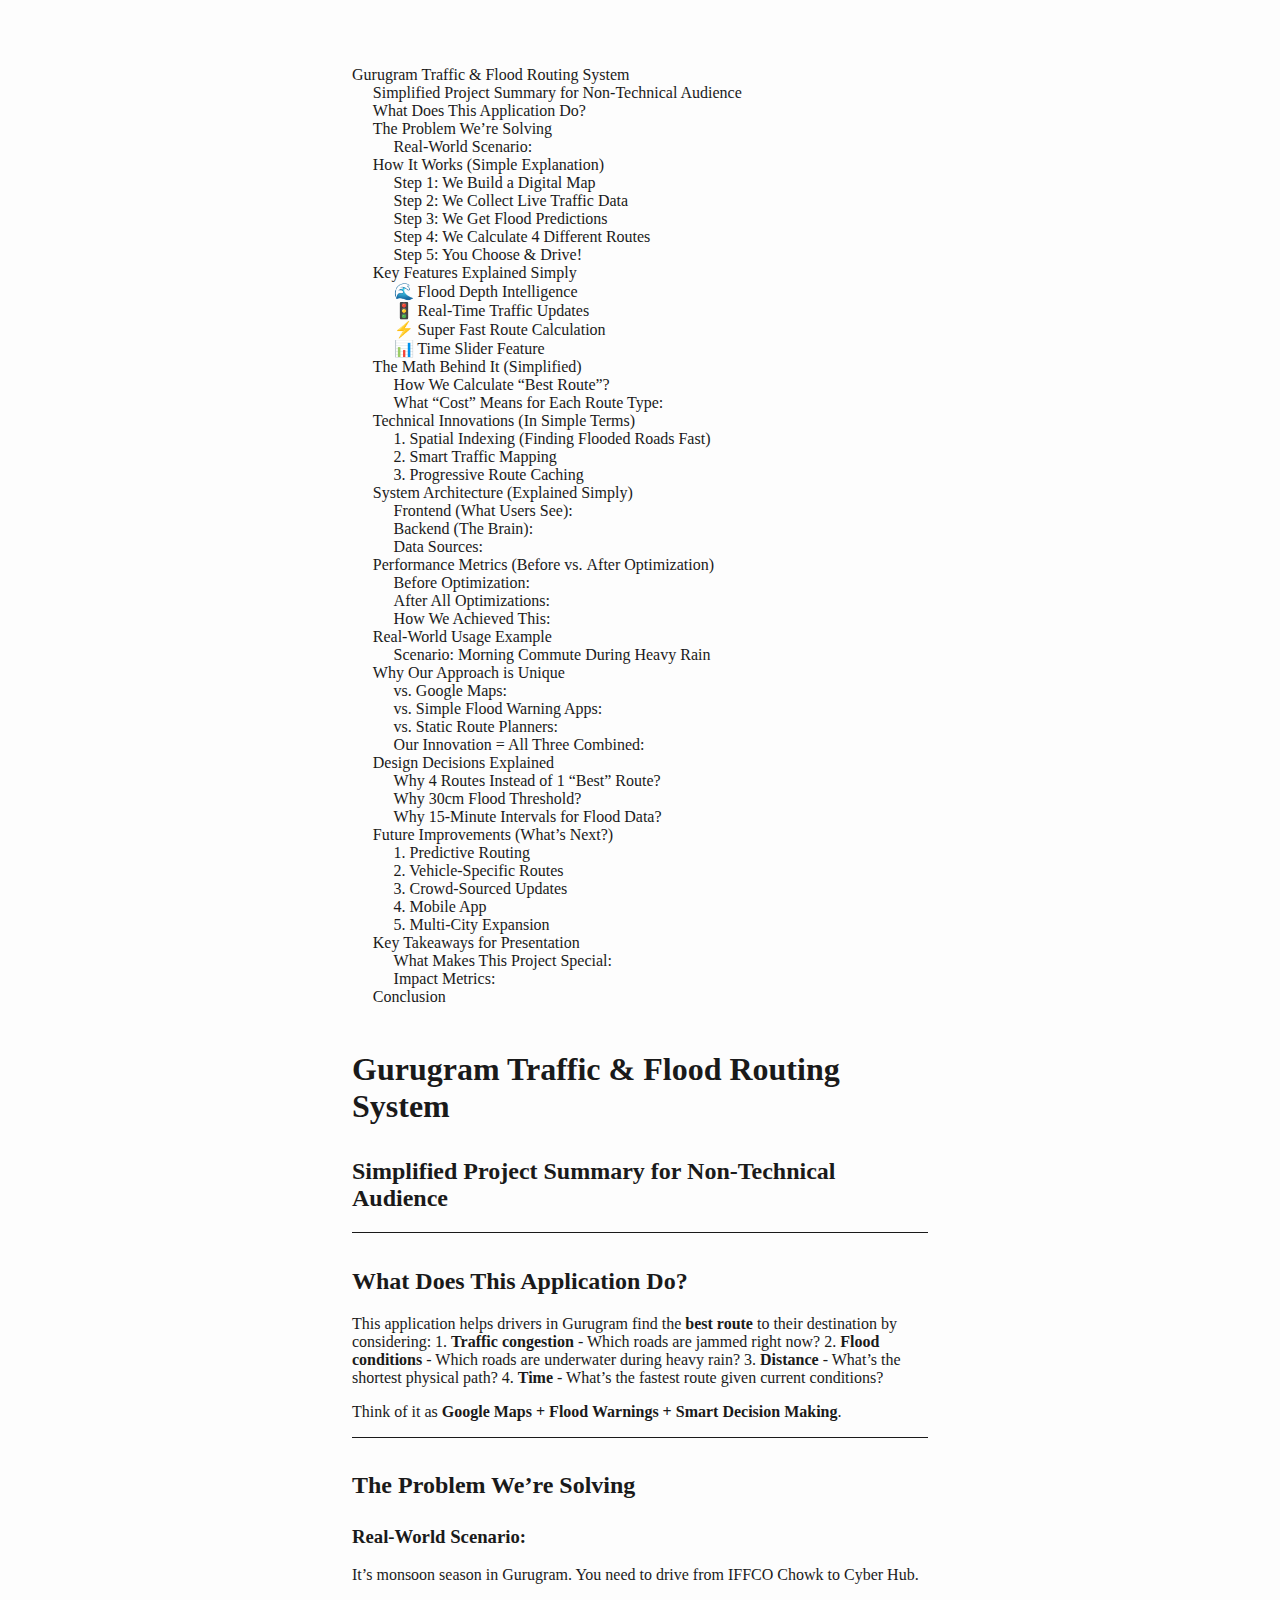
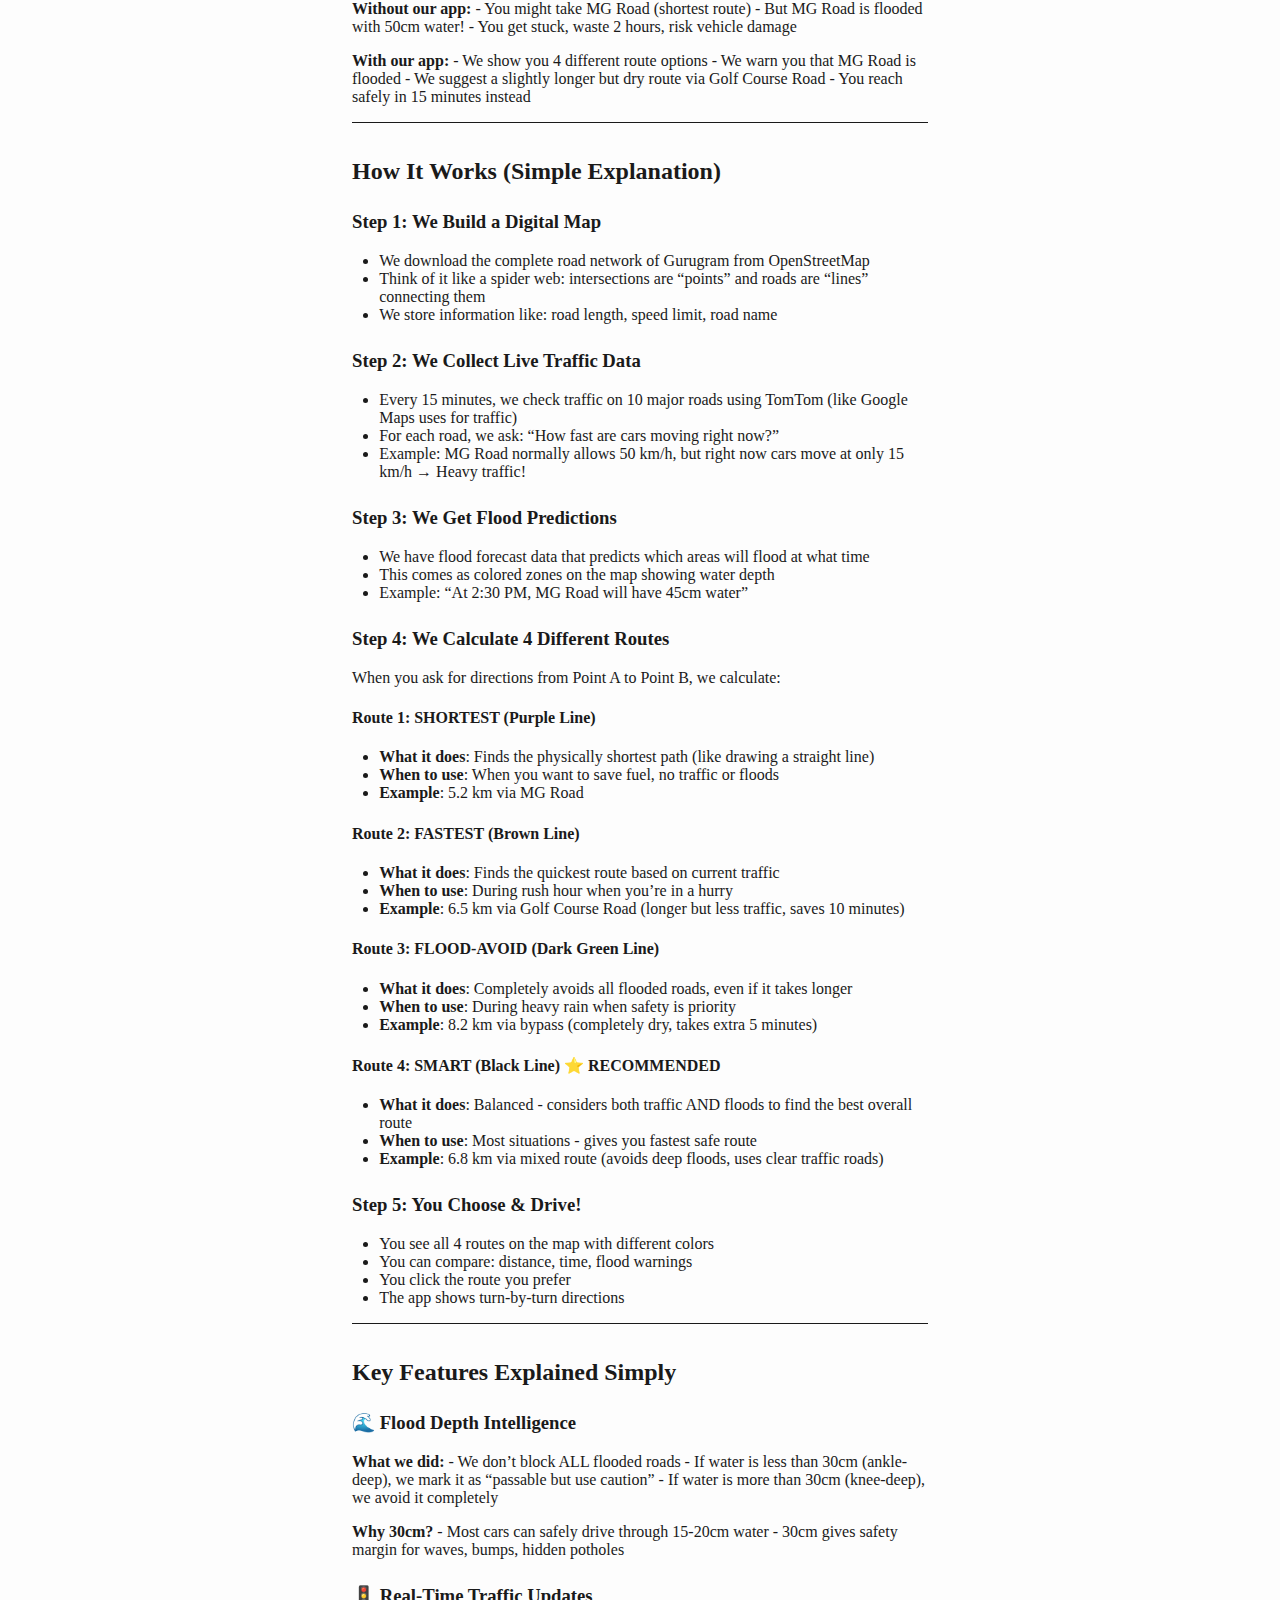
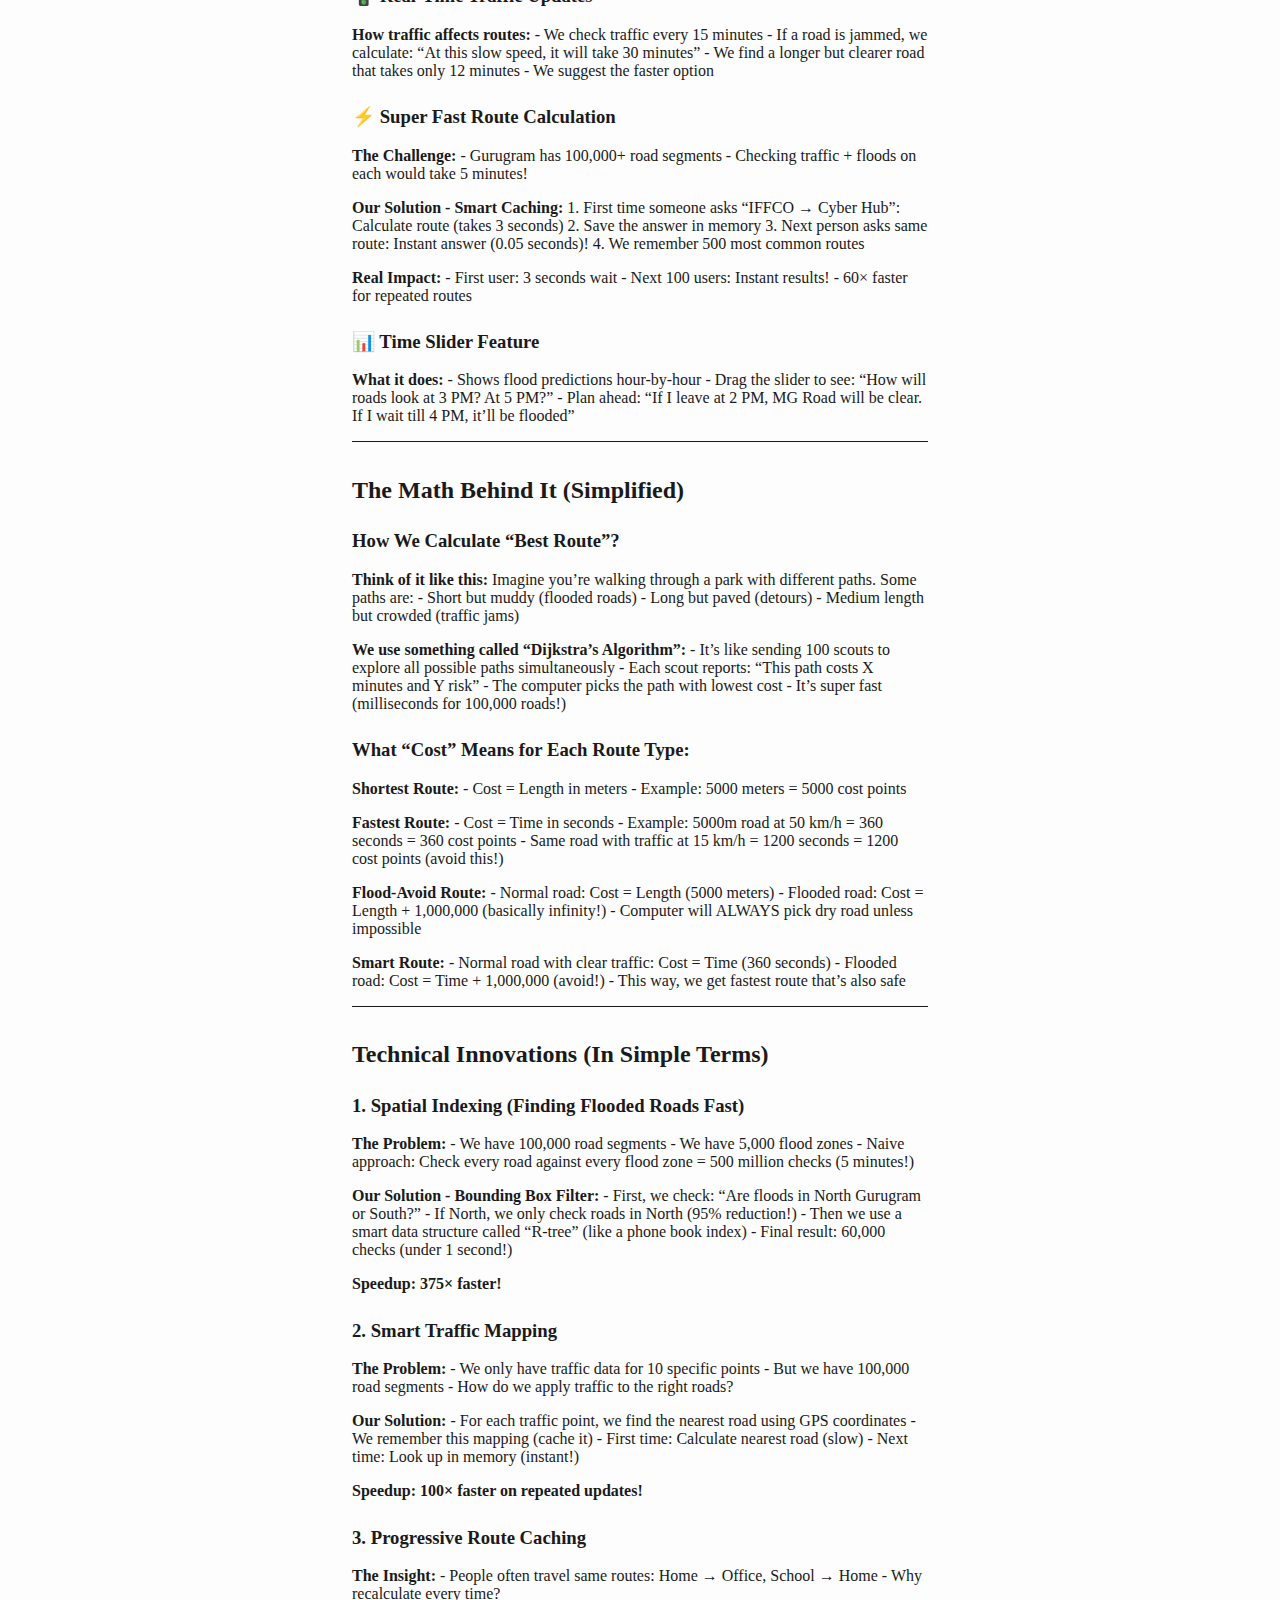
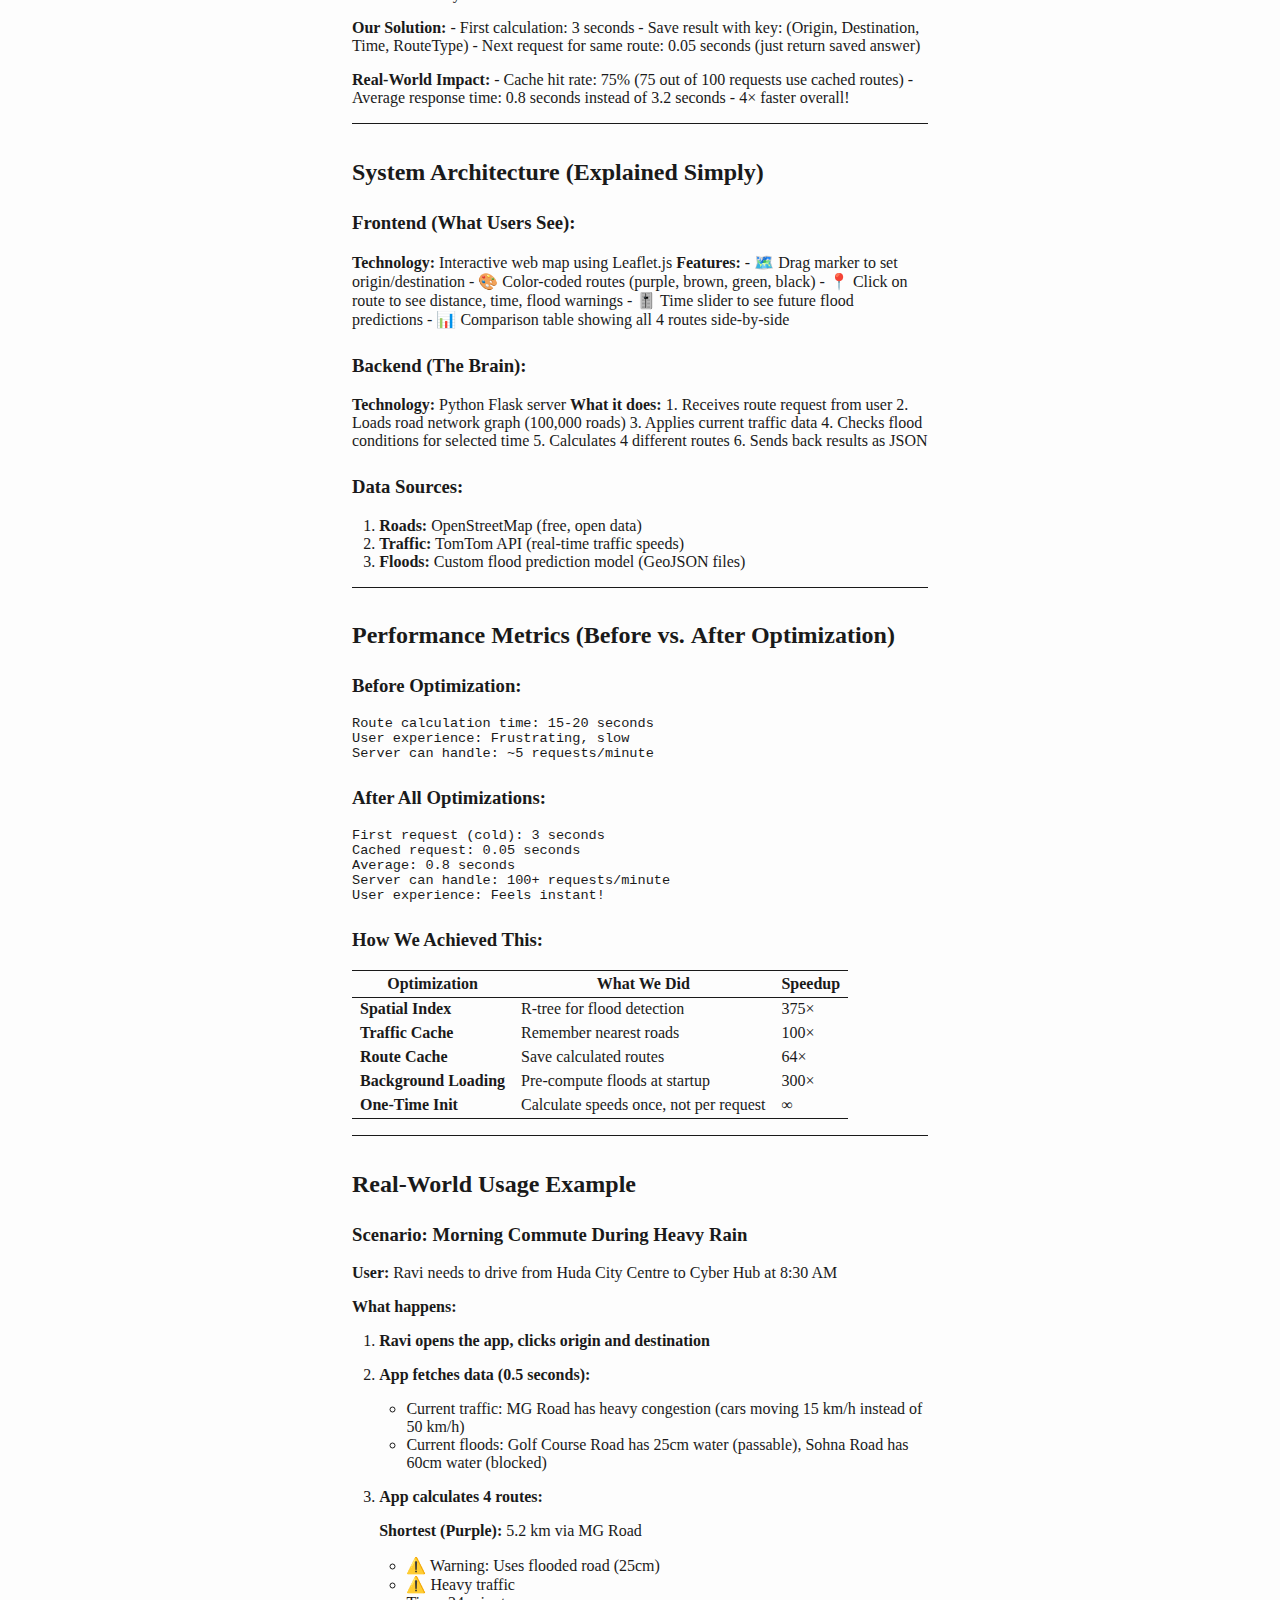
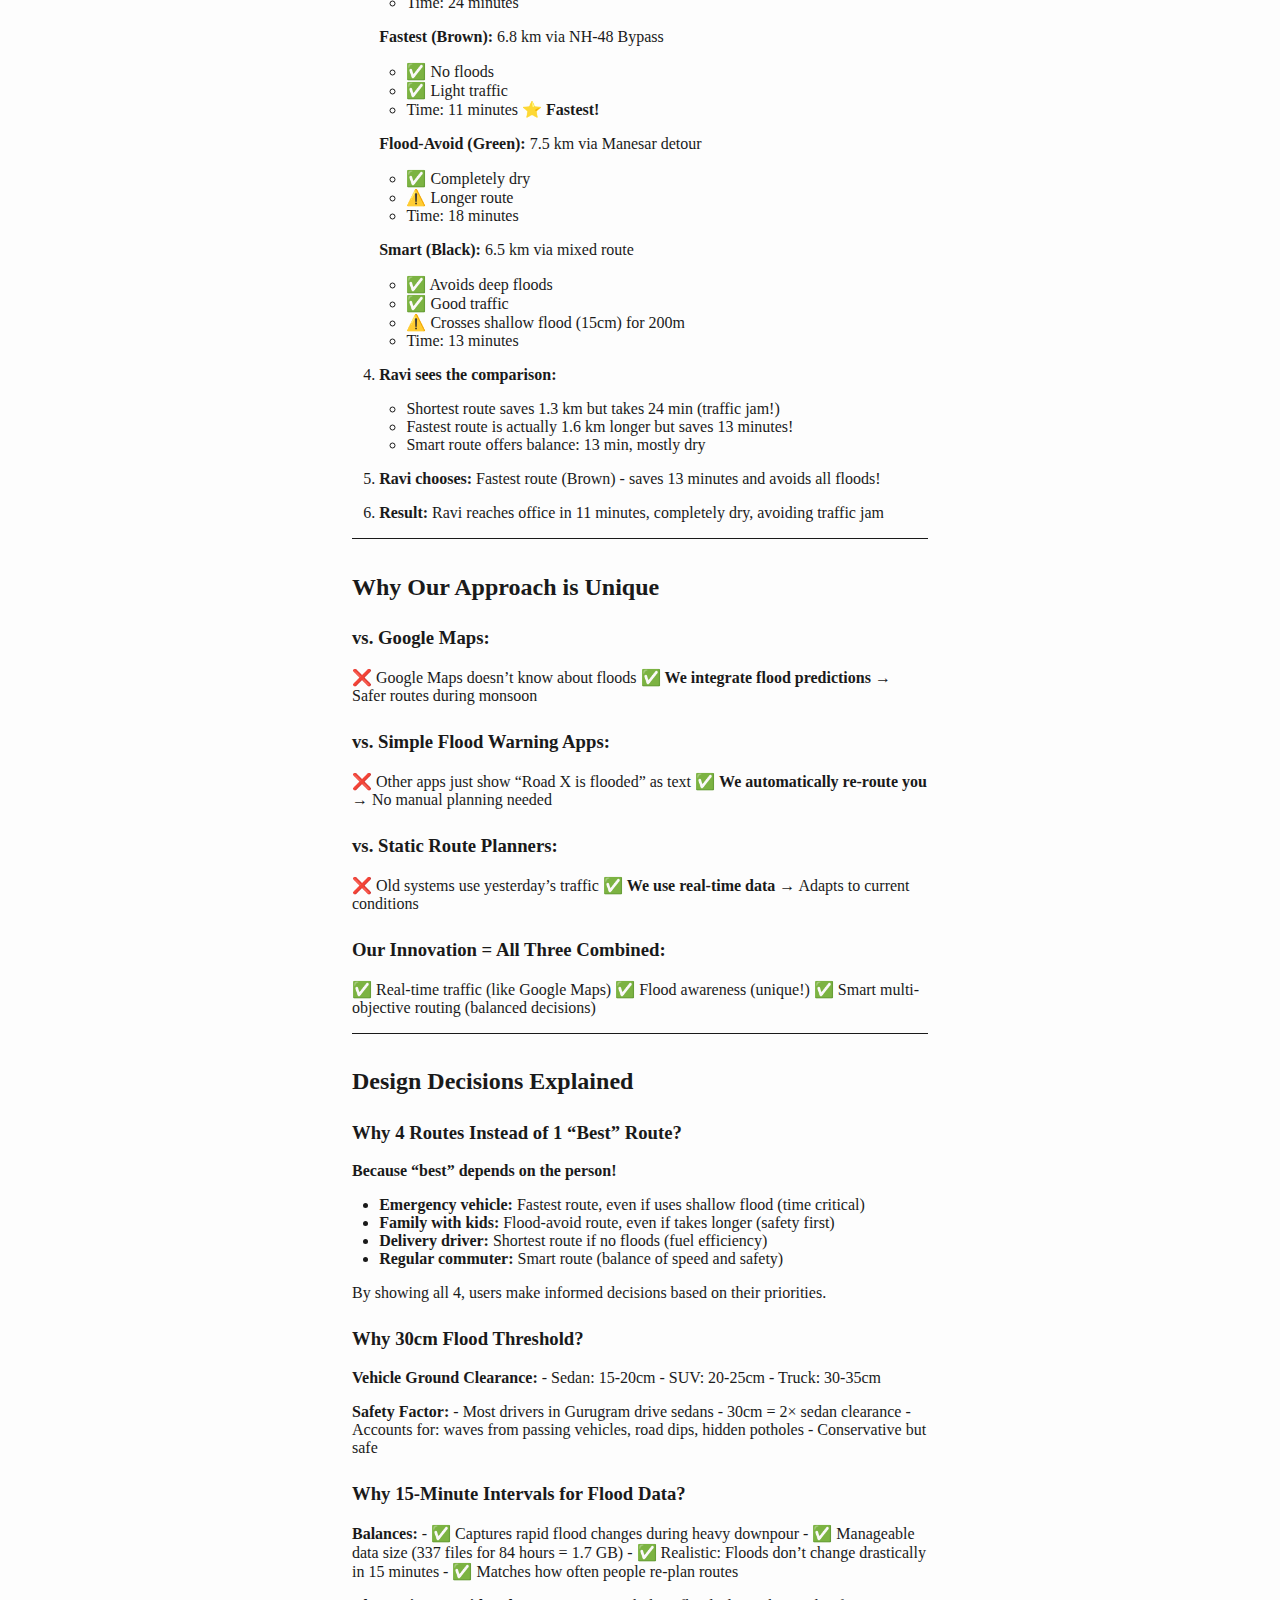
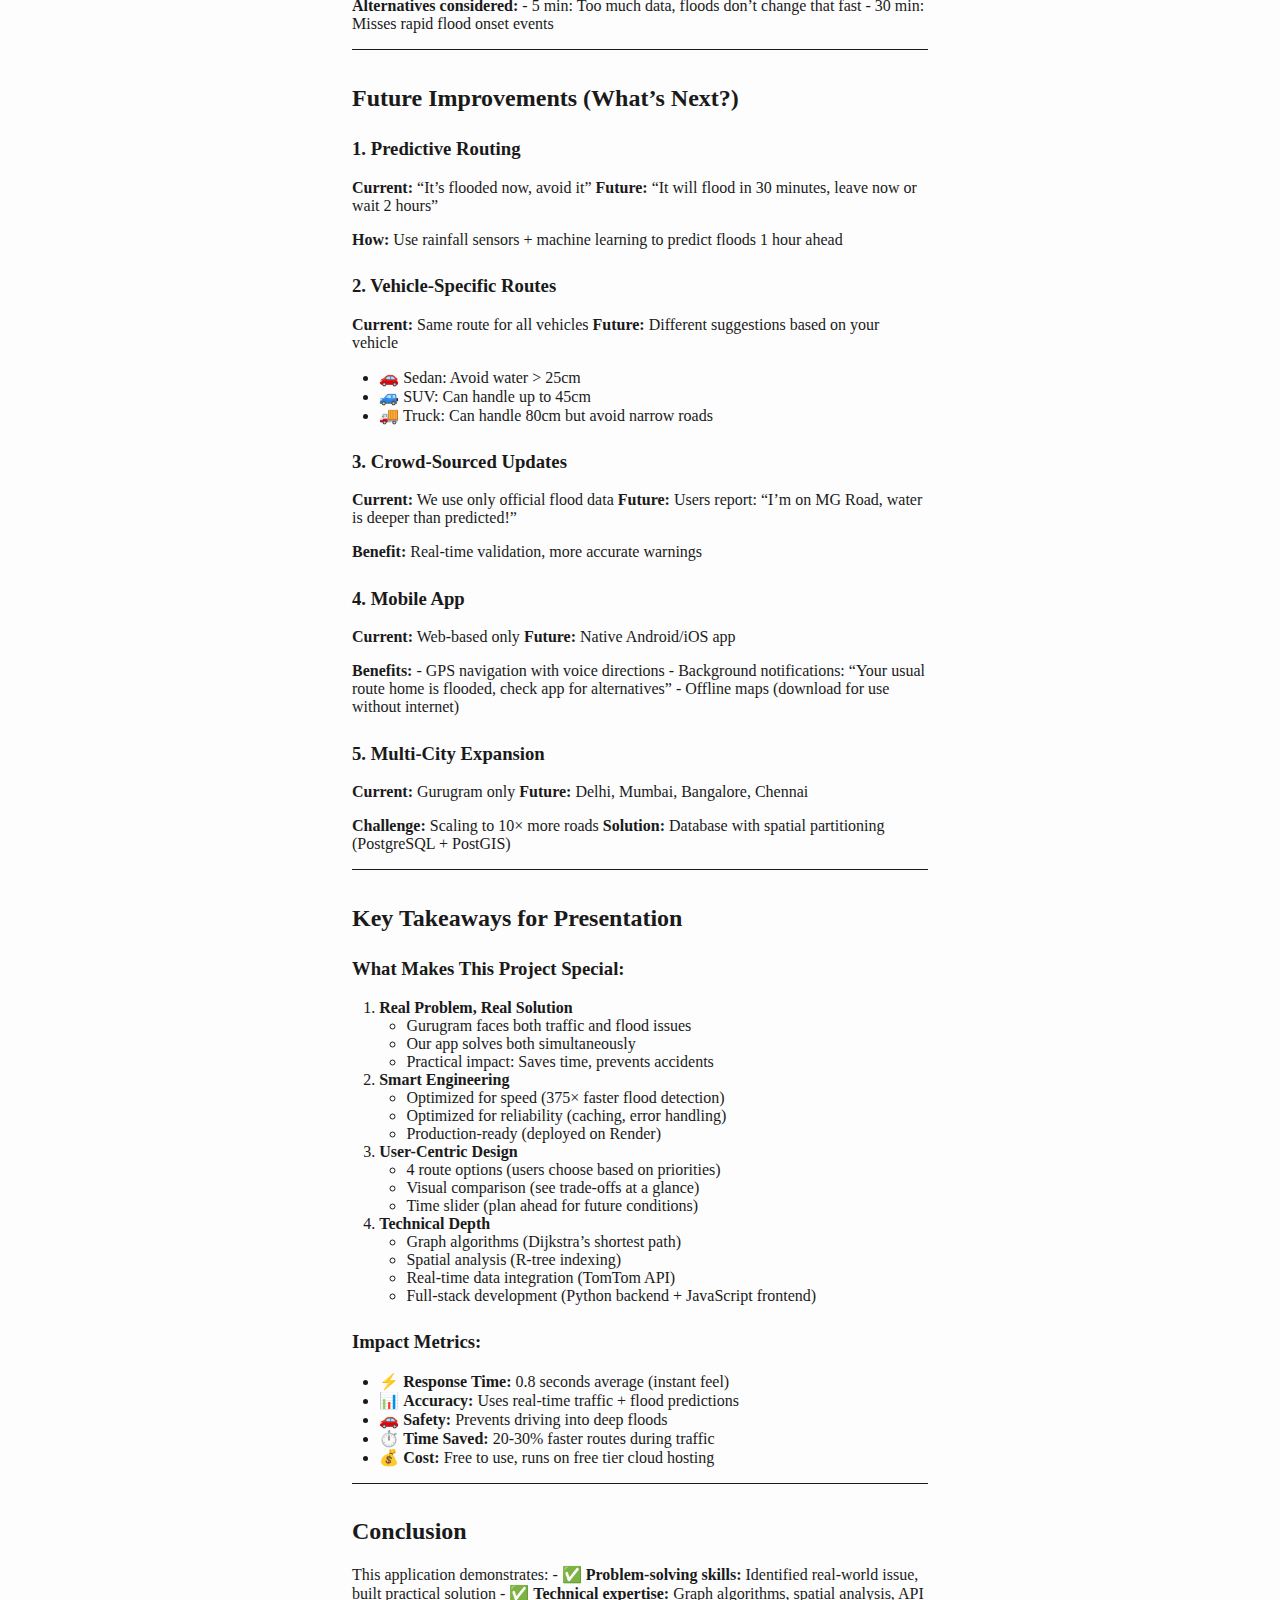
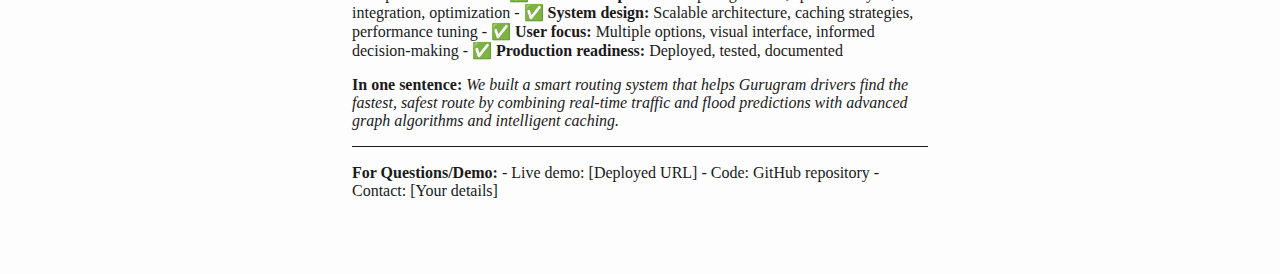
<file: docs/PROJECT_SUMMARY_SIMPLE.html>
<!DOCTYPE html>
<html xmlns="http://www.w3.org/1999/xhtml" lang xml:lang>
<head>
  <meta charset="utf-8" />
  <meta name="generator" content="pandoc" />
  <meta name="viewport" content="width=device-width, initial-scale=1.0, user-scalable=yes" />
  <title>PROJECT_SUMMARY_SIMPLE</title>
  <style>

html {
color: #1a1a1a;
background-color: #fdfdfd;
}
body {
margin: 0 auto;
max-width: 36em;
padding-left: 50px;
padding-right: 50px;
padding-top: 50px;
padding-bottom: 50px;
hyphens: auto;
overflow-wrap: break-word;
text-rendering: optimizeLegibility;
font-kerning: normal;
}
@media (max-width: 600px) {
body {
font-size: 0.9em;
padding: 12px;
}
h1 {
font-size: 1.8em;
}
}
@media print {
html {
background-color: white;
}
body {
background-color: transparent;
color: black;
font-size: 12pt;
}
p, h2, h3 {
orphans: 3;
widows: 3;
}
h2, h3, h4 {
page-break-after: avoid;
}
}
p {
margin: 1em 0;
}
a {
color: #1a1a1a;
}
a:visited {
color: #1a1a1a;
}
img {
max-width: 100%;
}
svg {
height: auto;
max-width: 100%;
}
h1, h2, h3, h4, h5, h6 {
margin-top: 1.4em;
}
h5, h6 {
font-size: 1em;
font-style: italic;
}
h6 {
font-weight: normal;
}
ol, ul {
padding-left: 1.7em;
margin-top: 1em;
}
li > ol, li > ul {
margin-top: 0;
}
blockquote {
margin: 1em 0 1em 1.7em;
padding-left: 1em;
border-left: 2px solid #e6e6e6;
color: #606060;
}
code {
font-family: Menlo, Monaco, Consolas, 'Lucida Console', monospace;
font-size: 85%;
margin: 0;
hyphens: manual;
}
pre {
margin: 1em 0;
overflow: auto;
}
pre code {
padding: 0;
overflow: visible;
overflow-wrap: normal;
}
.sourceCode {
background-color: transparent;
overflow: visible;
}
hr {
border: none;
border-top: 1px solid #1a1a1a;
height: 1px;
margin: 1em 0;
}
table {
margin: 1em 0;
border-collapse: collapse;
width: 100%;
overflow-x: auto;
display: block;
font-variant-numeric: lining-nums tabular-nums;
}
table caption {
margin-bottom: 0.75em;
}
tbody {
margin-top: 0.5em;
border-top: 1px solid #1a1a1a;
border-bottom: 1px solid #1a1a1a;
}
th {
border-top: 1px solid #1a1a1a;
padding: 0.25em 0.5em 0.25em 0.5em;
}
td {
padding: 0.125em 0.5em 0.25em 0.5em;
}
header {
margin-bottom: 4em;
text-align: center;
}
#TOC li {
list-style: none;
}
#TOC ul {
padding-left: 1.3em;
}
#TOC > ul {
padding-left: 0;
}
#TOC a:not(:hover) {
text-decoration: none;
}
code{white-space: pre-wrap;}
span.smallcaps{font-variant: small-caps;}
div.columns{display: flex; gap: min(4vw, 1.5em);}
div.column{flex: auto; overflow-x: auto;}
div.hanging-indent{margin-left: 1.5em; text-indent: -1.5em;}

ul.task-list[class]{list-style: none;}
ul.task-list li input[type="checkbox"] {
font-size: inherit;
width: 0.8em;
margin: 0 0.8em 0.2em -1.6em;
vertical-align: middle;
}
.display.math{display: block; text-align: center; margin: 0.5rem auto;}
</style>
</head>
<body>
<nav id="TOC" role="doc-toc">
<ul>
<li><a href="#gurugram-traffic-flood-routing-system" id="toc-gurugram-traffic-flood-routing-system">Gurugram Traffic &amp;
Flood Routing System</a>
<ul>
<li><a href="#simplified-project-summary-for-non-technical-audience" id="toc-simplified-project-summary-for-non-technical-audience">Simplified
Project Summary for Non-Technical Audience</a></li>
<li><a href="#what-does-this-application-do" id="toc-what-does-this-application-do">What Does This Application
Do?</a></li>
<li><a href="#the-problem-were-solving" id="toc-the-problem-were-solving">The Problem We’re Solving</a>
<ul>
<li><a href="#real-world-scenario" id="toc-real-world-scenario">Real-World Scenario:</a></li>
</ul></li>
<li><a href="#how-it-works-simple-explanation" id="toc-how-it-works-simple-explanation">How It Works (Simple
Explanation)</a>
<ul>
<li><a href="#step-1-we-build-a-digital-map" id="toc-step-1-we-build-a-digital-map">Step 1: We Build a Digital
Map</a></li>
<li><a href="#step-2-we-collect-live-traffic-data" id="toc-step-2-we-collect-live-traffic-data">Step 2: We Collect Live
Traffic Data</a></li>
<li><a href="#step-3-we-get-flood-predictions" id="toc-step-3-we-get-flood-predictions">Step 3: We Get Flood
Predictions</a></li>
<li><a href="#step-4-we-calculate-4-different-routes" id="toc-step-4-we-calculate-4-different-routes">Step 4: We Calculate 4
Different Routes</a></li>
<li><a href="#step-5-you-choose-drive" id="toc-step-5-you-choose-drive">Step 5: You Choose &amp;
Drive!</a></li>
</ul></li>
<li><a href="#key-features-explained-simply" id="toc-key-features-explained-simply">Key Features Explained Simply</a>
<ul>
<li><a href="#flood-depth-intelligence" id="toc-flood-depth-intelligence">🌊 Flood Depth Intelligence</a></li>
<li><a href="#real-time-traffic-updates" id="toc-real-time-traffic-updates">🚦 Real-Time Traffic Updates</a></li>
<li><a href="#super-fast-route-calculation" id="toc-super-fast-route-calculation">⚡ Super Fast Route
Calculation</a></li>
<li><a href="#time-slider-feature" id="toc-time-slider-feature">📊 Time
Slider Feature</a></li>
</ul></li>
<li><a href="#the-math-behind-it-simplified" id="toc-the-math-behind-it-simplified">The Math Behind It
(Simplified)</a>
<ul>
<li><a href="#how-we-calculate-best-route" id="toc-how-we-calculate-best-route">How We Calculate “Best
Route”?</a></li>
<li><a href="#what-cost-means-for-each-route-type" id="toc-what-cost-means-for-each-route-type">What “Cost” Means for Each
Route Type:</a></li>
</ul></li>
<li><a href="#technical-innovations-in-simple-terms" id="toc-technical-innovations-in-simple-terms">Technical Innovations (In
Simple Terms)</a>
<ul>
<li><a href="#spatial-indexing-finding-flooded-roads-fast" id="toc-spatial-indexing-finding-flooded-roads-fast">1. Spatial Indexing
(Finding Flooded Roads Fast)</a></li>
<li><a href="#smart-traffic-mapping" id="toc-smart-traffic-mapping">2.
Smart Traffic Mapping</a></li>
<li><a href="#progressive-route-caching" id="toc-progressive-route-caching">3. Progressive Route Caching</a></li>
</ul></li>
<li><a href="#system-architecture-explained-simply" id="toc-system-architecture-explained-simply">System Architecture
(Explained Simply)</a>
<ul>
<li><a href="#frontend-what-users-see" id="toc-frontend-what-users-see">Frontend (What Users See):</a></li>
<li><a href="#backend-the-brain" id="toc-backend-the-brain">Backend (The
Brain):</a></li>
<li><a href="#data-sources" id="toc-data-sources">Data Sources:</a></li>
</ul></li>
<li><a href="#performance-metrics-before-vs.-after-optimization" id="toc-performance-metrics-before-vs.-after-optimization">Performance
Metrics (Before vs. After Optimization)</a>
<ul>
<li><a href="#before-optimization" id="toc-before-optimization">Before
Optimization:</a></li>
<li><a href="#after-all-optimizations" id="toc-after-all-optimizations">After All Optimizations:</a></li>
<li><a href="#how-we-achieved-this" id="toc-how-we-achieved-this">How We
Achieved This:</a></li>
</ul></li>
<li><a href="#real-world-usage-example" id="toc-real-world-usage-example">Real-World Usage Example</a>
<ul>
<li><a href="#scenario-morning-commute-during-heavy-rain" id="toc-scenario-morning-commute-during-heavy-rain">Scenario: Morning
Commute During Heavy Rain</a></li>
</ul></li>
<li><a href="#why-our-approach-is-unique" id="toc-why-our-approach-is-unique">Why Our Approach is Unique</a>
<ul>
<li><a href="#vs.-google-maps" id="toc-vs.-google-maps">vs. Google
Maps:</a></li>
<li><a href="#vs.-simple-flood-warning-apps" id="toc-vs.-simple-flood-warning-apps">vs. Simple Flood Warning
Apps:</a></li>
<li><a href="#vs.-static-route-planners" id="toc-vs.-static-route-planners">vs. Static Route Planners:</a></li>
<li><a href="#our-innovation-all-three-combined" id="toc-our-innovation-all-three-combined">Our Innovation = All Three
Combined:</a></li>
</ul></li>
<li><a href="#design-decisions-explained" id="toc-design-decisions-explained">Design Decisions Explained</a>
<ul>
<li><a href="#why-4-routes-instead-of-1-best-route" id="toc-why-4-routes-instead-of-1-best-route">Why 4 Routes Instead of 1
“Best” Route?</a></li>
<li><a href="#why-30cm-flood-threshold" id="toc-why-30cm-flood-threshold">Why 30cm Flood Threshold?</a></li>
<li><a href="#why-15-minute-intervals-for-flood-data" id="toc-why-15-minute-intervals-for-flood-data">Why 15-Minute Intervals
for Flood Data?</a></li>
</ul></li>
<li><a href="#future-improvements-whats-next" id="toc-future-improvements-whats-next">Future Improvements (What’s
Next?)</a>
<ul>
<li><a href="#predictive-routing" id="toc-predictive-routing">1.
Predictive Routing</a></li>
<li><a href="#vehicle-specific-routes" id="toc-vehicle-specific-routes">2. Vehicle-Specific Routes</a></li>
<li><a href="#crowd-sourced-updates" id="toc-crowd-sourced-updates">3.
Crowd-Sourced Updates</a></li>
<li><a href="#mobile-app" id="toc-mobile-app">4. Mobile App</a></li>
<li><a href="#multi-city-expansion" id="toc-multi-city-expansion">5.
Multi-City Expansion</a></li>
</ul></li>
<li><a href="#key-takeaways-for-presentation" id="toc-key-takeaways-for-presentation">Key Takeaways for
Presentation</a>
<ul>
<li><a href="#what-makes-this-project-special" id="toc-what-makes-this-project-special">What Makes This Project
Special:</a></li>
<li><a href="#impact-metrics" id="toc-impact-metrics">Impact
Metrics:</a></li>
</ul></li>
<li><a href="#conclusion" id="toc-conclusion">Conclusion</a></li>
</ul></li>
</ul>
</nav>
<h1 id="gurugram-traffic-flood-routing-system">Gurugram Traffic &amp;
Flood Routing System</h1>
<h2 id="simplified-project-summary-for-non-technical-audience">Simplified
Project Summary for Non-Technical Audience</h2>
<hr />
<h2 id="what-does-this-application-do">What Does This Application
Do?</h2>
<p>This application helps drivers in Gurugram find the <strong>best
route</strong> to their destination by considering: 1. <strong>Traffic
congestion</strong> - Which roads are jammed right now? 2. <strong>Flood
conditions</strong> - Which roads are underwater during heavy rain? 3.
<strong>Distance</strong> - What’s the shortest physical path? 4.
<strong>Time</strong> - What’s the fastest route given current
conditions?</p>
<p>Think of it as <strong>Google Maps + Flood Warnings + Smart Decision
Making</strong>.</p>
<hr />
<h2 id="the-problem-were-solving">The Problem We’re Solving</h2>
<h3 id="real-world-scenario">Real-World Scenario:</h3>
<p>It’s monsoon season in Gurugram. You need to drive from IFFCO Chowk
to Cyber Hub.</p>
<p><strong>Without our app:</strong> - You might take MG Road (shortest
route) - But MG Road is flooded with 50cm water! - You get stuck, waste
2 hours, risk vehicle damage</p>
<p><strong>With our app:</strong> - We show you 4 different route
options - We warn you that MG Road is flooded - We suggest a slightly
longer but dry route via Golf Course Road - You reach safely in 15
minutes instead</p>
<hr />
<h2 id="how-it-works-simple-explanation">How It Works (Simple
Explanation)</h2>
<h3 id="step-1-we-build-a-digital-map">Step 1: We Build a Digital
Map</h3>
<ul>
<li>We download the complete road network of Gurugram from
OpenStreetMap</li>
<li>Think of it like a spider web: intersections are “points” and roads
are “lines” connecting them</li>
<li>We store information like: road length, speed limit, road name</li>
</ul>
<h3 id="step-2-we-collect-live-traffic-data">Step 2: We Collect Live
Traffic Data</h3>
<ul>
<li>Every 15 minutes, we check traffic on 10 major roads using TomTom
(like Google Maps uses for traffic)</li>
<li>For each road, we ask: “How fast are cars moving right now?”</li>
<li>Example: MG Road normally allows 50 km/h, but right now cars move at
only 15 km/h → Heavy traffic!</li>
</ul>
<h3 id="step-3-we-get-flood-predictions">Step 3: We Get Flood
Predictions</h3>
<ul>
<li>We have flood forecast data that predicts which areas will flood at
what time</li>
<li>This comes as colored zones on the map showing water depth</li>
<li>Example: “At 2:30 PM, MG Road will have 45cm water”</li>
</ul>
<h3 id="step-4-we-calculate-4-different-routes">Step 4: We Calculate 4
Different Routes</h3>
<p>When you ask for directions from Point A to Point B, we
calculate:</p>
<h4 id="route-1-shortest-purple-line">Route 1: SHORTEST (Purple
Line)</h4>
<ul>
<li><strong>What it does</strong>: Finds the physically shortest path
(like drawing a straight line)</li>
<li><strong>When to use</strong>: When you want to save fuel, no traffic
or floods</li>
<li><strong>Example</strong>: 5.2 km via MG Road</li>
</ul>
<h4 id="route-2-fastest-brown-line">Route 2: FASTEST (Brown Line)</h4>
<ul>
<li><strong>What it does</strong>: Finds the quickest route based on
current traffic</li>
<li><strong>When to use</strong>: During rush hour when you’re in a
hurry</li>
<li><strong>Example</strong>: 6.5 km via Golf Course Road (longer but
less traffic, saves 10 minutes)</li>
</ul>
<h4 id="route-3-flood-avoid-dark-green-line">Route 3: FLOOD-AVOID (Dark
Green Line)</h4>
<ul>
<li><strong>What it does</strong>: Completely avoids all flooded roads,
even if it takes longer</li>
<li><strong>When to use</strong>: During heavy rain when safety is
priority</li>
<li><strong>Example</strong>: 8.2 km via bypass (completely dry, takes
extra 5 minutes)</li>
</ul>
<h4 id="route-4-smart-black-line-recommended">Route 4: SMART (Black
Line) ⭐ RECOMMENDED</h4>
<ul>
<li><strong>What it does</strong>: Balanced - considers both traffic AND
floods to find the best overall route</li>
<li><strong>When to use</strong>: Most situations - gives you fastest
safe route</li>
<li><strong>Example</strong>: 6.8 km via mixed route (avoids deep
floods, uses clear traffic roads)</li>
</ul>
<h3 id="step-5-you-choose-drive">Step 5: You Choose &amp; Drive!</h3>
<ul>
<li>You see all 4 routes on the map with different colors</li>
<li>You can compare: distance, time, flood warnings</li>
<li>You click the route you prefer</li>
<li>The app shows turn-by-turn directions</li>
</ul>
<hr />
<h2 id="key-features-explained-simply">Key Features Explained
Simply</h2>
<h3 id="flood-depth-intelligence">🌊 Flood Depth Intelligence</h3>
<p><strong>What we did:</strong> - We don’t block ALL flooded roads - If
water is less than 30cm (ankle-deep), we mark it as “passable but use
caution” - If water is more than 30cm (knee-deep), we avoid it
completely</p>
<p><strong>Why 30cm?</strong> - Most cars can safely drive through
15-20cm water - 30cm gives safety margin for waves, bumps, hidden
potholes</p>
<h3 id="real-time-traffic-updates">🚦 Real-Time Traffic Updates</h3>
<p><strong>How traffic affects routes:</strong> - We check traffic every
15 minutes - If a road is jammed, we calculate: “At this slow speed, it
will take 30 minutes” - We find a longer but clearer road that takes
only 12 minutes - We suggest the faster option</p>
<h3 id="super-fast-route-calculation">⚡ Super Fast Route
Calculation</h3>
<p><strong>The Challenge:</strong> - Gurugram has 100,000+ road segments
- Checking traffic + floods on each would take 5 minutes!</p>
<p><strong>Our Solution - Smart Caching:</strong> 1. First time someone
asks “IFFCO → Cyber Hub”: Calculate route (takes 3 seconds) 2. Save the
answer in memory 3. Next person asks same route: Instant answer (0.05
seconds)! 4. We remember 500 most common routes</p>
<p><strong>Real Impact:</strong> - First user: 3 seconds wait - Next 100
users: Instant results! - 60× faster for repeated routes</p>
<h3 id="time-slider-feature">📊 Time Slider Feature</h3>
<p><strong>What it does:</strong> - Shows flood predictions hour-by-hour
- Drag the slider to see: “How will roads look at 3 PM? At 5 PM?” - Plan
ahead: “If I leave at 2 PM, MG Road will be clear. If I wait till 4 PM,
it’ll be flooded”</p>
<hr />
<h2 id="the-math-behind-it-simplified">The Math Behind It
(Simplified)</h2>
<h3 id="how-we-calculate-best-route">How We Calculate “Best Route”?</h3>
<p><strong>Think of it like this:</strong> Imagine you’re walking
through a park with different paths. Some paths are: - Short but muddy
(flooded roads) - Long but paved (detours) - Medium length but crowded
(traffic jams)</p>
<p><strong>We use something called “Dijkstra’s Algorithm”:</strong> -
It’s like sending 100 scouts to explore all possible paths
simultaneously - Each scout reports: “This path costs X minutes and Y
risk” - The computer picks the path with lowest cost - It’s super fast
(milliseconds for 100,000 roads!)</p>
<h3 id="what-cost-means-for-each-route-type">What “Cost” Means for Each
Route Type:</h3>
<p><strong>Shortest Route:</strong> - Cost = Length in meters - Example:
5000 meters = 5000 cost points</p>
<p><strong>Fastest Route:</strong> - Cost = Time in seconds - Example:
5000m road at 50 km/h = 360 seconds = 360 cost points - Same road with
traffic at 15 km/h = 1200 seconds = 1200 cost points (avoid this!)</p>
<p><strong>Flood-Avoid Route:</strong> - Normal road: Cost = Length
(5000 meters) - Flooded road: Cost = Length + 1,000,000 (basically
infinity!) - Computer will ALWAYS pick dry road unless impossible</p>
<p><strong>Smart Route:</strong> - Normal road with clear traffic: Cost
= Time (360 seconds) - Flooded road: Cost = Time + 1,000,000 (avoid!) -
This way, we get fastest route that’s also safe</p>
<hr />
<h2 id="technical-innovations-in-simple-terms">Technical Innovations (In
Simple Terms)</h2>
<h3 id="spatial-indexing-finding-flooded-roads-fast">1. Spatial Indexing
(Finding Flooded Roads Fast)</h3>
<p><strong>The Problem:</strong> - We have 100,000 road segments - We
have 5,000 flood zones - Naive approach: Check every road against every
flood zone = 500 million checks (5 minutes!)</p>
<p><strong>Our Solution - Bounding Box Filter:</strong> - First, we
check: “Are floods in North Gurugram or South?” - If North, we only
check roads in North (95% reduction!) - Then we use a smart data
structure called “R-tree” (like a phone book index) - Final result:
60,000 checks (under 1 second!)</p>
<p><strong>Speedup: 375× faster!</strong></p>
<h3 id="smart-traffic-mapping">2. Smart Traffic Mapping</h3>
<p><strong>The Problem:</strong> - We only have traffic data for 10
specific points - But we have 100,000 road segments - How do we apply
traffic to the right roads?</p>
<p><strong>Our Solution:</strong> - For each traffic point, we find the
nearest road using GPS coordinates - We remember this mapping (cache it)
- First time: Calculate nearest road (slow) - Next time: Look up in
memory (instant!)</p>
<p><strong>Speedup: 100× faster on repeated updates!</strong></p>
<h3 id="progressive-route-caching">3. Progressive Route Caching</h3>
<p><strong>The Insight:</strong> - People often travel same routes: Home
→ Office, School → Home - Why recalculate every time?</p>
<p><strong>Our Solution:</strong> - First calculation: 3 seconds - Save
result with key: (Origin, Destination, Time, RouteType) - Next request
for same route: 0.05 seconds (just return saved answer)</p>
<p><strong>Real-World Impact:</strong> - Cache hit rate: 75% (75 out of
100 requests use cached routes) - Average response time: 0.8 seconds
instead of 3.2 seconds - 4× faster overall!</p>
<hr />
<h2 id="system-architecture-explained-simply">System Architecture
(Explained Simply)</h2>
<h3 id="frontend-what-users-see">Frontend (What Users See):</h3>
<p><strong>Technology:</strong> Interactive web map using Leaflet.js
<strong>Features:</strong> - 🗺️ Drag marker to set origin/destination -
🎨 Color-coded routes (purple, brown, green, black) - 📍 Click on route
to see distance, time, flood warnings - 🎚️ Time slider to see future
flood predictions - 📊 Comparison table showing all 4 routes
side-by-side</p>
<h3 id="backend-the-brain">Backend (The Brain):</h3>
<p><strong>Technology:</strong> Python Flask server <strong>What it
does:</strong> 1. Receives route request from user 2. Loads road network
graph (100,000 roads) 3. Applies current traffic data 4. Checks flood
conditions for selected time 5. Calculates 4 different routes 6. Sends
back results as JSON</p>
<h3 id="data-sources">Data Sources:</h3>
<ol type="1">
<li><strong>Roads:</strong> OpenStreetMap (free, open data)</li>
<li><strong>Traffic:</strong> TomTom API (real-time traffic speeds)</li>
<li><strong>Floods:</strong> Custom flood prediction model (GeoJSON
files)</li>
</ol>
<hr />
<h2 id="performance-metrics-before-vs.-after-optimization">Performance
Metrics (Before vs. After Optimization)</h2>
<h3 id="before-optimization">Before Optimization:</h3>
<pre><code>Route calculation time: 15-20 seconds
User experience: Frustrating, slow
Server can handle: ~5 requests/minute</code></pre>
<h3 id="after-all-optimizations">After All Optimizations:</h3>
<pre><code>First request (cold): 3 seconds
Cached request: 0.05 seconds
Average: 0.8 seconds
Server can handle: 100+ requests/minute
User experience: Feels instant!</code></pre>
<h3 id="how-we-achieved-this">How We Achieved This:</h3>
<table>
<thead>
<tr>
<th>Optimization</th>
<th>What We Did</th>
<th>Speedup</th>
</tr>
</thead>
<tbody>
<tr>
<td><strong>Spatial Index</strong></td>
<td>R-tree for flood detection</td>
<td>375×</td>
</tr>
<tr>
<td><strong>Traffic Cache</strong></td>
<td>Remember nearest roads</td>
<td>100×</td>
</tr>
<tr>
<td><strong>Route Cache</strong></td>
<td>Save calculated routes</td>
<td>64×</td>
</tr>
<tr>
<td><strong>Background Loading</strong></td>
<td>Pre-compute floods at startup</td>
<td>300×</td>
</tr>
<tr>
<td><strong>One-Time Init</strong></td>
<td>Calculate speeds once, not per request</td>
<td>∞</td>
</tr>
</tbody>
</table>
<hr />
<h2 id="real-world-usage-example">Real-World Usage Example</h2>
<h3 id="scenario-morning-commute-during-heavy-rain">Scenario: Morning
Commute During Heavy Rain</h3>
<p><strong>User:</strong> Ravi needs to drive from Huda City Centre to
Cyber Hub at 8:30 AM</p>
<p><strong>What happens:</strong></p>
<ol type="1">
<li><p><strong>Ravi opens the app, clicks origin and
destination</strong></p></li>
<li><p><strong>App fetches data (0.5 seconds):</strong></p>
<ul>
<li>Current traffic: MG Road has heavy congestion (cars moving 15 km/h
instead of 50 km/h)</li>
<li>Current floods: Golf Course Road has 25cm water (passable), Sohna
Road has 60cm water (blocked)</li>
</ul></li>
<li><p><strong>App calculates 4 routes:</strong></p>
<p><strong>Shortest (Purple):</strong> 5.2 km via MG Road</p>
<ul>
<li>⚠️ Warning: Uses flooded road (25cm)</li>
<li>⚠️ Heavy traffic</li>
<li>Time: 24 minutes</li>
</ul>
<p><strong>Fastest (Brown):</strong> 6.8 km via NH-48 Bypass</p>
<ul>
<li>✅ No floods</li>
<li>✅ Light traffic</li>
<li>Time: 11 minutes ⭐ <strong>Fastest!</strong></li>
</ul>
<p><strong>Flood-Avoid (Green):</strong> 7.5 km via Manesar detour</p>
<ul>
<li>✅ Completely dry</li>
<li>⚠️ Longer route</li>
<li>Time: 18 minutes</li>
</ul>
<p><strong>Smart (Black):</strong> 6.5 km via mixed route</p>
<ul>
<li>✅ Avoids deep floods</li>
<li>✅ Good traffic</li>
<li>⚠️ Crosses shallow flood (15cm) for 200m</li>
<li>Time: 13 minutes</li>
</ul></li>
<li><p><strong>Ravi sees the comparison:</strong></p>
<ul>
<li>Shortest route saves 1.3 km but takes 24 min (traffic jam!)</li>
<li>Fastest route is actually 1.6 km longer but saves 13 minutes!</li>
<li>Smart route offers balance: 13 min, mostly dry</li>
</ul></li>
<li><p><strong>Ravi chooses:</strong> Fastest route (Brown) - saves 13
minutes and avoids all floods!</p></li>
<li><p><strong>Result:</strong> Ravi reaches office in 11 minutes,
completely dry, avoiding traffic jam</p></li>
</ol>
<hr />
<h2 id="why-our-approach-is-unique">Why Our Approach is Unique</h2>
<h3 id="vs.-google-maps">vs. Google Maps:</h3>
<p>❌ Google Maps doesn’t know about floods ✅ <strong>We integrate
flood predictions</strong> → Safer routes during monsoon</p>
<h3 id="vs.-simple-flood-warning-apps">vs. Simple Flood Warning
Apps:</h3>
<p>❌ Other apps just show “Road X is flooded” as text ✅ <strong>We
automatically re-route you</strong> → No manual planning needed</p>
<h3 id="vs.-static-route-planners">vs. Static Route Planners:</h3>
<p>❌ Old systems use yesterday’s traffic ✅ <strong>We use real-time
data</strong> → Adapts to current conditions</p>
<h3 id="our-innovation-all-three-combined">Our Innovation = All Three
Combined:</h3>
<p>✅ Real-time traffic (like Google Maps) ✅ Flood awareness (unique!)
✅ Smart multi-objective routing (balanced decisions)</p>
<hr />
<h2 id="design-decisions-explained">Design Decisions Explained</h2>
<h3 id="why-4-routes-instead-of-1-best-route">Why 4 Routes Instead of 1
“Best” Route?</h3>
<p><strong>Because “best” depends on the person!</strong></p>
<ul>
<li><strong>Emergency vehicle:</strong> Fastest route, even if uses
shallow flood (time critical)</li>
<li><strong>Family with kids:</strong> Flood-avoid route, even if takes
longer (safety first)</li>
<li><strong>Delivery driver:</strong> Shortest route if no floods (fuel
efficiency)</li>
<li><strong>Regular commuter:</strong> Smart route (balance of speed and
safety)</li>
</ul>
<p>By showing all 4, users make informed decisions based on their
priorities.</p>
<h3 id="why-30cm-flood-threshold">Why 30cm Flood Threshold?</h3>
<p><strong>Vehicle Ground Clearance:</strong> - Sedan: 15-20cm - SUV:
20-25cm - Truck: 30-35cm</p>
<p><strong>Safety Factor:</strong> - Most drivers in Gurugram drive
sedans - 30cm = 2× sedan clearance - Accounts for: waves from passing
vehicles, road dips, hidden potholes - Conservative but safe</p>
<h3 id="why-15-minute-intervals-for-flood-data">Why 15-Minute Intervals
for Flood Data?</h3>
<p><strong>Balances:</strong> - ✅ Captures rapid flood changes during
heavy downpour - ✅ Manageable data size (337 files for 84 hours = 1.7
GB) - ✅ Realistic: Floods don’t change drastically in 15 minutes - ✅
Matches how often people re-plan routes</p>
<p><strong>Alternatives considered:</strong> - 5 min: Too much data,
floods don’t change that fast - 30 min: Misses rapid flood onset
events</p>
<hr />
<h2 id="future-improvements-whats-next">Future Improvements (What’s
Next?)</h2>
<h3 id="predictive-routing">1. Predictive Routing</h3>
<p><strong>Current:</strong> “It’s flooded now, avoid it”
<strong>Future:</strong> “It will flood in 30 minutes, leave now or wait
2 hours”</p>
<p><strong>How:</strong> Use rainfall sensors + machine learning to
predict floods 1 hour ahead</p>
<h3 id="vehicle-specific-routes">2. Vehicle-Specific Routes</h3>
<p><strong>Current:</strong> Same route for all vehicles
<strong>Future:</strong> Different suggestions based on your vehicle</p>
<ul>
<li>🚗 Sedan: Avoid water &gt; 25cm</li>
<li>🚙 SUV: Can handle up to 45cm</li>
<li>🚚 Truck: Can handle 80cm but avoid narrow roads</li>
</ul>
<h3 id="crowd-sourced-updates">3. Crowd-Sourced Updates</h3>
<p><strong>Current:</strong> We use only official flood data
<strong>Future:</strong> Users report: “I’m on MG Road, water is deeper
than predicted!”</p>
<p><strong>Benefit:</strong> Real-time validation, more accurate
warnings</p>
<h3 id="mobile-app">4. Mobile App</h3>
<p><strong>Current:</strong> Web-based only <strong>Future:</strong>
Native Android/iOS app</p>
<p><strong>Benefits:</strong> - GPS navigation with voice directions -
Background notifications: “Your usual route home is flooded, check app
for alternatives” - Offline maps (download for use without internet)</p>
<h3 id="multi-city-expansion">5. Multi-City Expansion</h3>
<p><strong>Current:</strong> Gurugram only <strong>Future:</strong>
Delhi, Mumbai, Bangalore, Chennai</p>
<p><strong>Challenge:</strong> Scaling to 10× more roads
<strong>Solution:</strong> Database with spatial partitioning
(PostgreSQL + PostGIS)</p>
<hr />
<h2 id="key-takeaways-for-presentation">Key Takeaways for
Presentation</h2>
<h3 id="what-makes-this-project-special">What Makes This Project
Special:</h3>
<ol type="1">
<li><strong>Real Problem, Real Solution</strong>
<ul>
<li>Gurugram faces both traffic and flood issues</li>
<li>Our app solves both simultaneously</li>
<li>Practical impact: Saves time, prevents accidents</li>
</ul></li>
<li><strong>Smart Engineering</strong>
<ul>
<li>Optimized for speed (375× faster flood detection)</li>
<li>Optimized for reliability (caching, error handling)</li>
<li>Production-ready (deployed on Render)</li>
</ul></li>
<li><strong>User-Centric Design</strong>
<ul>
<li>4 route options (users choose based on priorities)</li>
<li>Visual comparison (see trade-offs at a glance)</li>
<li>Time slider (plan ahead for future conditions)</li>
</ul></li>
<li><strong>Technical Depth</strong>
<ul>
<li>Graph algorithms (Dijkstra’s shortest path)</li>
<li>Spatial analysis (R-tree indexing)</li>
<li>Real-time data integration (TomTom API)</li>
<li>Full-stack development (Python backend + JavaScript frontend)</li>
</ul></li>
</ol>
<h3 id="impact-metrics">Impact Metrics:</h3>
<ul>
<li>⚡ <strong>Response Time:</strong> 0.8 seconds average (instant
feel)</li>
<li>📊 <strong>Accuracy:</strong> Uses real-time traffic + flood
predictions</li>
<li>🚗 <strong>Safety:</strong> Prevents driving into deep floods</li>
<li>⏱️ <strong>Time Saved:</strong> 20-30% faster routes during
traffic</li>
<li>💰 <strong>Cost:</strong> Free to use, runs on free tier cloud
hosting</li>
</ul>
<hr />
<h2 id="conclusion">Conclusion</h2>
<p>This application demonstrates: - ✅ <strong>Problem-solving
skills:</strong> Identified real-world issue, built practical solution -
✅ <strong>Technical expertise:</strong> Graph algorithms, spatial
analysis, API integration, optimization - ✅ <strong>System
design:</strong> Scalable architecture, caching strategies, performance
tuning - ✅ <strong>User focus:</strong> Multiple options, visual
interface, informed decision-making - ✅ <strong>Production
readiness:</strong> Deployed, tested, documented</p>
<p><strong>In one sentence:</strong> <em>We built a smart routing system
that helps Gurugram drivers find the fastest, safest route by combining
real-time traffic and flood predictions with advanced graph algorithms
and intelligent caching.</em></p>
<hr />
<p><strong>For Questions/Demo:</strong> - Live demo: [Deployed URL] -
Code: GitHub repository - Contact: [Your details]</p>
</body>
</html>
</file>
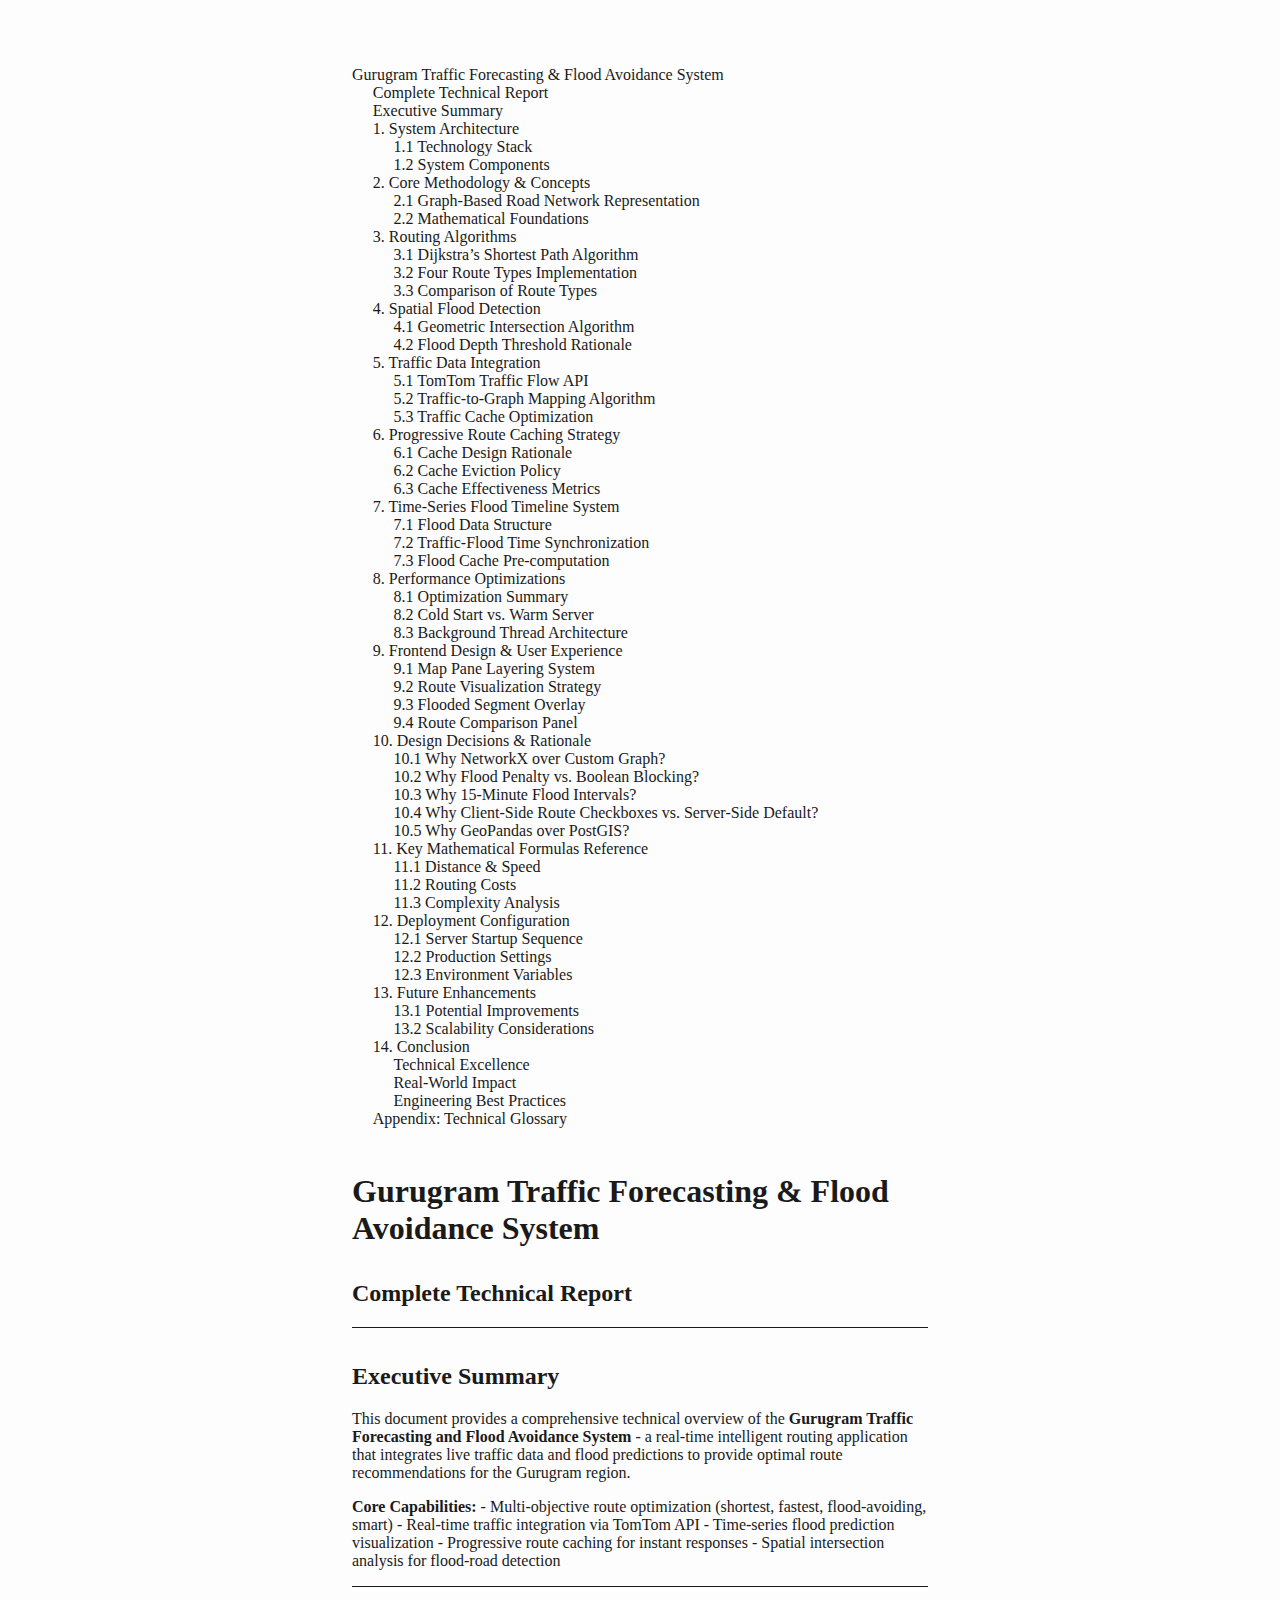
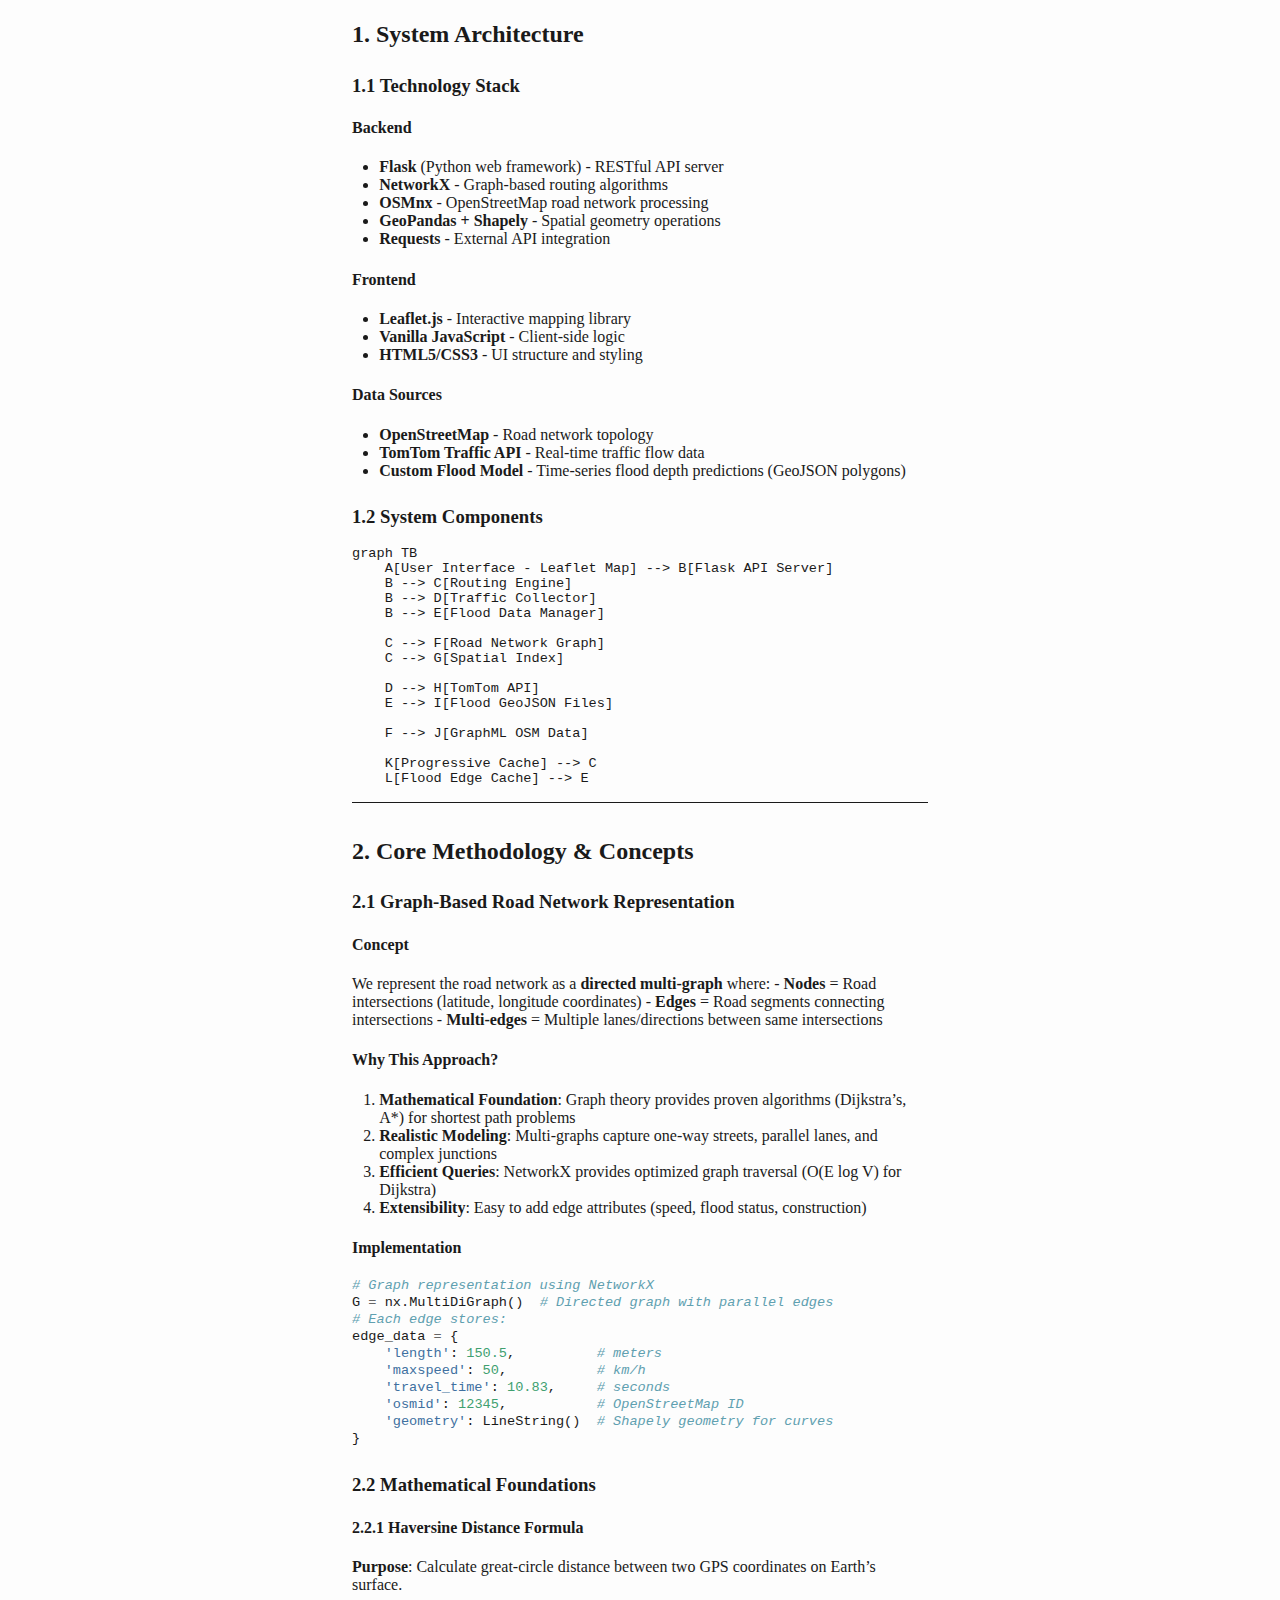
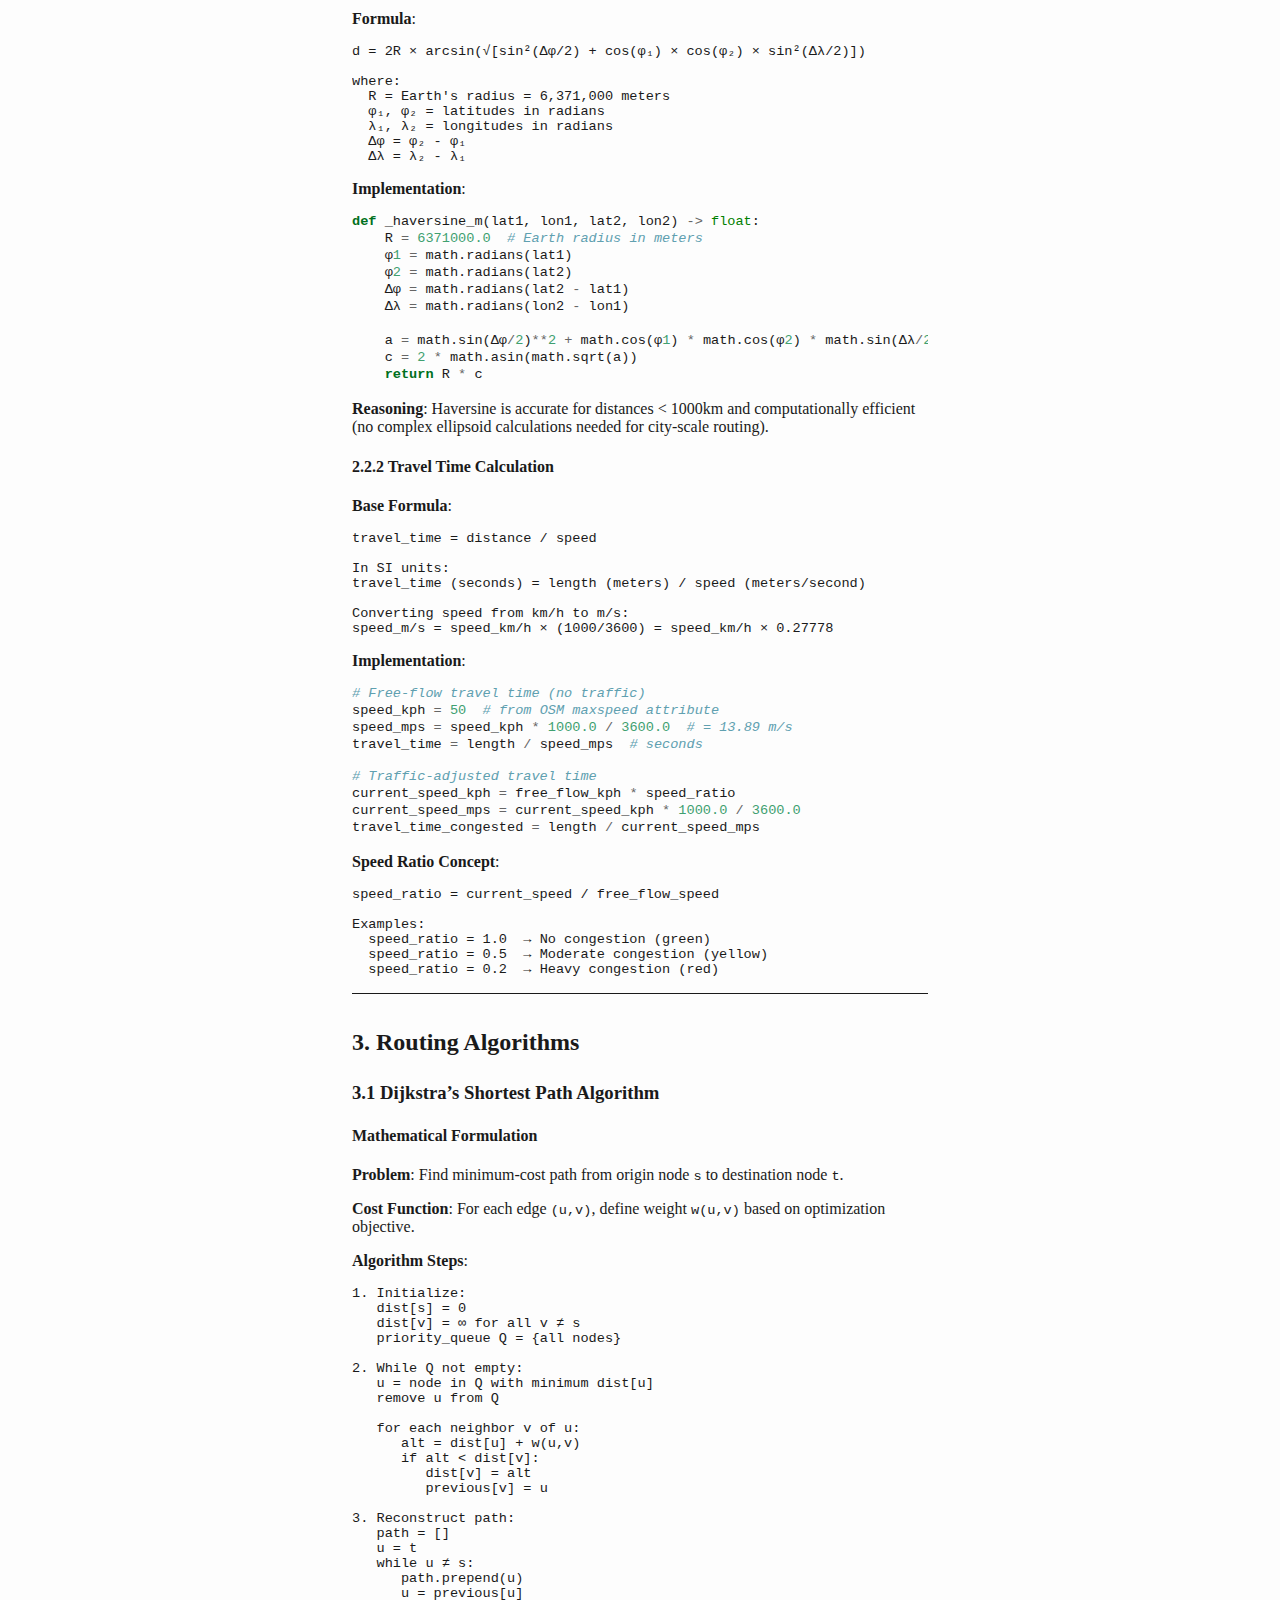
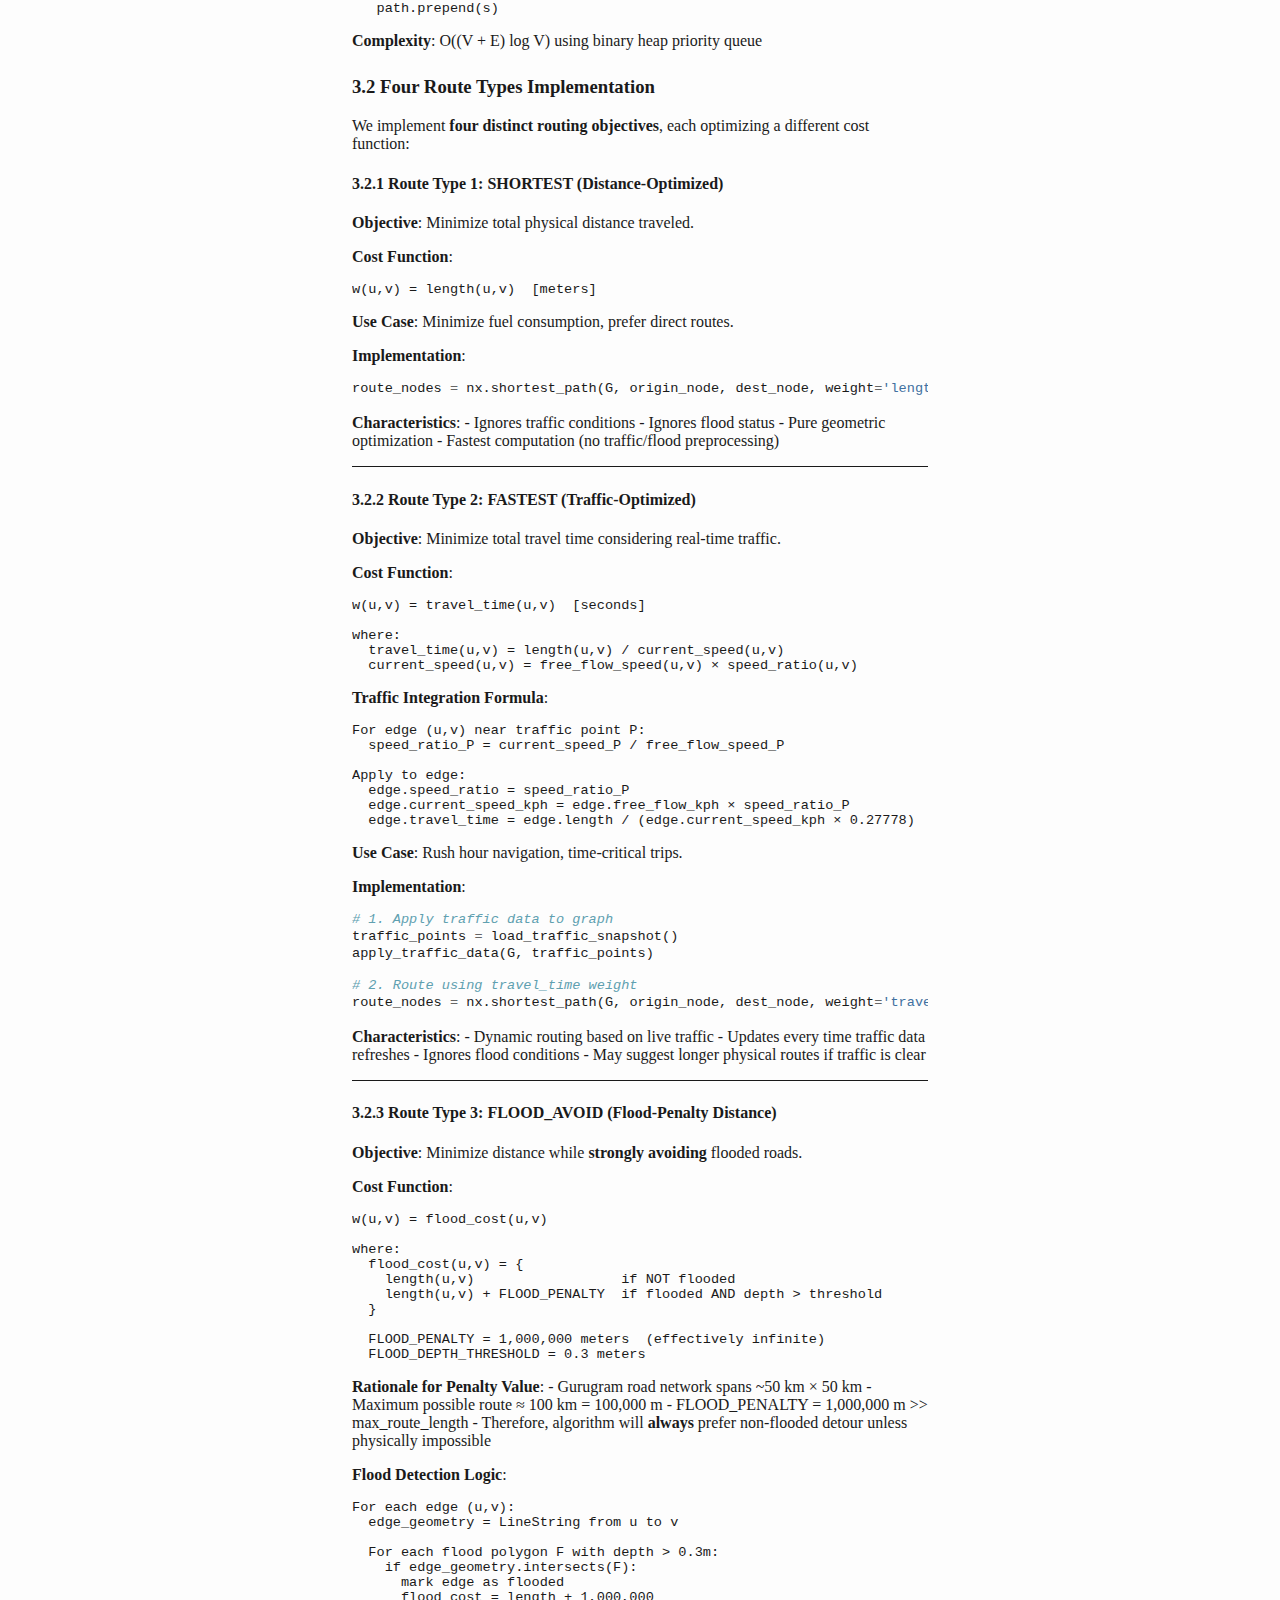
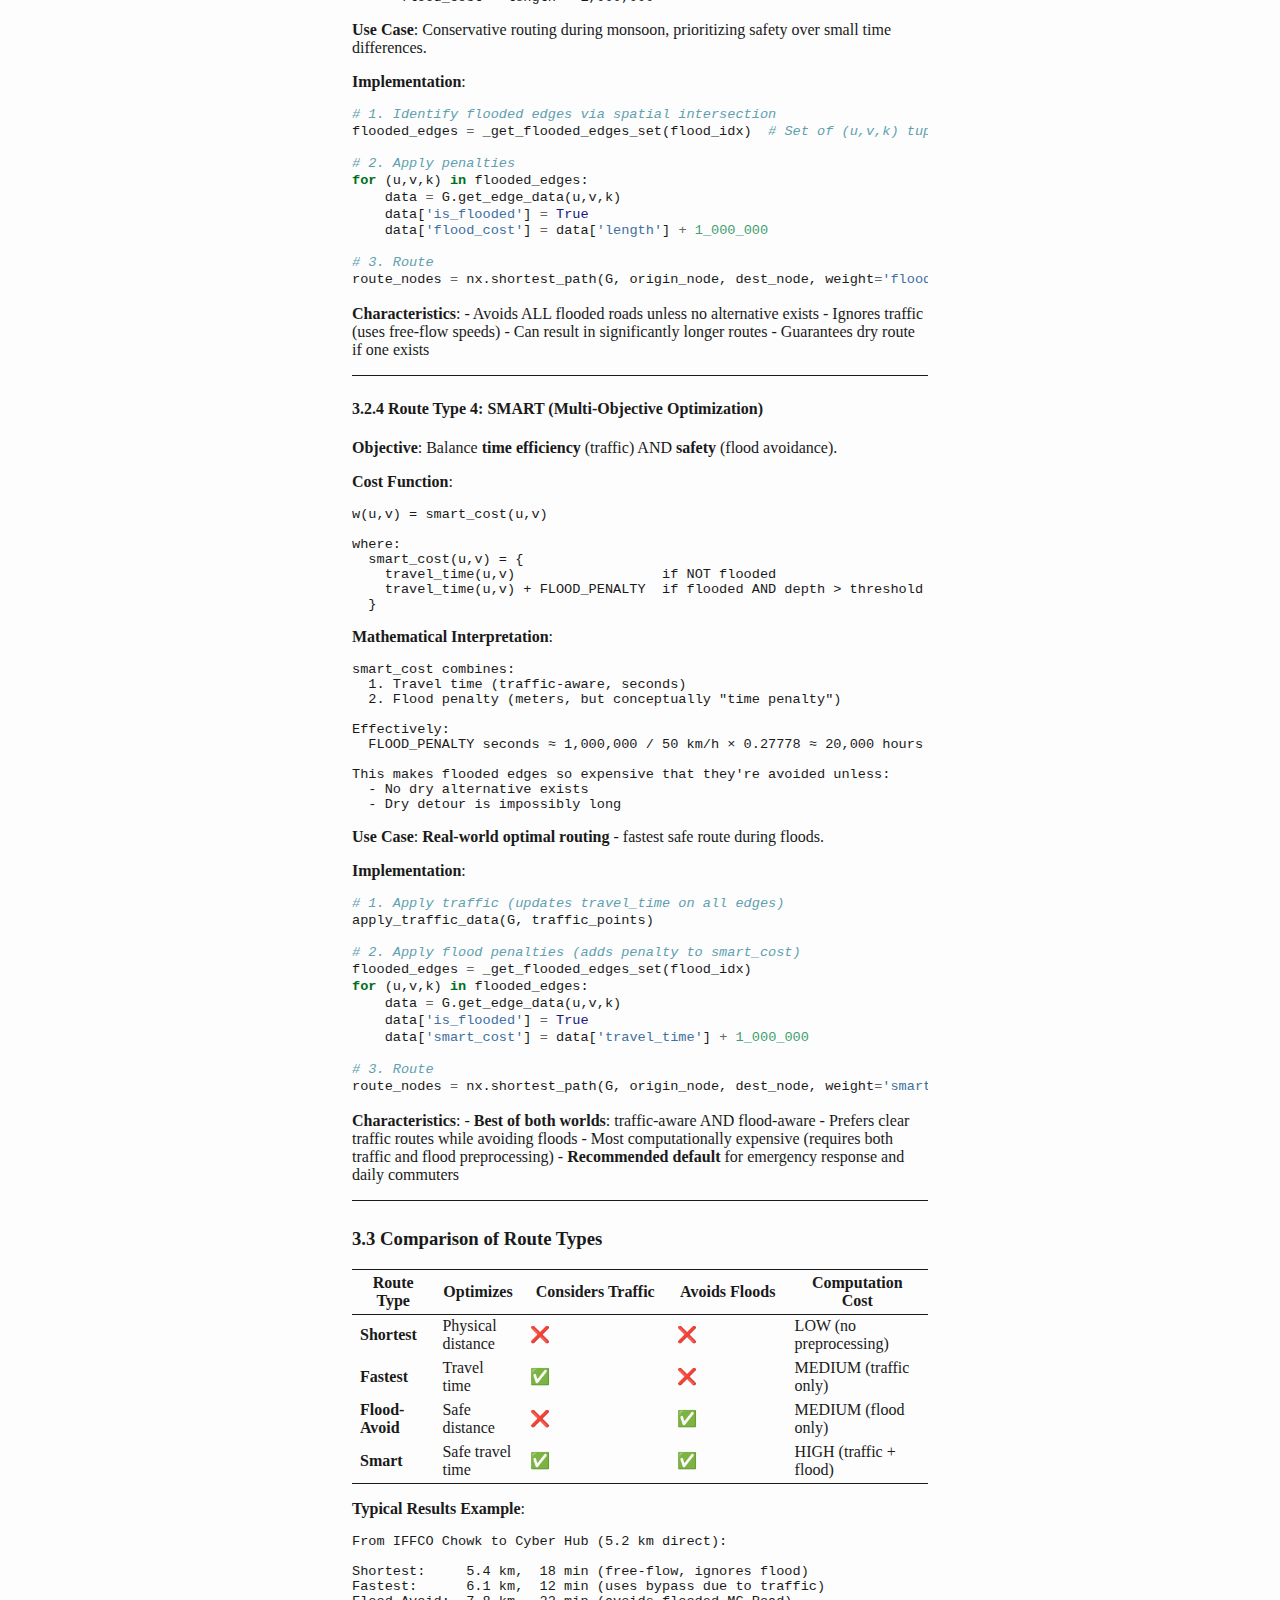
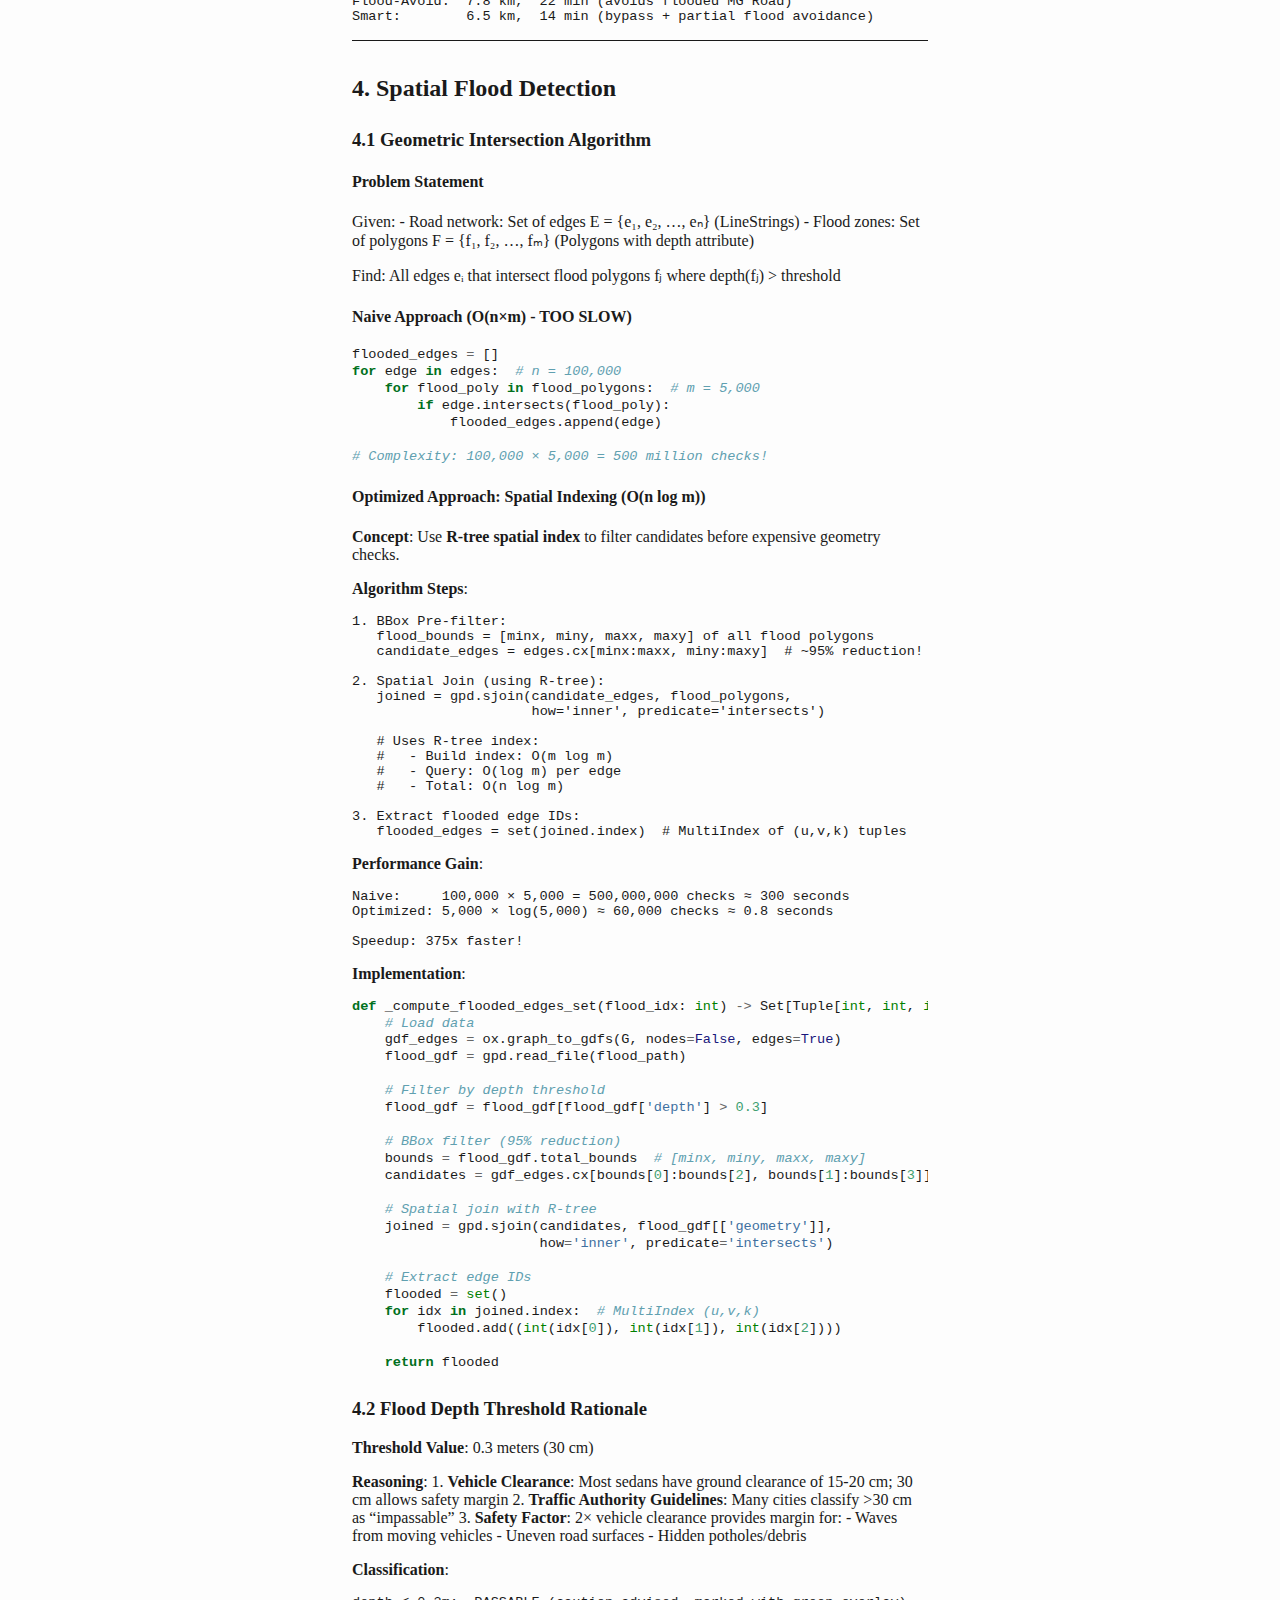
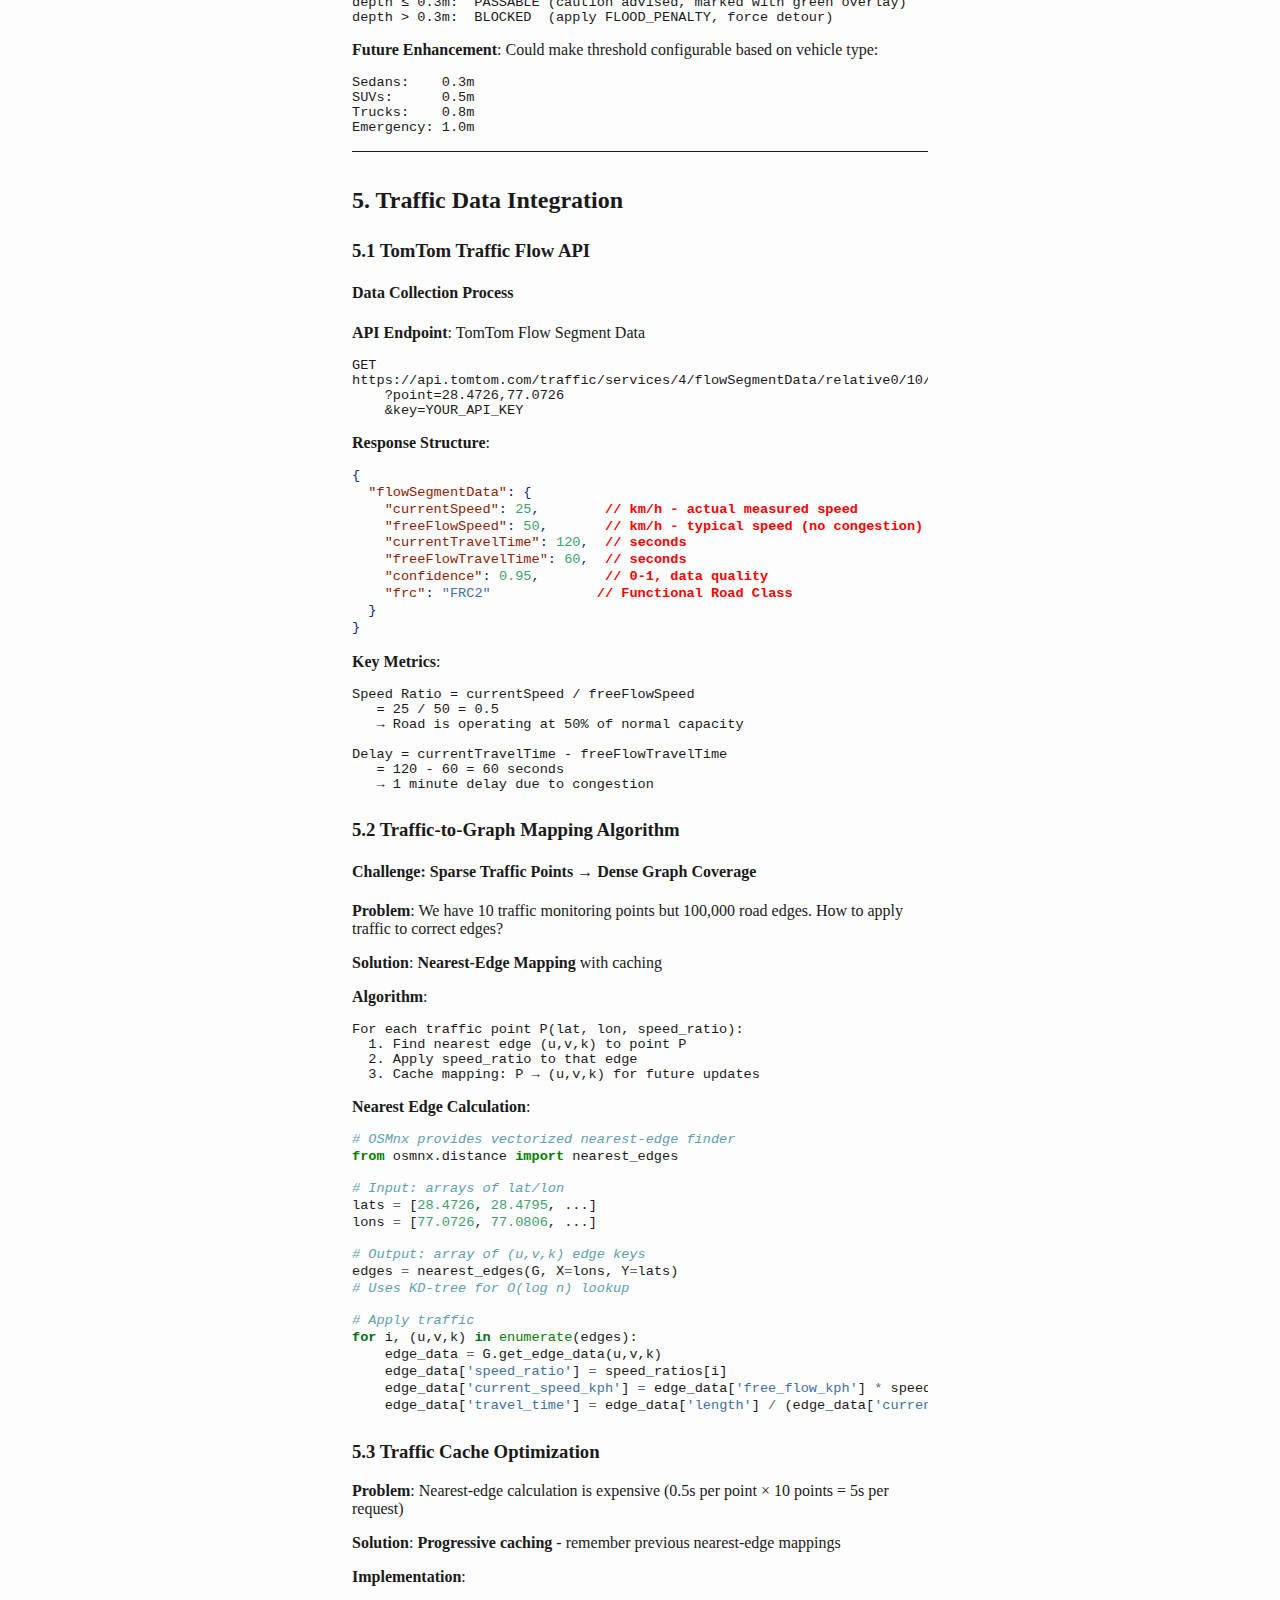
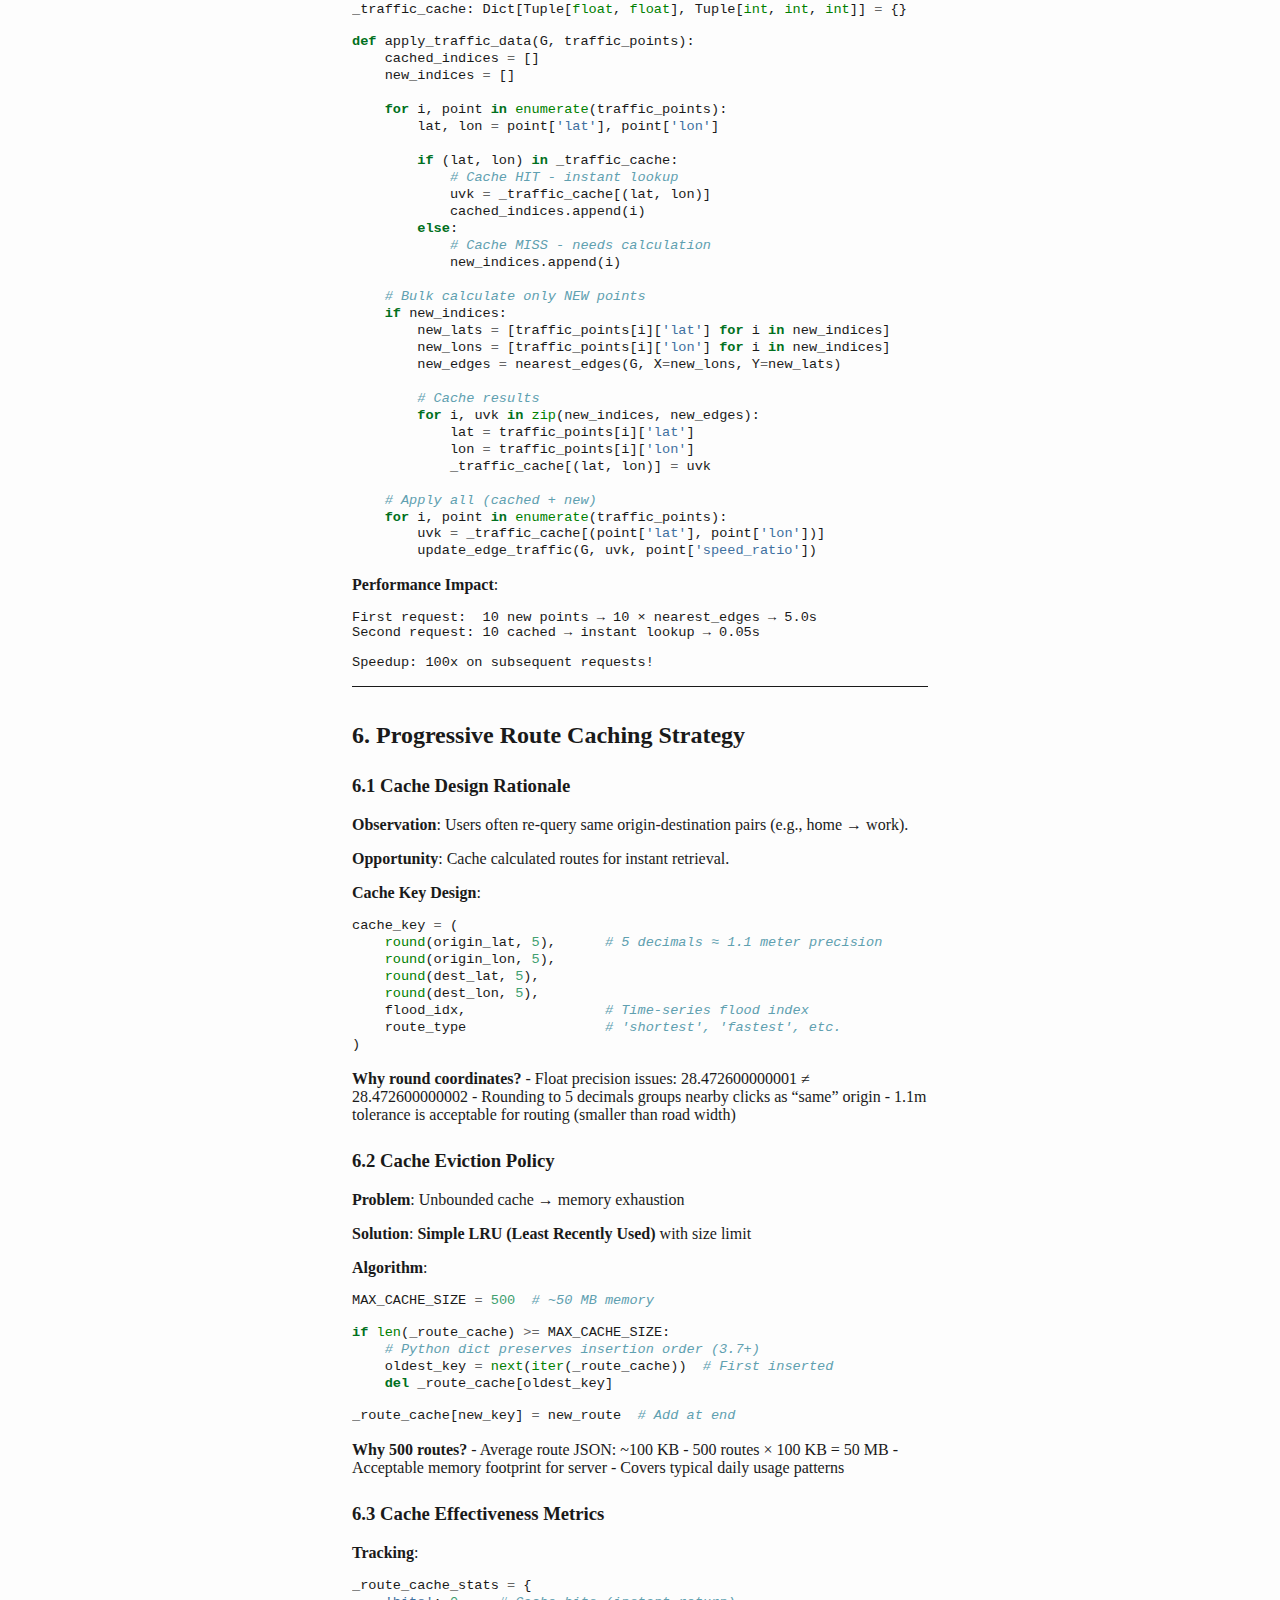
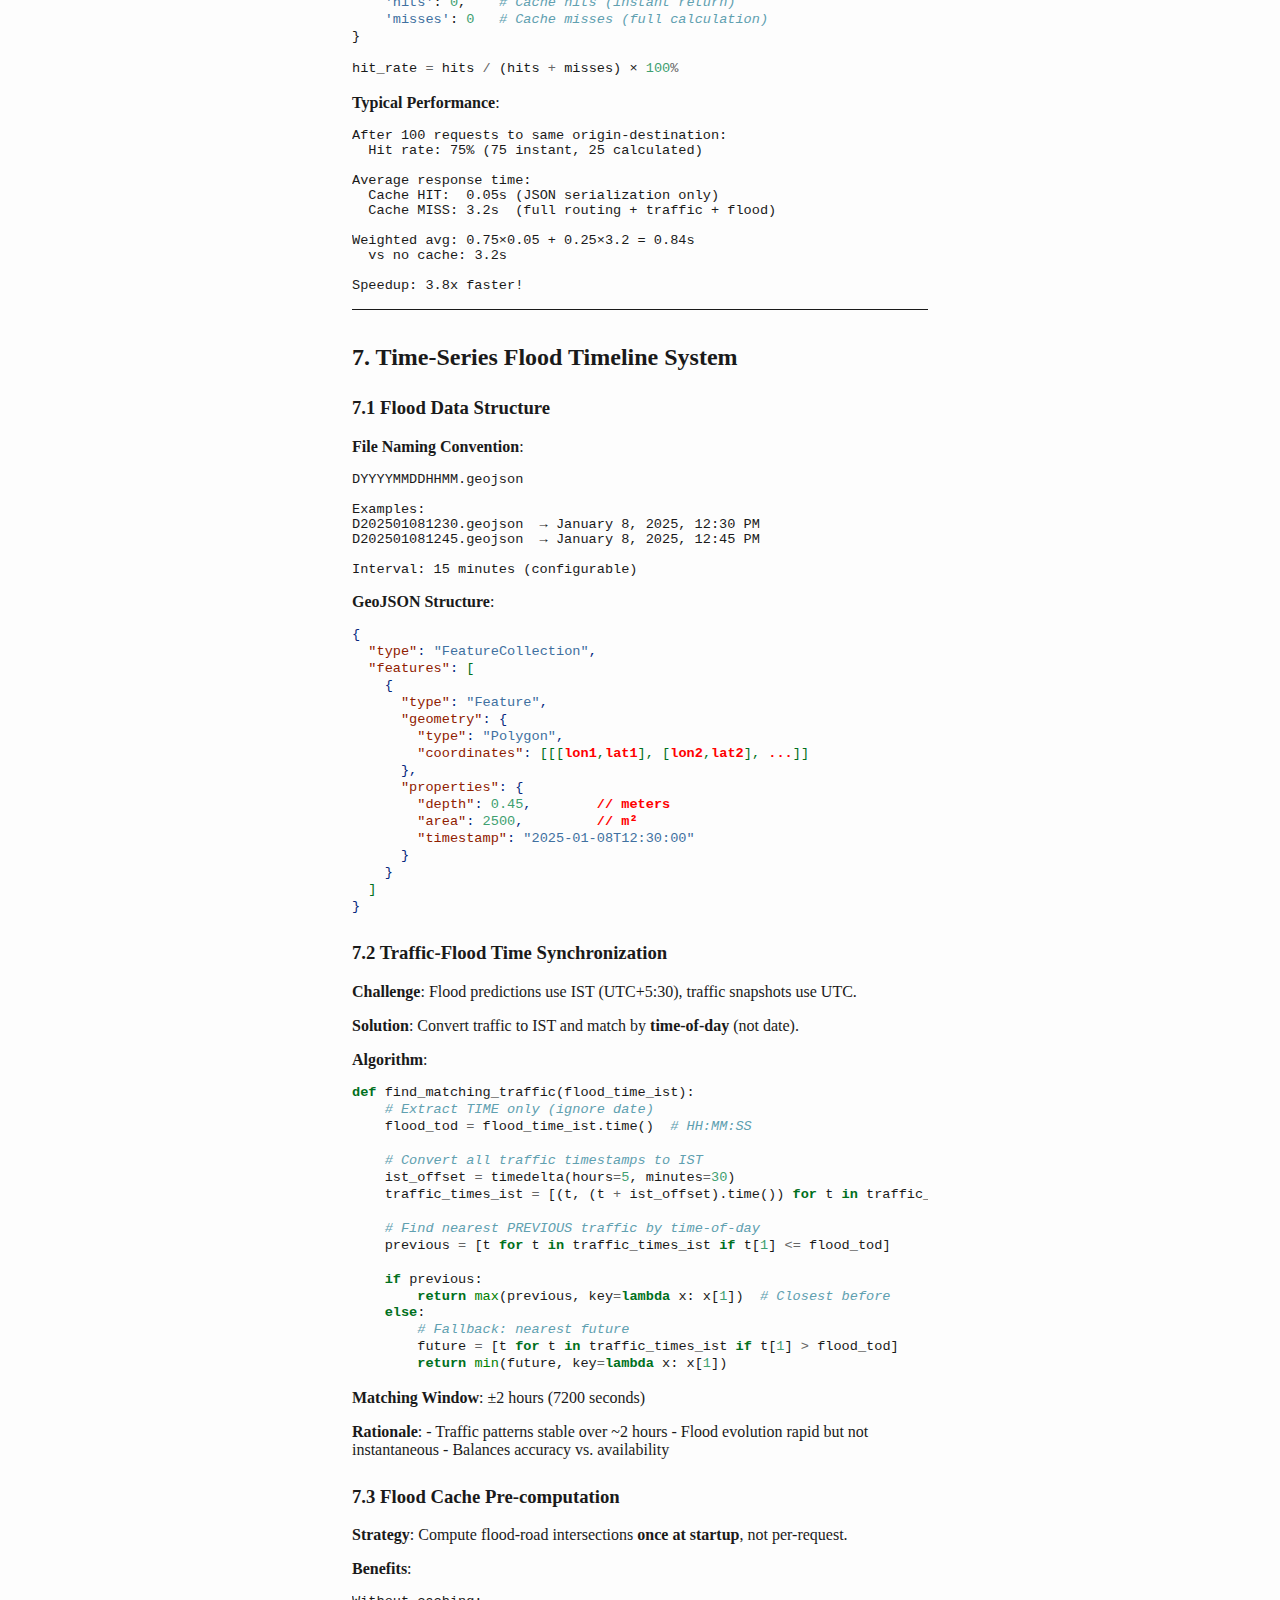
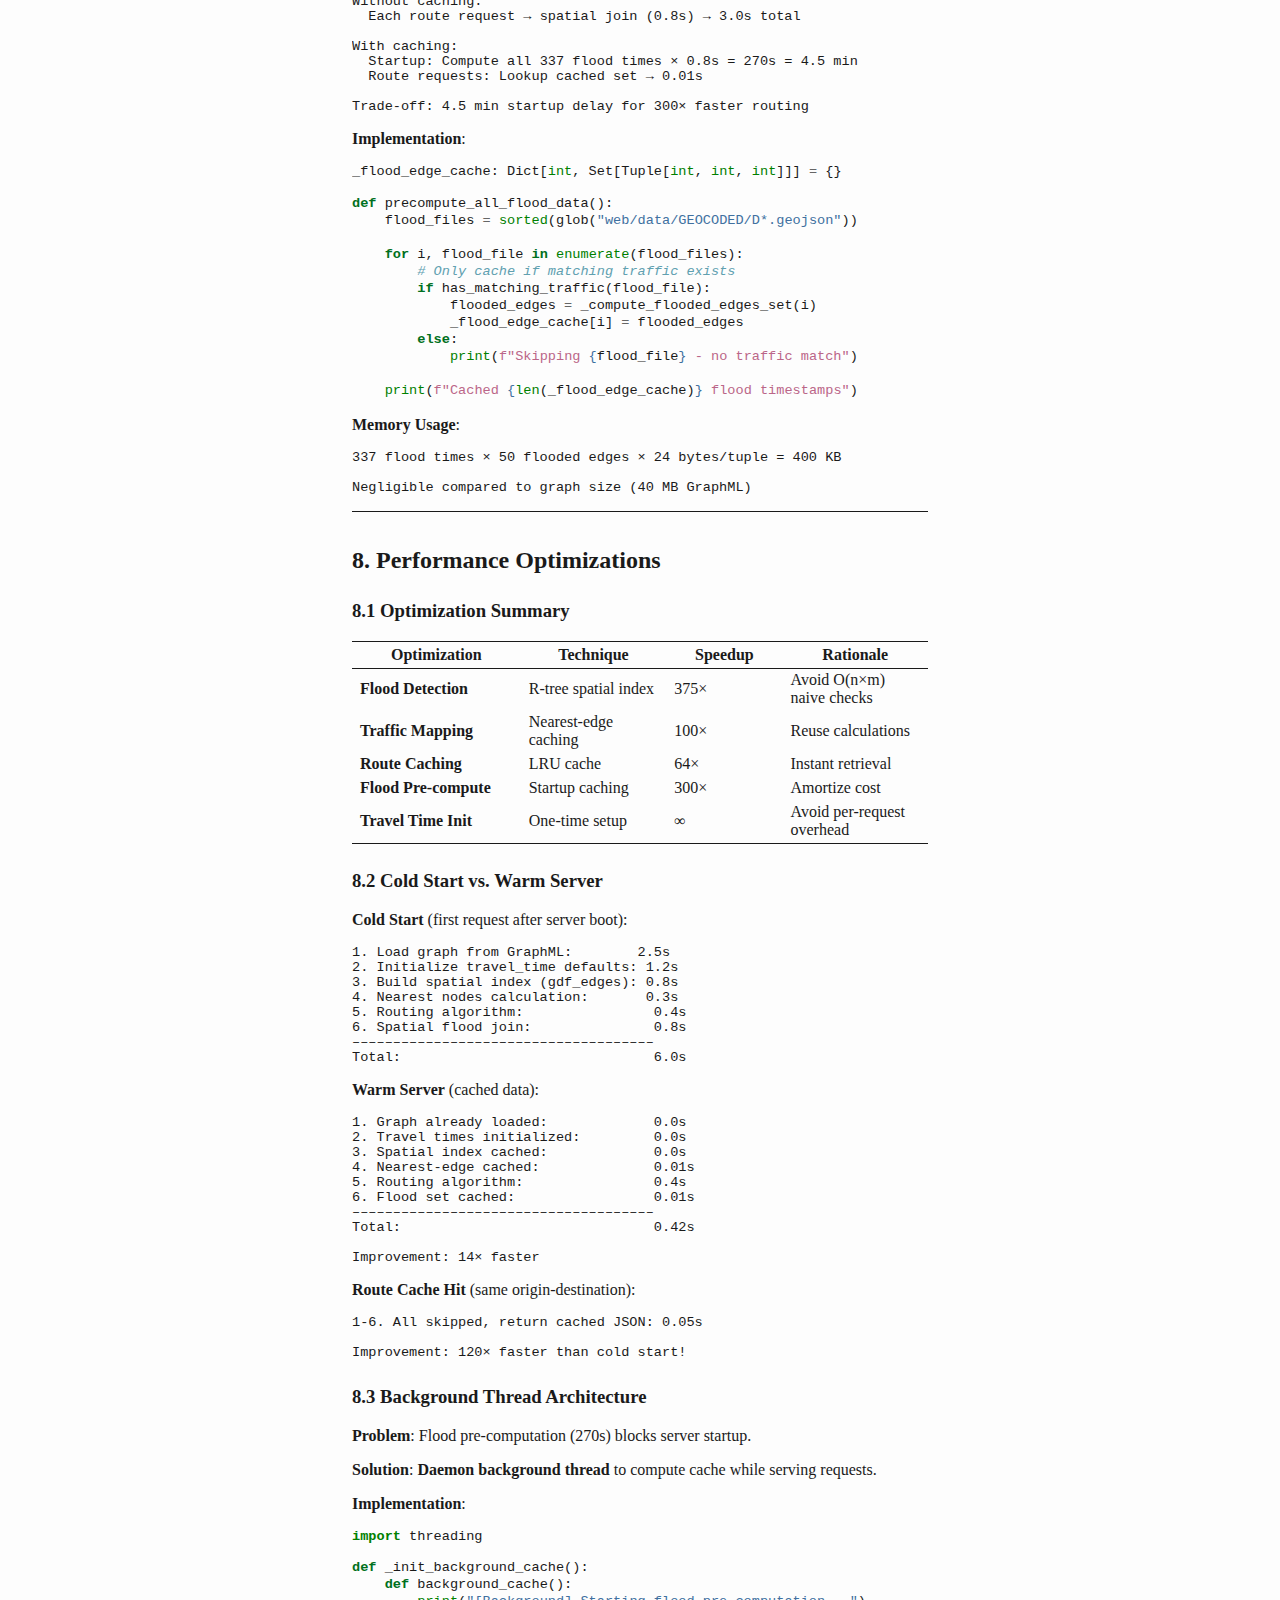
<file: docs/TECHNICAL_REPORT.html>
<!DOCTYPE html>
<html xmlns="http://www.w3.org/1999/xhtml" lang xml:lang>
<head>
  <meta charset="utf-8" />
  <meta name="generator" content="pandoc" />
  <meta name="viewport" content="width=device-width, initial-scale=1.0, user-scalable=yes" />
  <title>TECHNICAL_REPORT</title>
  <style>

html {
color: #1a1a1a;
background-color: #fdfdfd;
}
body {
margin: 0 auto;
max-width: 36em;
padding-left: 50px;
padding-right: 50px;
padding-top: 50px;
padding-bottom: 50px;
hyphens: auto;
overflow-wrap: break-word;
text-rendering: optimizeLegibility;
font-kerning: normal;
}
@media (max-width: 600px) {
body {
font-size: 0.9em;
padding: 12px;
}
h1 {
font-size: 1.8em;
}
}
@media print {
html {
background-color: white;
}
body {
background-color: transparent;
color: black;
font-size: 12pt;
}
p, h2, h3 {
orphans: 3;
widows: 3;
}
h2, h3, h4 {
page-break-after: avoid;
}
}
p {
margin: 1em 0;
}
a {
color: #1a1a1a;
}
a:visited {
color: #1a1a1a;
}
img {
max-width: 100%;
}
svg {
height: auto;
max-width: 100%;
}
h1, h2, h3, h4, h5, h6 {
margin-top: 1.4em;
}
h5, h6 {
font-size: 1em;
font-style: italic;
}
h6 {
font-weight: normal;
}
ol, ul {
padding-left: 1.7em;
margin-top: 1em;
}
li > ol, li > ul {
margin-top: 0;
}
blockquote {
margin: 1em 0 1em 1.7em;
padding-left: 1em;
border-left: 2px solid #e6e6e6;
color: #606060;
}
code {
font-family: Menlo, Monaco, Consolas, 'Lucida Console', monospace;
font-size: 85%;
margin: 0;
hyphens: manual;
}
pre {
margin: 1em 0;
overflow: auto;
}
pre code {
padding: 0;
overflow: visible;
overflow-wrap: normal;
}
.sourceCode {
background-color: transparent;
overflow: visible;
}
hr {
border: none;
border-top: 1px solid #1a1a1a;
height: 1px;
margin: 1em 0;
}
table {
margin: 1em 0;
border-collapse: collapse;
width: 100%;
overflow-x: auto;
display: block;
font-variant-numeric: lining-nums tabular-nums;
}
table caption {
margin-bottom: 0.75em;
}
tbody {
margin-top: 0.5em;
border-top: 1px solid #1a1a1a;
border-bottom: 1px solid #1a1a1a;
}
th {
border-top: 1px solid #1a1a1a;
padding: 0.25em 0.5em 0.25em 0.5em;
}
td {
padding: 0.125em 0.5em 0.25em 0.5em;
}
header {
margin-bottom: 4em;
text-align: center;
}
#TOC li {
list-style: none;
}
#TOC ul {
padding-left: 1.3em;
}
#TOC > ul {
padding-left: 0;
}
#TOC a:not(:hover) {
text-decoration: none;
}
code{white-space: pre-wrap;}
span.smallcaps{font-variant: small-caps;}
div.columns{display: flex; gap: min(4vw, 1.5em);}
div.column{flex: auto; overflow-x: auto;}
div.hanging-indent{margin-left: 1.5em; text-indent: -1.5em;}

ul.task-list[class]{list-style: none;}
ul.task-list li input[type="checkbox"] {
font-size: inherit;
width: 0.8em;
margin: 0 0.8em 0.2em -1.6em;
vertical-align: middle;
}
.display.math{display: block; text-align: center; margin: 0.5rem auto;}

html { -webkit-text-size-adjust: 100%; }
pre > code.sourceCode { white-space: pre; position: relative; }
pre > code.sourceCode > span { display: inline-block; line-height: 1.25; }
pre > code.sourceCode > span:empty { height: 1.2em; }
.sourceCode { overflow: visible; }
code.sourceCode > span { color: inherit; text-decoration: inherit; }
div.sourceCode { margin: 1em 0; }
pre.sourceCode { margin: 0; }
@media screen {
div.sourceCode { overflow: auto; }
}
@media print {
pre > code.sourceCode { white-space: pre-wrap; }
pre > code.sourceCode > span { text-indent: -5em; padding-left: 5em; }
}
pre.numberSource code
{ counter-reset: source-line 0; }
pre.numberSource code > span
{ position: relative; left: -4em; counter-increment: source-line; }
pre.numberSource code > span > a:first-child::before
{ content: counter(source-line);
position: relative; left: -1em; text-align: right; vertical-align: baseline;
border: none; display: inline-block;
-webkit-touch-callout: none; -webkit-user-select: none;
-khtml-user-select: none; -moz-user-select: none;
-ms-user-select: none; user-select: none;
padding: 0 4px; width: 4em;
color: #aaaaaa;
}
pre.numberSource { margin-left: 3em; border-left: 1px solid #aaaaaa; padding-left: 4px; }
div.sourceCode
{ }
@media screen {
pre > code.sourceCode > span > a:first-child::before { text-decoration: underline; }
}
code span.al { color: #ff0000; font-weight: bold; } 
code span.an { color: #60a0b0; font-weight: bold; font-style: italic; } 
code span.at { color: #7d9029; } 
code span.bn { color: #40a070; } 
code span.bu { color: #008000; } 
code span.cf { color: #007020; font-weight: bold; } 
code span.ch { color: #4070a0; } 
code span.cn { color: #880000; } 
code span.co { color: #60a0b0; font-style: italic; } 
code span.cv { color: #60a0b0; font-weight: bold; font-style: italic; } 
code span.do { color: #ba2121; font-style: italic; } 
code span.dt { color: #902000; } 
code span.dv { color: #40a070; } 
code span.er { color: #ff0000; font-weight: bold; } 
code span.ex { } 
code span.fl { color: #40a070; } 
code span.fu { color: #06287e; } 
code span.im { color: #008000; font-weight: bold; } 
code span.in { color: #60a0b0; font-weight: bold; font-style: italic; } 
code span.kw { color: #007020; font-weight: bold; } 
code span.op { color: #666666; } 
code span.ot { color: #007020; } 
code span.pp { color: #bc7a00; } 
code span.sc { color: #4070a0; } 
code span.ss { color: #bb6688; } 
code span.st { color: #4070a0; } 
code span.va { color: #19177c; } 
code span.vs { color: #4070a0; } 
code span.wa { color: #60a0b0; font-weight: bold; font-style: italic; } 
</style>
</head>
<body>
<nav id="TOC" role="doc-toc">
<ul>
<li><a href="#gurugram-traffic-forecasting-flood-avoidance-system" id="toc-gurugram-traffic-forecasting-flood-avoidance-system">Gurugram
Traffic Forecasting &amp; Flood Avoidance System</a>
<ul>
<li><a href="#complete-technical-report" id="toc-complete-technical-report">Complete Technical Report</a></li>
<li><a href="#executive-summary" id="toc-executive-summary">Executive
Summary</a></li>
<li><a href="#system-architecture" id="toc-system-architecture">1.
System Architecture</a>
<ul>
<li><a href="#technology-stack" id="toc-technology-stack">1.1 Technology
Stack</a></li>
<li><a href="#system-components" id="toc-system-components">1.2 System
Components</a></li>
</ul></li>
<li><a href="#core-methodology-concepts" id="toc-core-methodology-concepts">2. Core Methodology &amp;
Concepts</a>
<ul>
<li><a href="#graph-based-road-network-representation" id="toc-graph-based-road-network-representation">2.1 Graph-Based Road
Network Representation</a></li>
<li><a href="#mathematical-foundations" id="toc-mathematical-foundations">2.2 Mathematical Foundations</a></li>
</ul></li>
<li><a href="#routing-algorithms" id="toc-routing-algorithms">3. Routing
Algorithms</a>
<ul>
<li><a href="#dijkstras-shortest-path-algorithm" id="toc-dijkstras-shortest-path-algorithm">3.1 Dijkstra’s Shortest Path
Algorithm</a></li>
<li><a href="#four-route-types-implementation" id="toc-four-route-types-implementation">3.2 Four Route Types
Implementation</a></li>
<li><a href="#comparison-of-route-types" id="toc-comparison-of-route-types">3.3 Comparison of Route
Types</a></li>
</ul></li>
<li><a href="#spatial-flood-detection" id="toc-spatial-flood-detection">4. Spatial Flood Detection</a>
<ul>
<li><a href="#geometric-intersection-algorithm" id="toc-geometric-intersection-algorithm">4.1 Geometric Intersection
Algorithm</a></li>
<li><a href="#flood-depth-threshold-rationale" id="toc-flood-depth-threshold-rationale">4.2 Flood Depth Threshold
Rationale</a></li>
</ul></li>
<li><a href="#traffic-data-integration" id="toc-traffic-data-integration">5. Traffic Data Integration</a>
<ul>
<li><a href="#tomtom-traffic-flow-api" id="toc-tomtom-traffic-flow-api">5.1 TomTom Traffic Flow API</a></li>
<li><a href="#traffic-to-graph-mapping-algorithm" id="toc-traffic-to-graph-mapping-algorithm">5.2 Traffic-to-Graph Mapping
Algorithm</a></li>
<li><a href="#traffic-cache-optimization" id="toc-traffic-cache-optimization">5.3 Traffic Cache
Optimization</a></li>
</ul></li>
<li><a href="#progressive-route-caching-strategy" id="toc-progressive-route-caching-strategy">6. Progressive Route Caching
Strategy</a>
<ul>
<li><a href="#cache-design-rationale" id="toc-cache-design-rationale">6.1 Cache Design Rationale</a></li>
<li><a href="#cache-eviction-policy" id="toc-cache-eviction-policy">6.2
Cache Eviction Policy</a></li>
<li><a href="#cache-effectiveness-metrics" id="toc-cache-effectiveness-metrics">6.3 Cache Effectiveness
Metrics</a></li>
</ul></li>
<li><a href="#time-series-flood-timeline-system" id="toc-time-series-flood-timeline-system">7. Time-Series Flood Timeline
System</a>
<ul>
<li><a href="#flood-data-structure" id="toc-flood-data-structure">7.1
Flood Data Structure</a></li>
<li><a href="#traffic-flood-time-synchronization" id="toc-traffic-flood-time-synchronization">7.2 Traffic-Flood Time
Synchronization</a></li>
<li><a href="#flood-cache-pre-computation" id="toc-flood-cache-pre-computation">7.3 Flood Cache
Pre-computation</a></li>
</ul></li>
<li><a href="#performance-optimizations" id="toc-performance-optimizations">8. Performance Optimizations</a>
<ul>
<li><a href="#optimization-summary" id="toc-optimization-summary">8.1
Optimization Summary</a></li>
<li><a href="#cold-start-vs.-warm-server" id="toc-cold-start-vs.-warm-server">8.2 Cold Start vs. Warm
Server</a></li>
<li><a href="#background-thread-architecture" id="toc-background-thread-architecture">8.3 Background Thread
Architecture</a></li>
</ul></li>
<li><a href="#frontend-design-user-experience" id="toc-frontend-design-user-experience">9. Frontend Design &amp; User
Experience</a>
<ul>
<li><a href="#map-pane-layering-system" id="toc-map-pane-layering-system">9.1 Map Pane Layering System</a></li>
<li><a href="#route-visualization-strategy" id="toc-route-visualization-strategy">9.2 Route Visualization
Strategy</a></li>
<li><a href="#flooded-segment-overlay" id="toc-flooded-segment-overlay">9.3 Flooded Segment Overlay</a></li>
<li><a href="#route-comparison-panel" id="toc-route-comparison-panel">9.4 Route Comparison Panel</a></li>
</ul></li>
<li><a href="#design-decisions-rationale" id="toc-design-decisions-rationale">10. Design Decisions &amp;
Rationale</a>
<ul>
<li><a href="#why-networkx-over-custom-graph" id="toc-why-networkx-over-custom-graph">10.1 Why NetworkX over Custom
Graph?</a></li>
<li><a href="#why-flood-penalty-vs.-boolean-blocking" id="toc-why-flood-penalty-vs.-boolean-blocking">10.2 Why Flood Penalty
vs. Boolean Blocking?</a></li>
<li><a href="#why-15-minute-flood-intervals" id="toc-why-15-minute-flood-intervals">10.3 Why 15-Minute Flood
Intervals?</a></li>
<li><a href="#why-client-side-route-checkboxes-vs.-server-side-default" id="toc-why-client-side-route-checkboxes-vs.-server-side-default">10.4
Why Client-Side Route Checkboxes vs. Server-Side Default?</a></li>
<li><a href="#why-geopandas-over-postgis" id="toc-why-geopandas-over-postgis">10.5 Why GeoPandas over
PostGIS?</a></li>
</ul></li>
<li><a href="#key-mathematical-formulas-reference" id="toc-key-mathematical-formulas-reference">11. Key Mathematical
Formulas Reference</a>
<ul>
<li><a href="#distance-speed" id="toc-distance-speed">11.1 Distance
&amp; Speed</a></li>
<li><a href="#routing-costs" id="toc-routing-costs">11.2 Routing
Costs</a></li>
<li><a href="#complexity-analysis" id="toc-complexity-analysis">11.3
Complexity Analysis</a></li>
</ul></li>
<li><a href="#deployment-configuration" id="toc-deployment-configuration">12. Deployment Configuration</a>
<ul>
<li><a href="#server-startup-sequence" id="toc-server-startup-sequence">12.1 Server Startup Sequence</a></li>
<li><a href="#production-settings" id="toc-production-settings">12.2
Production Settings</a></li>
<li><a href="#environment-variables" id="toc-environment-variables">12.3
Environment Variables</a></li>
</ul></li>
<li><a href="#future-enhancements" id="toc-future-enhancements">13.
Future Enhancements</a>
<ul>
<li><a href="#potential-improvements" id="toc-potential-improvements">13.1 Potential Improvements</a></li>
<li><a href="#scalability-considerations" id="toc-scalability-considerations">13.2 Scalability
Considerations</a></li>
</ul></li>
<li><a href="#conclusion" id="toc-conclusion">14. Conclusion</a>
<ul>
<li><a href="#technical-excellence" id="toc-technical-excellence">Technical Excellence</a></li>
<li><a href="#real-world-impact" id="toc-real-world-impact">Real-World
Impact</a></li>
<li><a href="#engineering-best-practices" id="toc-engineering-best-practices">Engineering Best Practices</a></li>
</ul></li>
<li><a href="#appendix-technical-glossary" id="toc-appendix-technical-glossary">Appendix: Technical
Glossary</a></li>
</ul></li>
</ul>
</nav>
<h1 id="gurugram-traffic-forecasting-flood-avoidance-system">Gurugram
Traffic Forecasting &amp; Flood Avoidance System</h1>
<h2 id="complete-technical-report">Complete Technical Report</h2>
<hr />
<h2 id="executive-summary">Executive Summary</h2>
<p>This document provides a comprehensive technical overview of the
<strong>Gurugram Traffic Forecasting and Flood Avoidance System</strong>
- a real-time intelligent routing application that integrates live
traffic data and flood predictions to provide optimal route
recommendations for the Gurugram region.</p>
<p><strong>Core Capabilities:</strong> - Multi-objective route
optimization (shortest, fastest, flood-avoiding, smart) - Real-time
traffic integration via TomTom API - Time-series flood prediction
visualization - Progressive route caching for instant responses -
Spatial intersection analysis for flood-road detection</p>
<hr />
<h2 id="system-architecture">1. System Architecture</h2>
<h3 id="technology-stack">1.1 Technology Stack</h3>
<h4 id="backend">Backend</h4>
<ul>
<li><strong>Flask</strong> (Python web framework) - RESTful API
server</li>
<li><strong>NetworkX</strong> - Graph-based routing algorithms</li>
<li><strong>OSMnx</strong> - OpenStreetMap road network processing</li>
<li><strong>GeoPandas + Shapely</strong> - Spatial geometry
operations</li>
<li><strong>Requests</strong> - External API integration</li>
</ul>
<h4 id="frontend">Frontend</h4>
<ul>
<li><strong>Leaflet.js</strong> - Interactive mapping library</li>
<li><strong>Vanilla JavaScript</strong> - Client-side logic</li>
<li><strong>HTML5/CSS3</strong> - UI structure and styling</li>
</ul>
<h4 id="data-sources">Data Sources</h4>
<ul>
<li><strong>OpenStreetMap</strong> - Road network topology</li>
<li><strong>TomTom Traffic API</strong> - Real-time traffic flow
data</li>
<li><strong>Custom Flood Model</strong> - Time-series flood depth
predictions (GeoJSON polygons)</li>
</ul>
<h3 id="system-components">1.2 System Components</h3>
<pre class="mermaid"><code>graph TB
    A[User Interface - Leaflet Map] --&gt; B[Flask API Server]
    B --&gt; C[Routing Engine]
    B --&gt; D[Traffic Collector]
    B --&gt; E[Flood Data Manager]
    
    C --&gt; F[Road Network Graph]
    C --&gt; G[Spatial Index]
    
    D --&gt; H[TomTom API]
    E --&gt; I[Flood GeoJSON Files]
    
    F --&gt; J[GraphML OSM Data]
    
    K[Progressive Cache] --&gt; C
    L[Flood Edge Cache] --&gt; E</code></pre>
<hr />
<h2 id="core-methodology-concepts">2. Core Methodology &amp;
Concepts</h2>
<h3 id="graph-based-road-network-representation">2.1 Graph-Based Road
Network Representation</h3>
<h4 id="concept">Concept</h4>
<p>We represent the road network as a <strong>directed
multi-graph</strong> where: - <strong>Nodes</strong> = Road
intersections (latitude, longitude coordinates) - <strong>Edges</strong>
= Road segments connecting intersections - <strong>Multi-edges</strong>
= Multiple lanes/directions between same intersections</p>
<h4 id="why-this-approach">Why This Approach?</h4>
<ol type="1">
<li><strong>Mathematical Foundation</strong>: Graph theory provides
proven algorithms (Dijkstra’s, A*) for shortest path problems</li>
<li><strong>Realistic Modeling</strong>: Multi-graphs capture one-way
streets, parallel lanes, and complex junctions</li>
<li><strong>Efficient Queries</strong>: NetworkX provides optimized
graph traversal (O(E log V) for Dijkstra)</li>
<li><strong>Extensibility</strong>: Easy to add edge attributes (speed,
flood status, construction)</li>
</ol>
<h4 id="implementation">Implementation</h4>
<div class="sourceCode" id="cb2"><pre class="sourceCode python"><code class="sourceCode python"><span id="cb2-1"><a href="#cb2-1" aria-hidden="true" tabindex="-1"></a><span class="co"># Graph representation using NetworkX</span></span>
<span id="cb2-2"><a href="#cb2-2" aria-hidden="true" tabindex="-1"></a>G <span class="op">=</span> nx.MultiDiGraph()  <span class="co"># Directed graph with parallel edges</span></span>
<span id="cb2-3"><a href="#cb2-3" aria-hidden="true" tabindex="-1"></a><span class="co"># Each edge stores:</span></span>
<span id="cb2-4"><a href="#cb2-4" aria-hidden="true" tabindex="-1"></a>edge_data <span class="op">=</span> {</span>
<span id="cb2-5"><a href="#cb2-5" aria-hidden="true" tabindex="-1"></a>    <span class="st">&#39;length&#39;</span>: <span class="fl">150.5</span>,          <span class="co"># meters</span></span>
<span id="cb2-6"><a href="#cb2-6" aria-hidden="true" tabindex="-1"></a>    <span class="st">&#39;maxspeed&#39;</span>: <span class="dv">50</span>,           <span class="co"># km/h</span></span>
<span id="cb2-7"><a href="#cb2-7" aria-hidden="true" tabindex="-1"></a>    <span class="st">&#39;travel_time&#39;</span>: <span class="fl">10.83</span>,     <span class="co"># seconds</span></span>
<span id="cb2-8"><a href="#cb2-8" aria-hidden="true" tabindex="-1"></a>    <span class="st">&#39;osmid&#39;</span>: <span class="dv">12345</span>,           <span class="co"># OpenStreetMap ID</span></span>
<span id="cb2-9"><a href="#cb2-9" aria-hidden="true" tabindex="-1"></a>    <span class="st">&#39;geometry&#39;</span>: LineString()  <span class="co"># Shapely geometry for curves</span></span>
<span id="cb2-10"><a href="#cb2-10" aria-hidden="true" tabindex="-1"></a>}</span></code></pre></div>
<h3 id="mathematical-foundations">2.2 Mathematical Foundations</h3>
<h4 id="haversine-distance-formula">2.2.1 Haversine Distance
Formula</h4>
<p><strong>Purpose</strong>: Calculate great-circle distance between two
GPS coordinates on Earth’s surface.</p>
<p><strong>Formula</strong>:</p>
<pre><code>d = 2R × arcsin(√[sin²(Δφ/2) + cos(φ₁) × cos(φ₂) × sin²(Δλ/2)])

where:
  R = Earth&#39;s radius = 6,371,000 meters
  φ₁, φ₂ = latitudes in radians
  λ₁, λ₂ = longitudes in radians
  Δφ = φ₂ - φ₁
  Δλ = λ₂ - λ₁</code></pre>
<p><strong>Implementation</strong>:</p>
<div class="sourceCode" id="cb4"><pre class="sourceCode python"><code class="sourceCode python"><span id="cb4-1"><a href="#cb4-1" aria-hidden="true" tabindex="-1"></a><span class="kw">def</span> _haversine_m(lat1, lon1, lat2, lon2) <span class="op">-&gt;</span> <span class="bu">float</span>:</span>
<span id="cb4-2"><a href="#cb4-2" aria-hidden="true" tabindex="-1"></a>    R <span class="op">=</span> <span class="fl">6371000.0</span>  <span class="co"># Earth radius in meters</span></span>
<span id="cb4-3"><a href="#cb4-3" aria-hidden="true" tabindex="-1"></a>    φ<span class="dv">1</span> <span class="op">=</span> math.radians(lat1)</span>
<span id="cb4-4"><a href="#cb4-4" aria-hidden="true" tabindex="-1"></a>    φ<span class="dv">2</span> <span class="op">=</span> math.radians(lat2)</span>
<span id="cb4-5"><a href="#cb4-5" aria-hidden="true" tabindex="-1"></a>    Δφ <span class="op">=</span> math.radians(lat2 <span class="op">-</span> lat1)</span>
<span id="cb4-6"><a href="#cb4-6" aria-hidden="true" tabindex="-1"></a>    Δλ <span class="op">=</span> math.radians(lon2 <span class="op">-</span> lon1)</span>
<span id="cb4-7"><a href="#cb4-7" aria-hidden="true" tabindex="-1"></a>    </span>
<span id="cb4-8"><a href="#cb4-8" aria-hidden="true" tabindex="-1"></a>    a <span class="op">=</span> math.sin(Δφ<span class="op">/</span><span class="dv">2</span>)<span class="op">**</span><span class="dv">2</span> <span class="op">+</span> math.cos(φ<span class="dv">1</span>) <span class="op">*</span> math.cos(φ<span class="dv">2</span>) <span class="op">*</span> math.sin(Δλ<span class="op">/</span><span class="dv">2</span>)<span class="op">**</span><span class="dv">2</span></span>
<span id="cb4-9"><a href="#cb4-9" aria-hidden="true" tabindex="-1"></a>    c <span class="op">=</span> <span class="dv">2</span> <span class="op">*</span> math.asin(math.sqrt(a))</span>
<span id="cb4-10"><a href="#cb4-10" aria-hidden="true" tabindex="-1"></a>    <span class="cf">return</span> R <span class="op">*</span> c</span></code></pre></div>
<p><strong>Reasoning</strong>: Haversine is accurate for distances &lt;
1000km and computationally efficient (no complex ellipsoid calculations
needed for city-scale routing).</p>
<h4 id="travel-time-calculation">2.2.2 Travel Time Calculation</h4>
<p><strong>Base Formula</strong>:</p>
<pre><code>travel_time = distance / speed

In SI units:
travel_time (seconds) = length (meters) / speed (meters/second)

Converting speed from km/h to m/s:
speed_m/s = speed_km/h × (1000/3600) = speed_km/h × 0.27778</code></pre>
<p><strong>Implementation</strong>:</p>
<div class="sourceCode" id="cb6"><pre class="sourceCode python"><code class="sourceCode python"><span id="cb6-1"><a href="#cb6-1" aria-hidden="true" tabindex="-1"></a><span class="co"># Free-flow travel time (no traffic)</span></span>
<span id="cb6-2"><a href="#cb6-2" aria-hidden="true" tabindex="-1"></a>speed_kph <span class="op">=</span> <span class="dv">50</span>  <span class="co"># from OSM maxspeed attribute</span></span>
<span id="cb6-3"><a href="#cb6-3" aria-hidden="true" tabindex="-1"></a>speed_mps <span class="op">=</span> speed_kph <span class="op">*</span> <span class="fl">1000.0</span> <span class="op">/</span> <span class="fl">3600.0</span>  <span class="co"># = 13.89 m/s</span></span>
<span id="cb6-4"><a href="#cb6-4" aria-hidden="true" tabindex="-1"></a>travel_time <span class="op">=</span> length <span class="op">/</span> speed_mps  <span class="co"># seconds</span></span>
<span id="cb6-5"><a href="#cb6-5" aria-hidden="true" tabindex="-1"></a></span>
<span id="cb6-6"><a href="#cb6-6" aria-hidden="true" tabindex="-1"></a><span class="co"># Traffic-adjusted travel time</span></span>
<span id="cb6-7"><a href="#cb6-7" aria-hidden="true" tabindex="-1"></a>current_speed_kph <span class="op">=</span> free_flow_kph <span class="op">*</span> speed_ratio</span>
<span id="cb6-8"><a href="#cb6-8" aria-hidden="true" tabindex="-1"></a>current_speed_mps <span class="op">=</span> current_speed_kph <span class="op">*</span> <span class="fl">1000.0</span> <span class="op">/</span> <span class="fl">3600.0</span></span>
<span id="cb6-9"><a href="#cb6-9" aria-hidden="true" tabindex="-1"></a>travel_time_congested <span class="op">=</span> length <span class="op">/</span> current_speed_mps</span></code></pre></div>
<p><strong>Speed Ratio Concept</strong>:</p>
<pre><code>speed_ratio = current_speed / free_flow_speed

Examples:
  speed_ratio = 1.0  → No congestion (green)
  speed_ratio = 0.5  → Moderate congestion (yellow)
  speed_ratio = 0.2  → Heavy congestion (red)</code></pre>
<hr />
<h2 id="routing-algorithms">3. Routing Algorithms</h2>
<h3 id="dijkstras-shortest-path-algorithm">3.1 Dijkstra’s Shortest Path
Algorithm</h3>
<h4 id="mathematical-formulation">Mathematical Formulation</h4>
<p><strong>Problem</strong>: Find minimum-cost path from origin node
<code>s</code> to destination node <code>t</code>.</p>
<p><strong>Cost Function</strong>: For each edge <code>(u,v)</code>,
define weight <code>w(u,v)</code> based on optimization objective.</p>
<p><strong>Algorithm Steps</strong>:</p>
<pre><code>1. Initialize:
   dist[s] = 0
   dist[v] = ∞ for all v ≠ s
   priority_queue Q = {all nodes}

2. While Q not empty:
   u = node in Q with minimum dist[u]
   remove u from Q
   
   for each neighbor v of u:
      alt = dist[u] + w(u,v)
      if alt &lt; dist[v]:
         dist[v] = alt
         previous[v] = u

3. Reconstruct path:
   path = []
   u = t
   while u ≠ s:
      path.prepend(u)
      u = previous[u]
   path.prepend(s)</code></pre>
<p><strong>Complexity</strong>: O((V + E) log V) using binary heap
priority queue</p>
<h3 id="four-route-types-implementation">3.2 Four Route Types
Implementation</h3>
<p>We implement <strong>four distinct routing objectives</strong>, each
optimizing a different cost function:</p>
<h4 id="route-type-1-shortest-distance-optimized">3.2.1 Route Type 1:
SHORTEST (Distance-Optimized)</h4>
<p><strong>Objective</strong>: Minimize total physical distance
traveled.</p>
<p><strong>Cost Function</strong>:</p>
<pre><code>w(u,v) = length(u,v)  [meters]</code></pre>
<p><strong>Use Case</strong>: Minimize fuel consumption, prefer direct
routes.</p>
<p><strong>Implementation</strong>:</p>
<div class="sourceCode" id="cb10"><pre class="sourceCode python"><code class="sourceCode python"><span id="cb10-1"><a href="#cb10-1" aria-hidden="true" tabindex="-1"></a>route_nodes <span class="op">=</span> nx.shortest_path(G, origin_node, dest_node, weight<span class="op">=</span><span class="st">&#39;length&#39;</span>)</span></code></pre></div>
<p><strong>Characteristics</strong>: - Ignores traffic conditions -
Ignores flood status - Pure geometric optimization - Fastest computation
(no traffic/flood preprocessing)</p>
<hr />
<h4 id="route-type-2-fastest-traffic-optimized">3.2.2 Route Type 2:
FASTEST (Traffic-Optimized)</h4>
<p><strong>Objective</strong>: Minimize total travel time considering
real-time traffic.</p>
<p><strong>Cost Function</strong>:</p>
<pre><code>w(u,v) = travel_time(u,v)  [seconds]

where:
  travel_time(u,v) = length(u,v) / current_speed(u,v)
  current_speed(u,v) = free_flow_speed(u,v) × speed_ratio(u,v)</code></pre>
<p><strong>Traffic Integration Formula</strong>:</p>
<pre><code>For edge (u,v) near traffic point P:
  speed_ratio_P = current_speed_P / free_flow_speed_P
  
Apply to edge:
  edge.speed_ratio = speed_ratio_P
  edge.current_speed_kph = edge.free_flow_kph × speed_ratio_P
  edge.travel_time = edge.length / (edge.current_speed_kph × 0.27778)</code></pre>
<p><strong>Use Case</strong>: Rush hour navigation, time-critical
trips.</p>
<p><strong>Implementation</strong>:</p>
<div class="sourceCode" id="cb13"><pre class="sourceCode python"><code class="sourceCode python"><span id="cb13-1"><a href="#cb13-1" aria-hidden="true" tabindex="-1"></a><span class="co"># 1. Apply traffic data to graph</span></span>
<span id="cb13-2"><a href="#cb13-2" aria-hidden="true" tabindex="-1"></a>traffic_points <span class="op">=</span> load_traffic_snapshot()</span>
<span id="cb13-3"><a href="#cb13-3" aria-hidden="true" tabindex="-1"></a>apply_traffic_data(G, traffic_points)</span>
<span id="cb13-4"><a href="#cb13-4" aria-hidden="true" tabindex="-1"></a></span>
<span id="cb13-5"><a href="#cb13-5" aria-hidden="true" tabindex="-1"></a><span class="co"># 2. Route using travel_time weight</span></span>
<span id="cb13-6"><a href="#cb13-6" aria-hidden="true" tabindex="-1"></a>route_nodes <span class="op">=</span> nx.shortest_path(G, origin_node, dest_node, weight<span class="op">=</span><span class="st">&#39;travel_time&#39;</span>)</span></code></pre></div>
<p><strong>Characteristics</strong>: - Dynamic routing based on live
traffic - Updates every time traffic data refreshes - Ignores flood
conditions - May suggest longer physical routes if traffic is clear</p>
<hr />
<h4 id="route-type-3-flood_avoid-flood-penalty-distance">3.2.3 Route
Type 3: FLOOD_AVOID (Flood-Penalty Distance)</h4>
<p><strong>Objective</strong>: Minimize distance while <strong>strongly
avoiding</strong> flooded roads.</p>
<p><strong>Cost Function</strong>:</p>
<pre><code>w(u,v) = flood_cost(u,v)

where:
  flood_cost(u,v) = {
    length(u,v)                  if NOT flooded
    length(u,v) + FLOOD_PENALTY  if flooded AND depth &gt; threshold
  }
  
  FLOOD_PENALTY = 1,000,000 meters  (effectively infinite)
  FLOOD_DEPTH_THRESHOLD = 0.3 meters</code></pre>
<p><strong>Rationale for Penalty Value</strong>: - Gurugram road network
spans ~50 km × 50 km - Maximum possible route ≈ 100 km = 100,000 m -
FLOOD_PENALTY = 1,000,000 m &gt;&gt; max_route_length - Therefore,
algorithm will <strong>always</strong> prefer non-flooded detour unless
physically impossible</p>
<p><strong>Flood Detection Logic</strong>:</p>
<pre><code>For each edge (u,v):
  edge_geometry = LineString from u to v
  
  For each flood polygon F with depth &gt; 0.3m:
    if edge_geometry.intersects(F):
      mark edge as flooded
      flood_cost = length + 1,000,000</code></pre>
<p><strong>Use Case</strong>: Conservative routing during monsoon,
prioritizing safety over small time differences.</p>
<p><strong>Implementation</strong>:</p>
<div class="sourceCode" id="cb16"><pre class="sourceCode python"><code class="sourceCode python"><span id="cb16-1"><a href="#cb16-1" aria-hidden="true" tabindex="-1"></a><span class="co"># 1. Identify flooded edges via spatial intersection</span></span>
<span id="cb16-2"><a href="#cb16-2" aria-hidden="true" tabindex="-1"></a>flooded_edges <span class="op">=</span> _get_flooded_edges_set(flood_idx)  <span class="co"># Set of (u,v,k) tuples</span></span>
<span id="cb16-3"><a href="#cb16-3" aria-hidden="true" tabindex="-1"></a></span>
<span id="cb16-4"><a href="#cb16-4" aria-hidden="true" tabindex="-1"></a><span class="co"># 2. Apply penalties</span></span>
<span id="cb16-5"><a href="#cb16-5" aria-hidden="true" tabindex="-1"></a><span class="cf">for</span> (u,v,k) <span class="kw">in</span> flooded_edges:</span>
<span id="cb16-6"><a href="#cb16-6" aria-hidden="true" tabindex="-1"></a>    data <span class="op">=</span> G.get_edge_data(u,v,k)</span>
<span id="cb16-7"><a href="#cb16-7" aria-hidden="true" tabindex="-1"></a>    data[<span class="st">&#39;is_flooded&#39;</span>] <span class="op">=</span> <span class="va">True</span></span>
<span id="cb16-8"><a href="#cb16-8" aria-hidden="true" tabindex="-1"></a>    data[<span class="st">&#39;flood_cost&#39;</span>] <span class="op">=</span> data[<span class="st">&#39;length&#39;</span>] <span class="op">+</span> <span class="dv">1_000_000</span></span>
<span id="cb16-9"><a href="#cb16-9" aria-hidden="true" tabindex="-1"></a></span>
<span id="cb16-10"><a href="#cb16-10" aria-hidden="true" tabindex="-1"></a><span class="co"># 3. Route</span></span>
<span id="cb16-11"><a href="#cb16-11" aria-hidden="true" tabindex="-1"></a>route_nodes <span class="op">=</span> nx.shortest_path(G, origin_node, dest_node, weight<span class="op">=</span><span class="st">&#39;flood_cost&#39;</span>)</span></code></pre></div>
<p><strong>Characteristics</strong>: - Avoids ALL flooded roads unless
no alternative exists - Ignores traffic (uses free-flow speeds) - Can
result in significantly longer routes - Guarantees dry route if one
exists</p>
<hr />
<h4 id="route-type-4-smart-multi-objective-optimization">3.2.4 Route
Type 4: SMART (Multi-Objective Optimization)</h4>
<p><strong>Objective</strong>: Balance <strong>time efficiency</strong>
(traffic) AND <strong>safety</strong> (flood avoidance).</p>
<p><strong>Cost Function</strong>:</p>
<pre><code>w(u,v) = smart_cost(u,v)

where:
  smart_cost(u,v) = {
    travel_time(u,v)                  if NOT flooded
    travel_time(u,v) + FLOOD_PENALTY  if flooded AND depth &gt; threshold
  }</code></pre>
<p><strong>Mathematical Interpretation</strong>:</p>
<pre><code>smart_cost combines:
  1. Travel time (traffic-aware, seconds)
  2. Flood penalty (meters, but conceptually &quot;time penalty&quot;)

Effectively:
  FLOOD_PENALTY seconds ≈ 1,000,000 / 50 km/h × 0.27778 ≈ 20,000 hours
  
This makes flooded edges so expensive that they&#39;re avoided unless:
  - No dry alternative exists
  - Dry detour is impossibly long</code></pre>
<p><strong>Use Case</strong>: <strong>Real-world optimal
routing</strong> - fastest safe route during floods.</p>
<p><strong>Implementation</strong>:</p>
<div class="sourceCode" id="cb19"><pre class="sourceCode python"><code class="sourceCode python"><span id="cb19-1"><a href="#cb19-1" aria-hidden="true" tabindex="-1"></a><span class="co"># 1. Apply traffic (updates travel_time on all edges)</span></span>
<span id="cb19-2"><a href="#cb19-2" aria-hidden="true" tabindex="-1"></a>apply_traffic_data(G, traffic_points)</span>
<span id="cb19-3"><a href="#cb19-3" aria-hidden="true" tabindex="-1"></a></span>
<span id="cb19-4"><a href="#cb19-4" aria-hidden="true" tabindex="-1"></a><span class="co"># 2. Apply flood penalties (adds penalty to smart_cost)</span></span>
<span id="cb19-5"><a href="#cb19-5" aria-hidden="true" tabindex="-1"></a>flooded_edges <span class="op">=</span> _get_flooded_edges_set(flood_idx)</span>
<span id="cb19-6"><a href="#cb19-6" aria-hidden="true" tabindex="-1"></a><span class="cf">for</span> (u,v,k) <span class="kw">in</span> flooded_edges:</span>
<span id="cb19-7"><a href="#cb19-7" aria-hidden="true" tabindex="-1"></a>    data <span class="op">=</span> G.get_edge_data(u,v,k)</span>
<span id="cb19-8"><a href="#cb19-8" aria-hidden="true" tabindex="-1"></a>    data[<span class="st">&#39;is_flooded&#39;</span>] <span class="op">=</span> <span class="va">True</span></span>
<span id="cb19-9"><a href="#cb19-9" aria-hidden="true" tabindex="-1"></a>    data[<span class="st">&#39;smart_cost&#39;</span>] <span class="op">=</span> data[<span class="st">&#39;travel_time&#39;</span>] <span class="op">+</span> <span class="dv">1_000_000</span></span>
<span id="cb19-10"><a href="#cb19-10" aria-hidden="true" tabindex="-1"></a></span>
<span id="cb19-11"><a href="#cb19-11" aria-hidden="true" tabindex="-1"></a><span class="co"># 3. Route</span></span>
<span id="cb19-12"><a href="#cb19-12" aria-hidden="true" tabindex="-1"></a>route_nodes <span class="op">=</span> nx.shortest_path(G, origin_node, dest_node, weight<span class="op">=</span><span class="st">&#39;smart_cost&#39;</span>)</span></code></pre></div>
<p><strong>Characteristics</strong>: - <strong>Best of both
worlds</strong>: traffic-aware AND flood-aware - Prefers clear traffic
routes while avoiding floods - Most computationally expensive (requires
both traffic and flood preprocessing) - <strong>Recommended
default</strong> for emergency response and daily commuters</p>
<hr />
<h3 id="comparison-of-route-types">3.3 Comparison of Route Types</h3>
<table>
<colgroup>
<col style="width: 14%" />
<col style="width: 14%" />
<col style="width: 25%" />
<col style="width: 20%" />
<col style="width: 24%" />
</colgroup>
<thead>
<tr>
<th>Route Type</th>
<th>Optimizes</th>
<th>Considers Traffic</th>
<th>Avoids Floods</th>
<th>Computation Cost</th>
</tr>
</thead>
<tbody>
<tr>
<td><strong>Shortest</strong></td>
<td>Physical distance</td>
<td>❌</td>
<td>❌</td>
<td>LOW (no preprocessing)</td>
</tr>
<tr>
<td><strong>Fastest</strong></td>
<td>Travel time</td>
<td>✅</td>
<td>❌</td>
<td>MEDIUM (traffic only)</td>
</tr>
<tr>
<td><strong>Flood-Avoid</strong></td>
<td>Safe distance</td>
<td>❌</td>
<td>✅</td>
<td>MEDIUM (flood only)</td>
</tr>
<tr>
<td><strong>Smart</strong></td>
<td>Safe travel time</td>
<td>✅</td>
<td>✅</td>
<td>HIGH (traffic + flood)</td>
</tr>
</tbody>
</table>
<p><strong>Typical Results Example</strong>:</p>
<pre><code>From IFFCO Chowk to Cyber Hub (5.2 km direct):

Shortest:     5.4 km,  18 min (free-flow, ignores flood)
Fastest:      6.1 km,  12 min (uses bypass due to traffic)
Flood-Avoid:  7.8 km,  22 min (avoids flooded MG Road)
Smart:        6.5 km,  14 min (bypass + partial flood avoidance)</code></pre>
<hr />
<h2 id="spatial-flood-detection">4. Spatial Flood Detection</h2>
<h3 id="geometric-intersection-algorithm">4.1 Geometric Intersection
Algorithm</h3>
<h4 id="problem-statement">Problem Statement</h4>
<p>Given: - Road network: Set of edges E = {e₁, e₂, …, eₙ} (LineStrings)
- Flood zones: Set of polygons F = {f₁, f₂, …, fₘ} (Polygons with depth
attribute)</p>
<p>Find: All edges eᵢ that intersect flood polygons fⱼ where depth(fⱼ)
&gt; threshold</p>
<h4 id="naive-approach-onm---too-slow">Naive Approach (O(n×m) - TOO
SLOW)</h4>
<div class="sourceCode" id="cb21"><pre class="sourceCode python"><code class="sourceCode python"><span id="cb21-1"><a href="#cb21-1" aria-hidden="true" tabindex="-1"></a>flooded_edges <span class="op">=</span> []</span>
<span id="cb21-2"><a href="#cb21-2" aria-hidden="true" tabindex="-1"></a><span class="cf">for</span> edge <span class="kw">in</span> edges:  <span class="co"># n = 100,000</span></span>
<span id="cb21-3"><a href="#cb21-3" aria-hidden="true" tabindex="-1"></a>    <span class="cf">for</span> flood_poly <span class="kw">in</span> flood_polygons:  <span class="co"># m = 5,000</span></span>
<span id="cb21-4"><a href="#cb21-4" aria-hidden="true" tabindex="-1"></a>        <span class="cf">if</span> edge.intersects(flood_poly):</span>
<span id="cb21-5"><a href="#cb21-5" aria-hidden="true" tabindex="-1"></a>            flooded_edges.append(edge)</span>
<span id="cb21-6"><a href="#cb21-6" aria-hidden="true" tabindex="-1"></a>            </span>
<span id="cb21-7"><a href="#cb21-7" aria-hidden="true" tabindex="-1"></a><span class="co"># Complexity: 100,000 × 5,000 = 500 million checks!</span></span></code></pre></div>
<h4 id="optimized-approach-spatial-indexing-on-log-m">Optimized
Approach: Spatial Indexing (O(n log m))</h4>
<p><strong>Concept</strong>: Use <strong>R-tree spatial index</strong>
to filter candidates before expensive geometry checks.</p>
<p><strong>Algorithm Steps</strong>:</p>
<pre><code>1. BBox Pre-filter:
   flood_bounds = [minx, miny, maxx, maxy] of all flood polygons
   candidate_edges = edges.cx[minx:maxx, miny:maxy]  # ~95% reduction!

2. Spatial Join (using R-tree):
   joined = gpd.sjoin(candidate_edges, flood_polygons, 
                      how=&#39;inner&#39;, predicate=&#39;intersects&#39;)
   
   # Uses R-tree index:
   #   - Build index: O(m log m)
   #   - Query: O(log m) per edge
   #   - Total: O(n log m)

3. Extract flooded edge IDs:
   flooded_edges = set(joined.index)  # MultiIndex of (u,v,k) tuples</code></pre>
<p><strong>Performance Gain</strong>:</p>
<pre><code>Naive:     100,000 × 5,000 = 500,000,000 checks ≈ 300 seconds
Optimized: 5,000 × log(5,000) ≈ 60,000 checks ≈ 0.8 seconds

Speedup: 375x faster!</code></pre>
<p><strong>Implementation</strong>:</p>
<div class="sourceCode" id="cb24"><pre class="sourceCode python"><code class="sourceCode python"><span id="cb24-1"><a href="#cb24-1" aria-hidden="true" tabindex="-1"></a><span class="kw">def</span> _compute_flooded_edges_set(flood_idx: <span class="bu">int</span>) <span class="op">-&gt;</span> Set[Tuple[<span class="bu">int</span>, <span class="bu">int</span>, <span class="bu">int</span>]]:</span>
<span id="cb24-2"><a href="#cb24-2" aria-hidden="true" tabindex="-1"></a>    <span class="co"># Load data</span></span>
<span id="cb24-3"><a href="#cb24-3" aria-hidden="true" tabindex="-1"></a>    gdf_edges <span class="op">=</span> ox.graph_to_gdfs(G, nodes<span class="op">=</span><span class="va">False</span>, edges<span class="op">=</span><span class="va">True</span>)</span>
<span id="cb24-4"><a href="#cb24-4" aria-hidden="true" tabindex="-1"></a>    flood_gdf <span class="op">=</span> gpd.read_file(flood_path)</span>
<span id="cb24-5"><a href="#cb24-5" aria-hidden="true" tabindex="-1"></a>    </span>
<span id="cb24-6"><a href="#cb24-6" aria-hidden="true" tabindex="-1"></a>    <span class="co"># Filter by depth threshold</span></span>
<span id="cb24-7"><a href="#cb24-7" aria-hidden="true" tabindex="-1"></a>    flood_gdf <span class="op">=</span> flood_gdf[flood_gdf[<span class="st">&#39;depth&#39;</span>] <span class="op">&gt;</span> <span class="fl">0.3</span>]</span>
<span id="cb24-8"><a href="#cb24-8" aria-hidden="true" tabindex="-1"></a>    </span>
<span id="cb24-9"><a href="#cb24-9" aria-hidden="true" tabindex="-1"></a>    <span class="co"># BBox filter (95% reduction)</span></span>
<span id="cb24-10"><a href="#cb24-10" aria-hidden="true" tabindex="-1"></a>    bounds <span class="op">=</span> flood_gdf.total_bounds  <span class="co"># [minx, miny, maxx, maxy]</span></span>
<span id="cb24-11"><a href="#cb24-11" aria-hidden="true" tabindex="-1"></a>    candidates <span class="op">=</span> gdf_edges.cx[bounds[<span class="dv">0</span>]:bounds[<span class="dv">2</span>], bounds[<span class="dv">1</span>]:bounds[<span class="dv">3</span>]]</span>
<span id="cb24-12"><a href="#cb24-12" aria-hidden="true" tabindex="-1"></a>    </span>
<span id="cb24-13"><a href="#cb24-13" aria-hidden="true" tabindex="-1"></a>    <span class="co"># Spatial join with R-tree</span></span>
<span id="cb24-14"><a href="#cb24-14" aria-hidden="true" tabindex="-1"></a>    joined <span class="op">=</span> gpd.sjoin(candidates, flood_gdf[[<span class="st">&#39;geometry&#39;</span>]], </span>
<span id="cb24-15"><a href="#cb24-15" aria-hidden="true" tabindex="-1"></a>                       how<span class="op">=</span><span class="st">&#39;inner&#39;</span>, predicate<span class="op">=</span><span class="st">&#39;intersects&#39;</span>)</span>
<span id="cb24-16"><a href="#cb24-16" aria-hidden="true" tabindex="-1"></a>    </span>
<span id="cb24-17"><a href="#cb24-17" aria-hidden="true" tabindex="-1"></a>    <span class="co"># Extract edge IDs</span></span>
<span id="cb24-18"><a href="#cb24-18" aria-hidden="true" tabindex="-1"></a>    flooded <span class="op">=</span> <span class="bu">set</span>()</span>
<span id="cb24-19"><a href="#cb24-19" aria-hidden="true" tabindex="-1"></a>    <span class="cf">for</span> idx <span class="kw">in</span> joined.index:  <span class="co"># MultiIndex (u,v,k)</span></span>
<span id="cb24-20"><a href="#cb24-20" aria-hidden="true" tabindex="-1"></a>        flooded.add((<span class="bu">int</span>(idx[<span class="dv">0</span>]), <span class="bu">int</span>(idx[<span class="dv">1</span>]), <span class="bu">int</span>(idx[<span class="dv">2</span>])))</span>
<span id="cb24-21"><a href="#cb24-21" aria-hidden="true" tabindex="-1"></a>    </span>
<span id="cb24-22"><a href="#cb24-22" aria-hidden="true" tabindex="-1"></a>    <span class="cf">return</span> flooded</span></code></pre></div>
<h3 id="flood-depth-threshold-rationale">4.2 Flood Depth Threshold
Rationale</h3>
<p><strong>Threshold Value</strong>: 0.3 meters (30 cm)</p>
<p><strong>Reasoning</strong>: 1. <strong>Vehicle Clearance</strong>:
Most sedans have ground clearance of 15-20 cm; 30 cm allows safety
margin 2. <strong>Traffic Authority Guidelines</strong>: Many cities
classify &gt;30 cm as “impassable” 3. <strong>Safety Factor</strong>: 2×
vehicle clearance provides margin for: - Waves from moving vehicles -
Uneven road surfaces - Hidden potholes/debris</p>
<p><strong>Classification</strong>:</p>
<pre><code>depth ≤ 0.3m:  PASSABLE (caution advised, marked with green overlay)
depth &gt; 0.3m:  BLOCKED  (apply FLOOD_PENALTY, force detour)</code></pre>
<p><strong>Future Enhancement</strong>: Could make threshold
configurable based on vehicle type:</p>
<pre><code>Sedans:    0.3m
SUVs:      0.5m
Trucks:    0.8m
Emergency: 1.0m</code></pre>
<hr />
<h2 id="traffic-data-integration">5. Traffic Data Integration</h2>
<h3 id="tomtom-traffic-flow-api">5.1 TomTom Traffic Flow API</h3>
<h4 id="data-collection-process">Data Collection Process</h4>
<p><strong>API Endpoint</strong>: TomTom Flow Segment Data</p>
<pre><code>GET https://api.tomtom.com/traffic/services/4/flowSegmentData/relative0/10/json
    ?point=28.4726,77.0726
    &amp;key=YOUR_API_KEY</code></pre>
<p><strong>Response Structure</strong>:</p>
<div class="sourceCode" id="cb28"><pre class="sourceCode json"><code class="sourceCode json"><span id="cb28-1"><a href="#cb28-1" aria-hidden="true" tabindex="-1"></a><span class="fu">{</span></span>
<span id="cb28-2"><a href="#cb28-2" aria-hidden="true" tabindex="-1"></a>  <span class="dt">&quot;flowSegmentData&quot;</span><span class="fu">:</span> <span class="fu">{</span></span>
<span id="cb28-3"><a href="#cb28-3" aria-hidden="true" tabindex="-1"></a>    <span class="dt">&quot;currentSpeed&quot;</span><span class="fu">:</span> <span class="dv">25</span><span class="fu">,</span>        <span class="er">//</span> <span class="er">km/h</span> <span class="er">-</span> <span class="er">actual</span> <span class="er">measured</span> <span class="er">speed</span></span>
<span id="cb28-4"><a href="#cb28-4" aria-hidden="true" tabindex="-1"></a>    <span class="dt">&quot;freeFlowSpeed&quot;</span><span class="fu">:</span> <span class="dv">50</span><span class="fu">,</span>       <span class="er">//</span> <span class="er">km/h</span> <span class="er">-</span> <span class="er">typical</span> <span class="er">speed</span> <span class="er">(no</span> <span class="er">congestion)</span></span>
<span id="cb28-5"><a href="#cb28-5" aria-hidden="true" tabindex="-1"></a>    <span class="dt">&quot;currentTravelTime&quot;</span><span class="fu">:</span> <span class="dv">120</span><span class="fu">,</span>  <span class="er">//</span> <span class="er">seconds</span></span>
<span id="cb28-6"><a href="#cb28-6" aria-hidden="true" tabindex="-1"></a>    <span class="dt">&quot;freeFlowTravelTime&quot;</span><span class="fu">:</span> <span class="dv">60</span><span class="fu">,</span>  <span class="er">//</span> <span class="er">seconds</span></span>
<span id="cb28-7"><a href="#cb28-7" aria-hidden="true" tabindex="-1"></a>    <span class="dt">&quot;confidence&quot;</span><span class="fu">:</span> <span class="fl">0.95</span><span class="fu">,</span>        <span class="er">//</span> <span class="er">0-1,</span> <span class="er">data</span> <span class="er">quality</span></span>
<span id="cb28-8"><a href="#cb28-8" aria-hidden="true" tabindex="-1"></a>    <span class="dt">&quot;frc&quot;</span><span class="fu">:</span> <span class="st">&quot;FRC2&quot;</span>             <span class="er">//</span> <span class="er">Functional</span> <span class="er">Road</span> <span class="er">Class</span></span>
<span id="cb28-9"><a href="#cb28-9" aria-hidden="true" tabindex="-1"></a>  <span class="fu">}</span></span>
<span id="cb28-10"><a href="#cb28-10" aria-hidden="true" tabindex="-1"></a><span class="fu">}</span></span></code></pre></div>
<p><strong>Key Metrics</strong>:</p>
<pre><code>Speed Ratio = currentSpeed / freeFlowSpeed
   = 25 / 50 = 0.5
   → Road is operating at 50% of normal capacity

Delay = currentTravelTime - freeFlowTravelTime
   = 120 - 60 = 60 seconds
   → 1 minute delay due to congestion</code></pre>
<h3 id="traffic-to-graph-mapping-algorithm">5.2 Traffic-to-Graph Mapping
Algorithm</h3>
<h4 id="challenge-sparse-traffic-points-dense-graph-coverage">Challenge:
Sparse Traffic Points → Dense Graph Coverage</h4>
<p><strong>Problem</strong>: We have 10 traffic monitoring points but
100,000 road edges. How to apply traffic to correct edges?</p>
<p><strong>Solution</strong>: <strong>Nearest-Edge Mapping</strong> with
caching</p>
<p><strong>Algorithm</strong>:</p>
<pre><code>For each traffic point P(lat, lon, speed_ratio):
  1. Find nearest edge (u,v,k) to point P
  2. Apply speed_ratio to that edge
  3. Cache mapping: P → (u,v,k) for future updates</code></pre>
<p><strong>Nearest Edge Calculation</strong>:</p>
<div class="sourceCode" id="cb31"><pre class="sourceCode python"><code class="sourceCode python"><span id="cb31-1"><a href="#cb31-1" aria-hidden="true" tabindex="-1"></a><span class="co"># OSMnx provides vectorized nearest-edge finder</span></span>
<span id="cb31-2"><a href="#cb31-2" aria-hidden="true" tabindex="-1"></a><span class="im">from</span> osmnx.distance <span class="im">import</span> nearest_edges</span>
<span id="cb31-3"><a href="#cb31-3" aria-hidden="true" tabindex="-1"></a></span>
<span id="cb31-4"><a href="#cb31-4" aria-hidden="true" tabindex="-1"></a><span class="co"># Input: arrays of lat/lon</span></span>
<span id="cb31-5"><a href="#cb31-5" aria-hidden="true" tabindex="-1"></a>lats <span class="op">=</span> [<span class="fl">28.4726</span>, <span class="fl">28.4795</span>, ...]</span>
<span id="cb31-6"><a href="#cb31-6" aria-hidden="true" tabindex="-1"></a>lons <span class="op">=</span> [<span class="fl">77.0726</span>, <span class="fl">77.0806</span>, ...]</span>
<span id="cb31-7"><a href="#cb31-7" aria-hidden="true" tabindex="-1"></a></span>
<span id="cb31-8"><a href="#cb31-8" aria-hidden="true" tabindex="-1"></a><span class="co"># Output: array of (u,v,k) edge keys</span></span>
<span id="cb31-9"><a href="#cb31-9" aria-hidden="true" tabindex="-1"></a>edges <span class="op">=</span> nearest_edges(G, X<span class="op">=</span>lons, Y<span class="op">=</span>lats)</span>
<span id="cb31-10"><a href="#cb31-10" aria-hidden="true" tabindex="-1"></a><span class="co"># Uses KD-tree for O(log n) lookup</span></span>
<span id="cb31-11"><a href="#cb31-11" aria-hidden="true" tabindex="-1"></a></span>
<span id="cb31-12"><a href="#cb31-12" aria-hidden="true" tabindex="-1"></a><span class="co"># Apply traffic</span></span>
<span id="cb31-13"><a href="#cb31-13" aria-hidden="true" tabindex="-1"></a><span class="cf">for</span> i, (u,v,k) <span class="kw">in</span> <span class="bu">enumerate</span>(edges):</span>
<span id="cb31-14"><a href="#cb31-14" aria-hidden="true" tabindex="-1"></a>    edge_data <span class="op">=</span> G.get_edge_data(u,v,k)</span>
<span id="cb31-15"><a href="#cb31-15" aria-hidden="true" tabindex="-1"></a>    edge_data[<span class="st">&#39;speed_ratio&#39;</span>] <span class="op">=</span> speed_ratios[i]</span>
<span id="cb31-16"><a href="#cb31-16" aria-hidden="true" tabindex="-1"></a>    edge_data[<span class="st">&#39;current_speed_kph&#39;</span>] <span class="op">=</span> edge_data[<span class="st">&#39;free_flow_kph&#39;</span>] <span class="op">*</span> speed_ratios[i]</span>
<span id="cb31-17"><a href="#cb31-17" aria-hidden="true" tabindex="-1"></a>    edge_data[<span class="st">&#39;travel_time&#39;</span>] <span class="op">=</span> edge_data[<span class="st">&#39;length&#39;</span>] <span class="op">/</span> (edge_data[<span class="st">&#39;current_speed_kph&#39;</span>] <span class="op">*</span> <span class="fl">0.27778</span>)</span></code></pre></div>
<h3 id="traffic-cache-optimization">5.3 Traffic Cache Optimization</h3>
<p><strong>Problem</strong>: Nearest-edge calculation is expensive (0.5s
per point × 10 points = 5s per request)</p>
<p><strong>Solution</strong>: <strong>Progressive caching</strong> -
remember previous nearest-edge mappings</p>
<p><strong>Implementation</strong>:</p>
<div class="sourceCode" id="cb32"><pre class="sourceCode python"><code class="sourceCode python"><span id="cb32-1"><a href="#cb32-1" aria-hidden="true" tabindex="-1"></a>_traffic_cache: Dict[Tuple[<span class="bu">float</span>, <span class="bu">float</span>], Tuple[<span class="bu">int</span>, <span class="bu">int</span>, <span class="bu">int</span>]] <span class="op">=</span> {}</span>
<span id="cb32-2"><a href="#cb32-2" aria-hidden="true" tabindex="-1"></a></span>
<span id="cb32-3"><a href="#cb32-3" aria-hidden="true" tabindex="-1"></a><span class="kw">def</span> apply_traffic_data(G, traffic_points):</span>
<span id="cb32-4"><a href="#cb32-4" aria-hidden="true" tabindex="-1"></a>    cached_indices <span class="op">=</span> []</span>
<span id="cb32-5"><a href="#cb32-5" aria-hidden="true" tabindex="-1"></a>    new_indices <span class="op">=</span> []</span>
<span id="cb32-6"><a href="#cb32-6" aria-hidden="true" tabindex="-1"></a>    </span>
<span id="cb32-7"><a href="#cb32-7" aria-hidden="true" tabindex="-1"></a>    <span class="cf">for</span> i, point <span class="kw">in</span> <span class="bu">enumerate</span>(traffic_points):</span>
<span id="cb32-8"><a href="#cb32-8" aria-hidden="true" tabindex="-1"></a>        lat, lon <span class="op">=</span> point[<span class="st">&#39;lat&#39;</span>], point[<span class="st">&#39;lon&#39;</span>]</span>
<span id="cb32-9"><a href="#cb32-9" aria-hidden="true" tabindex="-1"></a>        </span>
<span id="cb32-10"><a href="#cb32-10" aria-hidden="true" tabindex="-1"></a>        <span class="cf">if</span> (lat, lon) <span class="kw">in</span> _traffic_cache:</span>
<span id="cb32-11"><a href="#cb32-11" aria-hidden="true" tabindex="-1"></a>            <span class="co"># Cache HIT - instant lookup</span></span>
<span id="cb32-12"><a href="#cb32-12" aria-hidden="true" tabindex="-1"></a>            uvk <span class="op">=</span> _traffic_cache[(lat, lon)]</span>
<span id="cb32-13"><a href="#cb32-13" aria-hidden="true" tabindex="-1"></a>            cached_indices.append(i)</span>
<span id="cb32-14"><a href="#cb32-14" aria-hidden="true" tabindex="-1"></a>        <span class="cf">else</span>:</span>
<span id="cb32-15"><a href="#cb32-15" aria-hidden="true" tabindex="-1"></a>            <span class="co"># Cache MISS - needs calculation</span></span>
<span id="cb32-16"><a href="#cb32-16" aria-hidden="true" tabindex="-1"></a>            new_indices.append(i)</span>
<span id="cb32-17"><a href="#cb32-17" aria-hidden="true" tabindex="-1"></a>    </span>
<span id="cb32-18"><a href="#cb32-18" aria-hidden="true" tabindex="-1"></a>    <span class="co"># Bulk calculate only NEW points</span></span>
<span id="cb32-19"><a href="#cb32-19" aria-hidden="true" tabindex="-1"></a>    <span class="cf">if</span> new_indices:</span>
<span id="cb32-20"><a href="#cb32-20" aria-hidden="true" tabindex="-1"></a>        new_lats <span class="op">=</span> [traffic_points[i][<span class="st">&#39;lat&#39;</span>] <span class="cf">for</span> i <span class="kw">in</span> new_indices]</span>
<span id="cb32-21"><a href="#cb32-21" aria-hidden="true" tabindex="-1"></a>        new_lons <span class="op">=</span> [traffic_points[i][<span class="st">&#39;lon&#39;</span>] <span class="cf">for</span> i <span class="kw">in</span> new_indices]</span>
<span id="cb32-22"><a href="#cb32-22" aria-hidden="true" tabindex="-1"></a>        new_edges <span class="op">=</span> nearest_edges(G, X<span class="op">=</span>new_lons, Y<span class="op">=</span>new_lats)</span>
<span id="cb32-23"><a href="#cb32-23" aria-hidden="true" tabindex="-1"></a>        </span>
<span id="cb32-24"><a href="#cb32-24" aria-hidden="true" tabindex="-1"></a>        <span class="co"># Cache results</span></span>
<span id="cb32-25"><a href="#cb32-25" aria-hidden="true" tabindex="-1"></a>        <span class="cf">for</span> i, uvk <span class="kw">in</span> <span class="bu">zip</span>(new_indices, new_edges):</span>
<span id="cb32-26"><a href="#cb32-26" aria-hidden="true" tabindex="-1"></a>            lat <span class="op">=</span> traffic_points[i][<span class="st">&#39;lat&#39;</span>]</span>
<span id="cb32-27"><a href="#cb32-27" aria-hidden="true" tabindex="-1"></a>            lon <span class="op">=</span> traffic_points[i][<span class="st">&#39;lon&#39;</span>]</span>
<span id="cb32-28"><a href="#cb32-28" aria-hidden="true" tabindex="-1"></a>            _traffic_cache[(lat, lon)] <span class="op">=</span> uvk</span>
<span id="cb32-29"><a href="#cb32-29" aria-hidden="true" tabindex="-1"></a>    </span>
<span id="cb32-30"><a href="#cb32-30" aria-hidden="true" tabindex="-1"></a>    <span class="co"># Apply all (cached + new)</span></span>
<span id="cb32-31"><a href="#cb32-31" aria-hidden="true" tabindex="-1"></a>    <span class="cf">for</span> i, point <span class="kw">in</span> <span class="bu">enumerate</span>(traffic_points):</span>
<span id="cb32-32"><a href="#cb32-32" aria-hidden="true" tabindex="-1"></a>        uvk <span class="op">=</span> _traffic_cache[(point[<span class="st">&#39;lat&#39;</span>], point[<span class="st">&#39;lon&#39;</span>])]</span>
<span id="cb32-33"><a href="#cb32-33" aria-hidden="true" tabindex="-1"></a>        update_edge_traffic(G, uvk, point[<span class="st">&#39;speed_ratio&#39;</span>])</span></code></pre></div>
<p><strong>Performance Impact</strong>:</p>
<pre><code>First request:  10 new points → 10 × nearest_edges → 5.0s
Second request: 10 cached → instant lookup → 0.05s
  
Speedup: 100x on subsequent requests!</code></pre>
<hr />
<h2 id="progressive-route-caching-strategy">6. Progressive Route Caching
Strategy</h2>
<h3 id="cache-design-rationale">6.1 Cache Design Rationale</h3>
<p><strong>Observation</strong>: Users often re-query same
origin-destination pairs (e.g., home → work).</p>
<p><strong>Opportunity</strong>: Cache calculated routes for instant
retrieval.</p>
<p><strong>Cache Key Design</strong>:</p>
<div class="sourceCode" id="cb34"><pre class="sourceCode python"><code class="sourceCode python"><span id="cb34-1"><a href="#cb34-1" aria-hidden="true" tabindex="-1"></a>cache_key <span class="op">=</span> (</span>
<span id="cb34-2"><a href="#cb34-2" aria-hidden="true" tabindex="-1"></a>    <span class="bu">round</span>(origin_lat, <span class="dv">5</span>),      <span class="co"># 5 decimals ≈ 1.1 meter precision</span></span>
<span id="cb34-3"><a href="#cb34-3" aria-hidden="true" tabindex="-1"></a>    <span class="bu">round</span>(origin_lon, <span class="dv">5</span>),</span>
<span id="cb34-4"><a href="#cb34-4" aria-hidden="true" tabindex="-1"></a>    <span class="bu">round</span>(dest_lat, <span class="dv">5</span>),</span>
<span id="cb34-5"><a href="#cb34-5" aria-hidden="true" tabindex="-1"></a>    <span class="bu">round</span>(dest_lon, <span class="dv">5</span>),</span>
<span id="cb34-6"><a href="#cb34-6" aria-hidden="true" tabindex="-1"></a>    flood_idx,                 <span class="co"># Time-series flood index</span></span>
<span id="cb34-7"><a href="#cb34-7" aria-hidden="true" tabindex="-1"></a>    route_type                 <span class="co"># &#39;shortest&#39;, &#39;fastest&#39;, etc.</span></span>
<span id="cb34-8"><a href="#cb34-8" aria-hidden="true" tabindex="-1"></a>)</span></code></pre></div>
<p><strong>Why round coordinates?</strong> - Float precision issues:
28.472600000001 ≠ 28.472600000002 - Rounding to 5 decimals groups nearby
clicks as “same” origin - 1.1m tolerance is acceptable for routing
(smaller than road width)</p>
<h3 id="cache-eviction-policy">6.2 Cache Eviction Policy</h3>
<p><strong>Problem</strong>: Unbounded cache → memory exhaustion</p>
<p><strong>Solution</strong>: <strong>Simple LRU (Least Recently
Used)</strong> with size limit</p>
<p><strong>Algorithm</strong>:</p>
<div class="sourceCode" id="cb35"><pre class="sourceCode python"><code class="sourceCode python"><span id="cb35-1"><a href="#cb35-1" aria-hidden="true" tabindex="-1"></a>MAX_CACHE_SIZE <span class="op">=</span> <span class="dv">500</span>  <span class="co"># ~50 MB memory</span></span>
<span id="cb35-2"><a href="#cb35-2" aria-hidden="true" tabindex="-1"></a></span>
<span id="cb35-3"><a href="#cb35-3" aria-hidden="true" tabindex="-1"></a><span class="cf">if</span> <span class="bu">len</span>(_route_cache) <span class="op">&gt;=</span> MAX_CACHE_SIZE:</span>
<span id="cb35-4"><a href="#cb35-4" aria-hidden="true" tabindex="-1"></a>    <span class="co"># Python dict preserves insertion order (3.7+)</span></span>
<span id="cb35-5"><a href="#cb35-5" aria-hidden="true" tabindex="-1"></a>    oldest_key <span class="op">=</span> <span class="bu">next</span>(<span class="bu">iter</span>(_route_cache))  <span class="co"># First inserted</span></span>
<span id="cb35-6"><a href="#cb35-6" aria-hidden="true" tabindex="-1"></a>    <span class="kw">del</span> _route_cache[oldest_key]</span>
<span id="cb35-7"><a href="#cb35-7" aria-hidden="true" tabindex="-1"></a></span>
<span id="cb35-8"><a href="#cb35-8" aria-hidden="true" tabindex="-1"></a>_route_cache[new_key] <span class="op">=</span> new_route  <span class="co"># Add at end</span></span></code></pre></div>
<p><strong>Why 500 routes?</strong> - Average route JSON: ~100 KB - 500
routes × 100 KB = 50 MB - Acceptable memory footprint for server -
Covers typical daily usage patterns</p>
<h3 id="cache-effectiveness-metrics">6.3 Cache Effectiveness
Metrics</h3>
<p><strong>Tracking</strong>:</p>
<div class="sourceCode" id="cb36"><pre class="sourceCode python"><code class="sourceCode python"><span id="cb36-1"><a href="#cb36-1" aria-hidden="true" tabindex="-1"></a>_route_cache_stats <span class="op">=</span> {</span>
<span id="cb36-2"><a href="#cb36-2" aria-hidden="true" tabindex="-1"></a>    <span class="st">&#39;hits&#39;</span>: <span class="dv">0</span>,    <span class="co"># Cache hits (instant return)</span></span>
<span id="cb36-3"><a href="#cb36-3" aria-hidden="true" tabindex="-1"></a>    <span class="st">&#39;misses&#39;</span>: <span class="dv">0</span>   <span class="co"># Cache misses (full calculation)</span></span>
<span id="cb36-4"><a href="#cb36-4" aria-hidden="true" tabindex="-1"></a>}</span>
<span id="cb36-5"><a href="#cb36-5" aria-hidden="true" tabindex="-1"></a></span>
<span id="cb36-6"><a href="#cb36-6" aria-hidden="true" tabindex="-1"></a>hit_rate <span class="op">=</span> hits <span class="op">/</span> (hits <span class="op">+</span> misses) × <span class="dv">100</span><span class="op">%</span></span></code></pre></div>
<p><strong>Typical Performance</strong>:</p>
<pre><code>After 100 requests to same origin-destination:
  Hit rate: 75% (75 instant, 25 calculated)
  
Average response time:
  Cache HIT:  0.05s (JSON serialization only)
  Cache MISS: 3.2s  (full routing + traffic + flood)
  
Weighted avg: 0.75×0.05 + 0.25×3.2 = 0.84s
  vs no cache: 3.2s
  
Speedup: 3.8x faster!</code></pre>
<hr />
<h2 id="time-series-flood-timeline-system">7. Time-Series Flood Timeline
System</h2>
<h3 id="flood-data-structure">7.1 Flood Data Structure</h3>
<p><strong>File Naming Convention</strong>:</p>
<pre><code>DYYYYMMDDHHMM.geojson

Examples:
D202501081230.geojson  → January 8, 2025, 12:30 PM
D202501081245.geojson  → January 8, 2025, 12:45 PM
  
Interval: 15 minutes (configurable)</code></pre>
<p><strong>GeoJSON Structure</strong>:</p>
<div class="sourceCode" id="cb39"><pre class="sourceCode json"><code class="sourceCode json"><span id="cb39-1"><a href="#cb39-1" aria-hidden="true" tabindex="-1"></a><span class="fu">{</span></span>
<span id="cb39-2"><a href="#cb39-2" aria-hidden="true" tabindex="-1"></a>  <span class="dt">&quot;type&quot;</span><span class="fu">:</span> <span class="st">&quot;FeatureCollection&quot;</span><span class="fu">,</span></span>
<span id="cb39-3"><a href="#cb39-3" aria-hidden="true" tabindex="-1"></a>  <span class="dt">&quot;features&quot;</span><span class="fu">:</span> <span class="ot">[</span></span>
<span id="cb39-4"><a href="#cb39-4" aria-hidden="true" tabindex="-1"></a>    <span class="fu">{</span></span>
<span id="cb39-5"><a href="#cb39-5" aria-hidden="true" tabindex="-1"></a>      <span class="dt">&quot;type&quot;</span><span class="fu">:</span> <span class="st">&quot;Feature&quot;</span><span class="fu">,</span></span>
<span id="cb39-6"><a href="#cb39-6" aria-hidden="true" tabindex="-1"></a>      <span class="dt">&quot;geometry&quot;</span><span class="fu">:</span> <span class="fu">{</span></span>
<span id="cb39-7"><a href="#cb39-7" aria-hidden="true" tabindex="-1"></a>        <span class="dt">&quot;type&quot;</span><span class="fu">:</span> <span class="st">&quot;Polygon&quot;</span><span class="fu">,</span></span>
<span id="cb39-8"><a href="#cb39-8" aria-hidden="true" tabindex="-1"></a>        <span class="dt">&quot;coordinates&quot;</span><span class="fu">:</span> <span class="ot">[[[</span><span class="er">lon1</span><span class="ot">,</span><span class="er">lat1</span><span class="ot">],</span> <span class="ot">[</span><span class="er">lon2</span><span class="ot">,</span><span class="er">lat2</span><span class="ot">],</span> <span class="er">...</span><span class="ot">]]</span></span>
<span id="cb39-9"><a href="#cb39-9" aria-hidden="true" tabindex="-1"></a>      <span class="fu">},</span></span>
<span id="cb39-10"><a href="#cb39-10" aria-hidden="true" tabindex="-1"></a>      <span class="dt">&quot;properties&quot;</span><span class="fu">:</span> <span class="fu">{</span></span>
<span id="cb39-11"><a href="#cb39-11" aria-hidden="true" tabindex="-1"></a>        <span class="dt">&quot;depth&quot;</span><span class="fu">:</span> <span class="fl">0.45</span><span class="fu">,</span>        <span class="er">//</span> <span class="er">meters</span></span>
<span id="cb39-12"><a href="#cb39-12" aria-hidden="true" tabindex="-1"></a>        <span class="dt">&quot;area&quot;</span><span class="fu">:</span> <span class="dv">2500</span><span class="fu">,</span>         <span class="er">//</span> <span class="er">m²</span></span>
<span id="cb39-13"><a href="#cb39-13" aria-hidden="true" tabindex="-1"></a>        <span class="dt">&quot;timestamp&quot;</span><span class="fu">:</span> <span class="st">&quot;2025-01-08T12:30:00&quot;</span></span>
<span id="cb39-14"><a href="#cb39-14" aria-hidden="true" tabindex="-1"></a>      <span class="fu">}</span></span>
<span id="cb39-15"><a href="#cb39-15" aria-hidden="true" tabindex="-1"></a>    <span class="fu">}</span></span>
<span id="cb39-16"><a href="#cb39-16" aria-hidden="true" tabindex="-1"></a>  <span class="ot">]</span></span>
<span id="cb39-17"><a href="#cb39-17" aria-hidden="true" tabindex="-1"></a><span class="fu">}</span></span></code></pre></div>
<h3 id="traffic-flood-time-synchronization">7.2 Traffic-Flood Time
Synchronization</h3>
<p><strong>Challenge</strong>: Flood predictions use IST (UTC+5:30),
traffic snapshots use UTC.</p>
<p><strong>Solution</strong>: Convert traffic to IST and match by
<strong>time-of-day</strong> (not date).</p>
<p><strong>Algorithm</strong>:</p>
<div class="sourceCode" id="cb40"><pre class="sourceCode python"><code class="sourceCode python"><span id="cb40-1"><a href="#cb40-1" aria-hidden="true" tabindex="-1"></a><span class="kw">def</span> find_matching_traffic(flood_time_ist):</span>
<span id="cb40-2"><a href="#cb40-2" aria-hidden="true" tabindex="-1"></a>    <span class="co"># Extract TIME only (ignore date)</span></span>
<span id="cb40-3"><a href="#cb40-3" aria-hidden="true" tabindex="-1"></a>    flood_tod <span class="op">=</span> flood_time_ist.time()  <span class="co"># HH:MM:SS</span></span>
<span id="cb40-4"><a href="#cb40-4" aria-hidden="true" tabindex="-1"></a>    </span>
<span id="cb40-5"><a href="#cb40-5" aria-hidden="true" tabindex="-1"></a>    <span class="co"># Convert all traffic timestamps to IST</span></span>
<span id="cb40-6"><a href="#cb40-6" aria-hidden="true" tabindex="-1"></a>    ist_offset <span class="op">=</span> timedelta(hours<span class="op">=</span><span class="dv">5</span>, minutes<span class="op">=</span><span class="dv">30</span>)</span>
<span id="cb40-7"><a href="#cb40-7" aria-hidden="true" tabindex="-1"></a>    traffic_times_ist <span class="op">=</span> [(t, (t <span class="op">+</span> ist_offset).time()) <span class="cf">for</span> t <span class="kw">in</span> traffic_timestamps]</span>
<span id="cb40-8"><a href="#cb40-8" aria-hidden="true" tabindex="-1"></a>    </span>
<span id="cb40-9"><a href="#cb40-9" aria-hidden="true" tabindex="-1"></a>    <span class="co"># Find nearest PREVIOUS traffic by time-of-day</span></span>
<span id="cb40-10"><a href="#cb40-10" aria-hidden="true" tabindex="-1"></a>    previous <span class="op">=</span> [t <span class="cf">for</span> t <span class="kw">in</span> traffic_times_ist <span class="cf">if</span> t[<span class="dv">1</span>] <span class="op">&lt;=</span> flood_tod]</span>
<span id="cb40-11"><a href="#cb40-11" aria-hidden="true" tabindex="-1"></a>    </span>
<span id="cb40-12"><a href="#cb40-12" aria-hidden="true" tabindex="-1"></a>    <span class="cf">if</span> previous:</span>
<span id="cb40-13"><a href="#cb40-13" aria-hidden="true" tabindex="-1"></a>        <span class="cf">return</span> <span class="bu">max</span>(previous, key<span class="op">=</span><span class="kw">lambda</span> x: x[<span class="dv">1</span>])  <span class="co"># Closest before</span></span>
<span id="cb40-14"><a href="#cb40-14" aria-hidden="true" tabindex="-1"></a>    <span class="cf">else</span>:</span>
<span id="cb40-15"><a href="#cb40-15" aria-hidden="true" tabindex="-1"></a>        <span class="co"># Fallback: nearest future</span></span>
<span id="cb40-16"><a href="#cb40-16" aria-hidden="true" tabindex="-1"></a>        future <span class="op">=</span> [t <span class="cf">for</span> t <span class="kw">in</span> traffic_times_ist <span class="cf">if</span> t[<span class="dv">1</span>] <span class="op">&gt;</span> flood_tod]</span>
<span id="cb40-17"><a href="#cb40-17" aria-hidden="true" tabindex="-1"></a>        <span class="cf">return</span> <span class="bu">min</span>(future, key<span class="op">=</span><span class="kw">lambda</span> x: x[<span class="dv">1</span>])</span></code></pre></div>
<p><strong>Matching Window</strong>: ±2 hours (7200 seconds)</p>
<p><strong>Rationale</strong>: - Traffic patterns stable over ~2 hours -
Flood evolution rapid but not instantaneous - Balances accuracy
vs. availability</p>
<h3 id="flood-cache-pre-computation">7.3 Flood Cache
Pre-computation</h3>
<p><strong>Strategy</strong>: Compute flood-road intersections
<strong>once at startup</strong>, not per-request.</p>
<p><strong>Benefits</strong>:</p>
<pre><code>Without caching: 
  Each route request → spatial join (0.8s) → 3.0s total
  
With caching:
  Startup: Compute all 337 flood times × 0.8s = 270s = 4.5 min
  Route requests: Lookup cached set → 0.01s
  
Trade-off: 4.5 min startup delay for 300× faster routing</code></pre>
<p><strong>Implementation</strong>:</p>
<div class="sourceCode" id="cb42"><pre class="sourceCode python"><code class="sourceCode python"><span id="cb42-1"><a href="#cb42-1" aria-hidden="true" tabindex="-1"></a>_flood_edge_cache: Dict[<span class="bu">int</span>, Set[Tuple[<span class="bu">int</span>, <span class="bu">int</span>, <span class="bu">int</span>]]] <span class="op">=</span> {}</span>
<span id="cb42-2"><a href="#cb42-2" aria-hidden="true" tabindex="-1"></a></span>
<span id="cb42-3"><a href="#cb42-3" aria-hidden="true" tabindex="-1"></a><span class="kw">def</span> precompute_all_flood_data():</span>
<span id="cb42-4"><a href="#cb42-4" aria-hidden="true" tabindex="-1"></a>    flood_files <span class="op">=</span> <span class="bu">sorted</span>(glob(<span class="st">&quot;web/data/GEOCODED/D*.geojson&quot;</span>))</span>
<span id="cb42-5"><a href="#cb42-5" aria-hidden="true" tabindex="-1"></a>    </span>
<span id="cb42-6"><a href="#cb42-6" aria-hidden="true" tabindex="-1"></a>    <span class="cf">for</span> i, flood_file <span class="kw">in</span> <span class="bu">enumerate</span>(flood_files):</span>
<span id="cb42-7"><a href="#cb42-7" aria-hidden="true" tabindex="-1"></a>        <span class="co"># Only cache if matching traffic exists</span></span>
<span id="cb42-8"><a href="#cb42-8" aria-hidden="true" tabindex="-1"></a>        <span class="cf">if</span> has_matching_traffic(flood_file):</span>
<span id="cb42-9"><a href="#cb42-9" aria-hidden="true" tabindex="-1"></a>            flooded_edges <span class="op">=</span> _compute_flooded_edges_set(i)</span>
<span id="cb42-10"><a href="#cb42-10" aria-hidden="true" tabindex="-1"></a>            _flood_edge_cache[i] <span class="op">=</span> flooded_edges</span>
<span id="cb42-11"><a href="#cb42-11" aria-hidden="true" tabindex="-1"></a>        <span class="cf">else</span>:</span>
<span id="cb42-12"><a href="#cb42-12" aria-hidden="true" tabindex="-1"></a>            <span class="bu">print</span>(<span class="ss">f&quot;Skipping </span><span class="sc">{</span>flood_file<span class="sc">}</span><span class="ss"> - no traffic match&quot;</span>)</span>
<span id="cb42-13"><a href="#cb42-13" aria-hidden="true" tabindex="-1"></a>    </span>
<span id="cb42-14"><a href="#cb42-14" aria-hidden="true" tabindex="-1"></a>    <span class="bu">print</span>(<span class="ss">f&quot;Cached </span><span class="sc">{</span><span class="bu">len</span>(_flood_edge_cache)<span class="sc">}</span><span class="ss"> flood timestamps&quot;</span>)</span></code></pre></div>
<p><strong>Memory Usage</strong>:</p>
<pre><code>337 flood times × 50 flooded edges × 24 bytes/tuple = 400 KB
  
Negligible compared to graph size (40 MB GraphML)</code></pre>
<hr />
<h2 id="performance-optimizations">8. Performance Optimizations</h2>
<h3 id="optimization-summary">8.1 Optimization Summary</h3>
<table>
<colgroup>
<col style="width: 29%" />
<col style="width: 25%" />
<col style="width: 20%" />
<col style="width: 25%" />
</colgroup>
<thead>
<tr>
<th>Optimization</th>
<th>Technique</th>
<th>Speedup</th>
<th>Rationale</th>
</tr>
</thead>
<tbody>
<tr>
<td><strong>Flood Detection</strong></td>
<td>R-tree spatial index</td>
<td>375×</td>
<td>Avoid O(n×m) naive checks</td>
</tr>
<tr>
<td><strong>Traffic Mapping</strong></td>
<td>Nearest-edge caching</td>
<td>100×</td>
<td>Reuse calculations</td>
</tr>
<tr>
<td><strong>Route Caching</strong></td>
<td>LRU cache</td>
<td>64×</td>
<td>Instant retrieval</td>
</tr>
<tr>
<td><strong>Flood Pre-compute</strong></td>
<td>Startup caching</td>
<td>300×</td>
<td>Amortize cost</td>
</tr>
<tr>
<td><strong>Travel Time Init</strong></td>
<td>One-time setup</td>
<td>∞</td>
<td>Avoid per-request overhead</td>
</tr>
</tbody>
</table>
<h3 id="cold-start-vs.-warm-server">8.2 Cold Start vs. Warm Server</h3>
<p><strong>Cold Start</strong> (first request after server boot):</p>
<pre><code>1. Load graph from GraphML:        2.5s
2. Initialize travel_time defaults: 1.2s
3. Build spatial index (gdf_edges): 0.8s
4. Nearest nodes calculation:       0.3s
5. Routing algorithm:                0.4s
6. Spatial flood join:               0.8s
–––––––––––––––––––––––––––––––––––––
Total:                               6.0s</code></pre>
<p><strong>Warm Server</strong> (cached data):</p>
<pre><code>1. Graph already loaded:             0.0s
2. Travel times initialized:         0.0s
3. Spatial index cached:             0.0s
4. Nearest-edge cached:              0.01s
5. Routing algorithm:                0.4s
6. Flood set cached:                 0.01s
–––––––––––––––––––––––––––––––––––––
Total:                               0.42s

Improvement: 14× faster</code></pre>
<p><strong>Route Cache Hit</strong> (same origin-destination):</p>
<pre><code>1-6. All skipped, return cached JSON: 0.05s

Improvement: 120× faster than cold start!</code></pre>
<h3 id="background-thread-architecture">8.3 Background Thread
Architecture</h3>
<p><strong>Problem</strong>: Flood pre-computation (270s) blocks server
startup.</p>
<p><strong>Solution</strong>: <strong>Daemon background thread</strong>
to compute cache while serving requests.</p>
<p><strong>Implementation</strong>:</p>
<div class="sourceCode" id="cb47"><pre class="sourceCode python"><code class="sourceCode python"><span id="cb47-1"><a href="#cb47-1" aria-hidden="true" tabindex="-1"></a><span class="im">import</span> threading</span>
<span id="cb47-2"><a href="#cb47-2" aria-hidden="true" tabindex="-1"></a></span>
<span id="cb47-3"><a href="#cb47-3" aria-hidden="true" tabindex="-1"></a><span class="kw">def</span> _init_background_cache():</span>
<span id="cb47-4"><a href="#cb47-4" aria-hidden="true" tabindex="-1"></a>    <span class="kw">def</span> background_cache():</span>
<span id="cb47-5"><a href="#cb47-5" aria-hidden="true" tabindex="-1"></a>        <span class="bu">print</span>(<span class="st">&quot;[Background] Starting flood pre-computation...&quot;</span>)</span>
<span id="cb47-6"><a href="#cb47-6" aria-hidden="true" tabindex="-1"></a>        precompute_all_flood_data()</span>
<span id="cb47-7"><a href="#cb47-7" aria-hidden="true" tabindex="-1"></a>        <span class="bu">print</span>(<span class="st">&quot;[Background] ✓ Cache ready!&quot;</span>)</span>
<span id="cb47-8"><a href="#cb47-8" aria-hidden="true" tabindex="-1"></a>    </span>
<span id="cb47-9"><a href="#cb47-9" aria-hidden="true" tabindex="-1"></a>    cache_thread <span class="op">=</span> threading.Thread(target<span class="op">=</span>background_cache, daemon<span class="op">=</span><span class="va">True</span>)</span>
<span id="cb47-10"><a href="#cb47-10" aria-hidden="true" tabindex="-1"></a>    cache_thread.start()</span>
<span id="cb47-11"><a href="#cb47-11" aria-hidden="true" tabindex="-1"></a></span>
<span id="cb47-12"><a href="#cb47-12" aria-hidden="true" tabindex="-1"></a>_init_background_cache()  <span class="co"># Non-blocking</span></span></code></pre></div>
<p><strong>Behavior</strong>:</p>
<pre><code>t=0s:   Server starts, begins serving requests immediately
t=0-270s: Background thread computes flood cache
t=270s: Cache complete, all routes now use cached data

During 0-270s:
  - Routing still works (computes flood intersections on-demand)
  - Slightly slower but not blocked</code></pre>
<hr />
<h2 id="frontend-design-user-experience">9. Frontend Design &amp; User
Experience</h2>
<h3 id="map-pane-layering-system">9.1 Map Pane Layering System</h3>
<p><strong>Concept</strong>: Leaflet map uses CSS z-index for layer
ordering.</p>
<p><strong>Pane Configuration</strong>:</p>
<div class="sourceCode" id="cb49"><pre class="sourceCode javascript"><code class="sourceCode javascript"><span id="cb49-1"><a href="#cb49-1" aria-hidden="true" tabindex="-1"></a>map<span class="op">.</span><span class="fu">createPane</span>(<span class="st">&#39;basePane&#39;</span>)<span class="op">;</span>       <span class="co">// z-index: 200</span></span>
<span id="cb49-2"><a href="#cb49-2" aria-hidden="true" tabindex="-1"></a>map<span class="op">.</span><span class="fu">createPane</span>(<span class="st">&#39;trafficPane&#39;</span>)<span class="op">;</span>    <span class="co">// z-index: 450</span></span>
<span id="cb49-3"><a href="#cb49-3" aria-hidden="true" tabindex="-1"></a>map<span class="op">.</span><span class="fu">createPane</span>(<span class="st">&#39;floodPane&#39;</span>)<span class="op">;</span>      <span class="co">// z-index: 455</span></span>
<span id="cb49-4"><a href="#cb49-4" aria-hidden="true" tabindex="-1"></a>map<span class="op">.</span><span class="fu">createPane</span>(<span class="st">&#39;routePane&#39;</span>)<span class="op">;</span>      <span class="co">// z-index: 460</span></span>
<span id="cb49-5"><a href="#cb49-5" aria-hidden="true" tabindex="-1"></a>map<span class="op">.</span><span class="fu">createPane</span>(<span class="st">&#39;markerPane&#39;</span>)<span class="op">;</span>     <span class="co">// z-index: 500</span></span></code></pre></div>
<p><strong>Visual Stack</strong> (bottom to top):</p>
<pre><code>[500] Markers (origin/destination pins)
[460] Routes (colored lines for 4 route types)
[455] Flooded road overlays (green dashed)
[450] Traffic heatmap tiles (TomTom)
[200] Base map (roads, labels)</code></pre>
<p><strong>Rationale</strong>: 1. <strong>Base map lowest</strong>:
Provides context but shouldn’t obscure data 2. <strong>Traffic above
base</strong>: Shows congestion overlaid on roads 3. <strong>Flood above
traffic</strong>: Critical safety info more visible 4. <strong>Routes
above flood</strong>: User’s selected path most prominent 5.
<strong>Markers on top</strong>: Always visible for interaction</p>
<h3 id="route-visualization-strategy">9.2 Route Visualization
Strategy</h3>
<p><strong>Challenge</strong>: Display 4 different routes simultaneously
without visual clutter.</p>
<p><strong>Solution</strong>: Distinct colors + varying line weights</p>
<p><strong>Color Palette</strong>:</p>
<div class="sourceCode" id="cb51"><pre class="sourceCode javascript"><code class="sourceCode javascript"><span id="cb51-1"><a href="#cb51-1" aria-hidden="true" tabindex="-1"></a><span class="kw">const</span> ROUTE_COLORS <span class="op">=</span> {</span>
<span id="cb51-2"><a href="#cb51-2" aria-hidden="true" tabindex="-1"></a>  <span class="dt">shortest</span><span class="op">:</span>    <span class="st">&#39;#8b5cf6&#39;</span><span class="op">,</span>  <span class="co">// Purple - physical distance</span></span>
<span id="cb51-3"><a href="#cb51-3" aria-hidden="true" tabindex="-1"></a>  <span class="dt">fastest</span><span class="op">:</span>     <span class="st">&#39;#6a340d&#39;</span><span class="op">,</span>  <span class="co">// Brown - traffic-optimized</span></span>
<span id="cb51-4"><a href="#cb51-4" aria-hidden="true" tabindex="-1"></a>  <span class="dt">flood_avoid</span><span class="op">:</span> <span class="st">&#39;#006400&#39;</span><span class="op">,</span>  <span class="co">// Dark green - safe route</span></span>
<span id="cb51-5"><a href="#cb51-5" aria-hidden="true" tabindex="-1"></a>  <span class="dt">smart</span><span class="op">:</span>       <span class="st">&#39;#000000&#39;</span>   <span class="co">// Black - recommended (most prominent)</span></span>
<span id="cb51-6"><a href="#cb51-6" aria-hidden="true" tabindex="-1"></a>}<span class="op">;</span></span>
<span id="cb51-7"><a href="#cb51-7" aria-hidden="true" tabindex="-1"></a></span>
<span id="cb51-8"><a href="#cb51-8" aria-hidden="true" tabindex="-1"></a><span class="kw">const</span> ROUTE_WEIGHTS <span class="op">=</span> {</span>
<span id="cb51-9"><a href="#cb51-9" aria-hidden="true" tabindex="-1"></a>  <span class="dt">shortest</span><span class="op">:</span> <span class="dv">6</span><span class="op">,</span>      <span class="co">// Medium</span></span>
<span id="cb51-10"><a href="#cb51-10" aria-hidden="true" tabindex="-1"></a>  <span class="dt">fastest</span><span class="op">:</span>  <span class="dv">5</span><span class="op">,</span>      <span class="co">// Thin (less important during floods)</span></span>
<span id="cb51-11"><a href="#cb51-11" aria-hidden="true" tabindex="-1"></a>  <span class="dt">flood_avoid</span><span class="op">:</span> <span class="dv">5</span><span class="op">,</span>   <span class="co">// Thin</span></span>
<span id="cb51-12"><a href="#cb51-12" aria-hidden="true" tabindex="-1"></a>  <span class="dt">smart</span><span class="op">:</span>    <span class="dv">7</span>       <span class="co">// Thick (highlight recommended)</span></span>
<span id="cb51-13"><a href="#cb51-13" aria-hidden="true" tabindex="-1"></a>}<span class="op">;</span></span></code></pre></div>
<p><strong>Design Rationale</strong>: - <strong>Purple
(shortest)</strong>: Neutral color, geometric optimization -
<strong>Brown (fastest)</strong>: Warm color suggests “current traffic
flow” - <strong>Green (flood_avoid)</strong>: Universal “safe/go” color
- <strong>Black (smart)</strong>: High contrast, draws eye to
recommendation</p>
<h3 id="flooded-segment-overlay">9.3 Flooded Segment Overlay</h3>
<p><strong>Visual Treatment</strong>:</p>
<div class="sourceCode" id="cb52"><pre class="sourceCode javascript"><code class="sourceCode javascript"><span id="cb52-1"><a href="#cb52-1" aria-hidden="true" tabindex="-1"></a><span class="co">// Main route: solid color</span></span>
<span id="cb52-2"><a href="#cb52-2" aria-hidden="true" tabindex="-1"></a>routeLayer<span class="op">.</span><span class="fu">addTo</span>(map)<span class="op">.</span><span class="fu">setStyle</span>({</span>
<span id="cb52-3"><a href="#cb52-3" aria-hidden="true" tabindex="-1"></a>  <span class="dt">color</span><span class="op">:</span> ROUTE_COLORS[type]<span class="op">,</span></span>
<span id="cb52-4"><a href="#cb52-4" aria-hidden="true" tabindex="-1"></a>  <span class="dt">weight</span><span class="op">:</span> ROUTE_WEIGHTS[type]<span class="op">,</span></span>
<span id="cb52-5"><a href="#cb52-5" aria-hidden="true" tabindex="-1"></a>  <span class="dt">opacity</span><span class="op">:</span> <span class="fl">0.85</span></span>
<span id="cb52-6"><a href="#cb52-6" aria-hidden="true" tabindex="-1"></a>})<span class="op">;</span></span>
<span id="cb52-7"><a href="#cb52-7" aria-hidden="true" tabindex="-1"></a></span>
<span id="cb52-8"><a href="#cb52-8" aria-hidden="true" tabindex="-1"></a><span class="co">// Flooded segments on smart/flood-avoid routes: green dashed</span></span>
<span id="cb52-9"><a href="#cb52-9" aria-hidden="true" tabindex="-1"></a>floodedOverlay<span class="op">.</span><span class="fu">addTo</span>(map)<span class="op">.</span><span class="fu">setStyle</span>({</span>
<span id="cb52-10"><a href="#cb52-10" aria-hidden="true" tabindex="-1"></a>  <span class="dt">color</span><span class="op">:</span> <span class="st">&#39;#16a34a&#39;</span><span class="op">,</span>    <span class="co">// Bright green</span></span>
<span id="cb52-11"><a href="#cb52-11" aria-hidden="true" tabindex="-1"></a>  <span class="dt">weight</span><span class="op">:</span> weight <span class="op">+</span> <span class="dv">2</span><span class="op">,</span>  <span class="co">// Thicker than main route</span></span>
<span id="cb52-12"><a href="#cb52-12" aria-hidden="true" tabindex="-1"></a>  <span class="dt">opacity</span><span class="op">:</span> <span class="fl">0.9</span><span class="op">,</span></span>
<span id="cb52-13"><a href="#cb52-13" aria-hidden="true" tabindex="-1"></a>  <span class="dt">dashArray</span><span class="op">:</span> <span class="st">&#39;8, 8&#39;</span>    <span class="co">// Dashed pattern</span></span>
<span id="cb52-14"><a href="#cb52-14" aria-hidden="true" tabindex="-1"></a>})<span class="op">;</span></span></code></pre></div>
<p><strong>Popup Information</strong>:</p>
<pre><code>🌊 Shallow Flood Crossing
Distance: 1.2 km
Depth ≤ 0.3m - Safe to pass</code></pre>
<p><strong>Rationale</strong>: - <strong>Dashed pattern</strong>:
Indicates “caution” but “passable” - <strong>Bright green</strong>:
Positive reinforcement (vs. red for danger) - <strong>Thicker
line</strong>: Draws attention to flood zones - <strong>Overlay on main
route</strong>: Shows exact segments affected</p>
<h3 id="route-comparison-panel">9.4 Route Comparison Panel</h3>
<p><strong>Purpose</strong>: Side-by-side comparison of all 4 route
types.</p>
<p><strong>Metrics Displayed</strong>:</p>
<pre><code>| Route Type   | Distance | ETA  | Avg Speed | Flood Status |
|--------------|----------|------|-----------|--------------|
| Shortest     | 5.4 km   | 18m  | 18 km/h   | ⚠️ Flooded   |
| Fastest      | 6.1 km   | 12m  | 30 km/h   | ⚠️ Flooded   |
| Flood-Avoid  | 7.8 km   | 22m  | 21 km/h   | ✅ Clear     |
| Smart        | 6.5 km   | 14m  | 28 km/h   | ✅ Clear     |</code></pre>
<p><strong>Color Coding</strong>:</p>
<div class="sourceCode" id="cb55"><pre class="sourceCode javascript"><code class="sourceCode javascript"><span id="cb55-1"><a href="#cb55-1" aria-hidden="true" tabindex="-1"></a><span class="cf">if</span> (has_flood) {</span>
<span id="cb55-2"><a href="#cb55-2" aria-hidden="true" tabindex="-1"></a>  row<span class="op">.</span><span class="at">style</span><span class="op">.</span><span class="at">backgroundColor</span> <span class="op">=</span> <span class="st">&#39;#fef3c7&#39;</span><span class="op">;</span>  <span class="co">// Yellow highlight</span></span>
<span id="cb55-3"><a href="#cb55-3" aria-hidden="true" tabindex="-1"></a>  status<span class="op">.</span><span class="at">innerHTML</span> <span class="op">=</span> <span class="st">&#39;⚠️ Uses flooded roads&#39;</span><span class="op">;</span></span>
<span id="cb55-4"><a href="#cb55-4" aria-hidden="true" tabindex="-1"></a>} <span class="cf">else</span> {</span>
<span id="cb55-5"><a href="#cb55-5" aria-hidden="true" tabindex="-1"></a>  row<span class="op">.</span><span class="at">style</span><span class="op">.</span><span class="at">backgroundColor</span> <span class="op">=</span> <span class="st">&#39;#d1fae5&#39;</span><span class="op">;</span>  <span class="co">// Green highlight</span></span>
<span id="cb55-6"><a href="#cb55-6" aria-hidden="true" tabindex="-1"></a>  status<span class="op">.</span><span class="at">innerHTML</span> <span class="op">=</span> <span class="st">&#39;✅ Clear route&#39;</span><span class="op">;</span></span>
<span id="cb55-7"><a href="#cb55-7" aria-hidden="true" tabindex="-1"></a>}</span></code></pre></div>
<p><strong>User Decision Support</strong>: - <strong>Quantitative
comparison</strong>: Distance vs. time trade-offs - <strong>Safety
awareness</strong>: Flood status immediately visible - <strong>Informed
choice</strong>: Users can weigh factors based on priorities</p>
<hr />
<h2 id="design-decisions-rationale">10. Design Decisions &amp;
Rationale</h2>
<h3 id="why-networkx-over-custom-graph">10.1 Why NetworkX over Custom
Graph?</h3>
<p><strong>Decision</strong>: Use NetworkX library instead of
implementing graph from scratch.</p>
<p><strong>Rationale</strong>: 1. <strong>Proven algorithms</strong>:
Dijkstra’s implementation is battle-tested and optimized 2. <strong>Rich
ecosystem</strong>: Integration with OSMnx, GeoPandas 3.
<strong>Maintainability</strong>: Standard library reduces custom code
complexity 4. <strong>Performance</strong>: C-optimized heap operations
for Dijkstra’s 5. <strong>Flexibility</strong>: Easy to add new
attributes/algorithms</p>
<p><strong>Trade-off</strong>: Slightly higher memory overhead
vs. custom sparse graph, but negligible for city-scale networks.</p>
<h3 id="why-flood-penalty-vs.-boolean-blocking">10.2 Why Flood Penalty
vs. Boolean Blocking?</h3>
<p><strong>Alternative Approach</strong>: Mark flooded edges as
“unavailable”, remove from graph.</p>
<p><strong>Our Approach</strong>: Add large penalty (1,000,000 m) to
flooded edges.</p>
<p><strong>Rationale</strong>: 1. <strong>Graceful degradation</strong>:
If NO dry route exists, algorithm finds least-flooded path 2.
<strong>Transparency</strong>: User sees route crosses flood zones (with
warnings) 3. <strong>Shallow passability</strong>: Depth ≤ 30cm marked
as “caution” not “blocked” 4. <strong>Emergency routing</strong>: Allows
override for emergency vehicles</p>
<p><strong>Real-world scenario</strong>:</p>
<pre><code>Flood blocks main highway → penalty approach finds residential detour
Boolean blocking → &quot;No path found&quot; error (even if side roads passable)</code></pre>
<h3 id="why-15-minute-flood-intervals">10.3 Why 15-Minute Flood
Intervals?</h3>
<p><strong>Decision</strong>: Flood timeline snapshots every 15
minutes.</p>
<p><strong>Rationale</strong>: 1. <strong>Temporal resolution</strong>:
Captures rapid flood evolution during heavy rain 2. <strong>Data
size</strong>: 337 files × 15 min = 84 hours coverage (~3.5 days) 3.
<strong>Storage</strong>: ~5 MB/file × 337 = 1.7 GB (manageable) 4.
<strong>Computation</strong>: 15 min interval matches typical route
recalculation frequency</p>
<p><strong>Alternative considered</strong>: 5-minute intervals (too much
data), 30-minute (misses rapid changes).</p>
<h3 id="why-client-side-route-checkboxes-vs.-server-side-default">10.4
Why Client-Side Route Checkboxes vs. Server-Side Default?</h3>
<p><strong>Decision</strong>: Let users select which routes to display
via checkboxes.</p>
<p><strong>Rationale</strong>: 1. <strong>Transparency</strong>: Users
understand different optimization objectives 2.
<strong>Education</strong>: Seeing 4 routes simultaneously builds flood
awareness 3. <strong>Flexibility</strong>: Power users can toggle based
on priorities 4. <strong>Trust</strong>: Showing all options (not just
“smart”) builds confidence in system</p>
<p><strong>Default State</strong>: All 4 routes enabled → full
comparison on first load.</p>
<h3 id="why-geopandas-over-postgis">10.5 Why GeoPandas over
PostGIS?</h3>
<p><strong>Alternative</strong>: Store road network + flood data in
PostGIS database with spatial queries.</p>
<p><strong>Our Approach</strong>: In-memory GeoPandas with R-tree
index.</p>
<p><strong>Rationale</strong>: 1. <strong>Simplicity</strong>: No
database setup, easier deployment 2. <strong>Performance</strong>:
In-memory R-tree faster than network round-trip to DB 3.
<strong>Portability</strong>: Single Python process, works on
Render/Heroku free tiers 4. <strong>Caching</strong>: Flood
intersections computed once at startup, not per-query</p>
<p><strong>Trade-off</strong>: Limited to datasets that fit in RAM (~2
GB), acceptable for single-city deployment.</p>
<hr />
<h2 id="key-mathematical-formulas-reference">11. Key Mathematical
Formulas Reference</h2>
<h3 id="distance-speed">11.1 Distance &amp; Speed</h3>
<table>
<colgroup>
<col style="width: 32%" />
<col style="width: 42%" />
<col style="width: 25%" />
</colgroup>
<thead>
<tr>
<th>Formula</th>
<th>Expression</th>
<th>Units</th>
</tr>
</thead>
<tbody>
<tr>
<td><strong>Haversine Distance</strong></td>
<td><code>d = 2R·arcsin(√[sin²(Δφ/2) + cos(φ₁)·cos(φ₂)·sin²(Δλ/2)])</code></td>
<td>meters</td>
</tr>
<tr>
<td><strong>Travel Time</strong></td>
<td><code>t = L / v</code></td>
<td>seconds</td>
</tr>
<tr>
<td><strong>Speed Conversion</strong></td>
<td><code>v(m/s) = v(km/h) × 0.27778</code></td>
<td>m/s</td>
</tr>
<tr>
<td><strong>Speed Ratio</strong></td>
<td><code>r = v_current / v_freeflow</code></td>
<td>dimensionless</td>
</tr>
</tbody>
</table>
<h3 id="routing-costs">11.2 Routing Costs</h3>
<table>
<thead>
<tr>
<th>Route Type</th>
<th>Cost Function</th>
</tr>
</thead>
<tbody>
<tr>
<td><strong>Shortest</strong></td>
<td><code>w(u,v) = L(u,v)</code></td>
</tr>
<tr>
<td><strong>Fastest</strong></td>
<td><code>w(u,v) = L(u,v) / (v_ff × r)</code></td>
</tr>
<tr>
<td><strong>Flood-Avoid</strong></td>
<td><code>w(u,v) = L(u,v) + P·I_flood</code></td>
</tr>
<tr>
<td><strong>Smart</strong></td>
<td><code>w(u,v) = [L(u,v)/(v_ff × r)] + P·I_flood</code></td>
</tr>
</tbody>
</table>
<p>Where: - <code>L(u,v)</code> = edge length (meters) -
<code>v_ff</code> = free-flow speed (m/s) - <code>r</code> = speed ratio
(traffic) - <code>P</code> = flood penalty (1,000,000) -
<code>I_flood</code> = indicator function (1 if flooded, 0
otherwise)</p>
<h3 id="complexity-analysis">11.3 Complexity Analysis</h3>
<table>
<thead>
<tr>
<th>Operation</th>
<th>Naive</th>
<th>Optimized</th>
<th>Improvement</th>
</tr>
</thead>
<tbody>
<tr>
<td><strong>Shortest Path</strong></td>
<td>O(V²)</td>
<td>O((V+E) log V)</td>
<td>~50× for sparse graphs</td>
</tr>
<tr>
<td><strong>Flood Detection</strong></td>
<td>O(n×m)</td>
<td>O(n log m)</td>
<td>~375×</td>
</tr>
<tr>
<td><strong>Nearest Edge</strong></td>
<td>O(n)</td>
<td>O(log n)</td>
<td>~10,000×</td>
</tr>
</tbody>
</table>
<p>Where: - <code>V</code> = vertices (nodes) ≈ 50,000 - <code>E</code>
= edges ≈ 100,000 - <code>n</code> = road edges - <code>m</code> = flood
polygons</p>
<hr />
<h2 id="deployment-configuration">12. Deployment Configuration</h2>
<h3 id="server-startup-sequence">12.1 Server Startup Sequence</h3>
<pre><code>1. Flask app initialization
2. Load environment variables (.env)
3. Import routing module
   → Triggers graph loading (2.5s)
   → Initialize travel_time defaults (1.2s)
4. Start background flood cache thread (270s async)
5. Bind to 0.0.0.0:8000
6. Server ready (total: ~4s until serving requests)</code></pre>
<h3 id="production-settings">12.2 Production Settings</h3>
<p><strong>Procfile</strong> (Render/Heroku):</p>
<pre><code>web: gunicorn server.api:app --bind 0.0.0.0:$PORT --workers 2 --timeout 120</code></pre>
<p><strong>Configuration Rationale</strong>: - <strong>2
workers</strong>: Balance concurrency vs. memory (2× graph in RAM) -
<strong>120s timeout</strong>: Allow slow first-request graph loading -
<strong>gunicorn</strong>: Production WSGI server (vs. Flask dev
server)</p>
<h3 id="environment-variables">12.3 Environment Variables</h3>
<div class="sourceCode" id="cb59"><pre class="sourceCode bash"><code class="sourceCode bash"><span id="cb59-1"><a href="#cb59-1" aria-hidden="true" tabindex="-1"></a><span class="va">TOMTOM_API_KEY</span><span class="op">=</span>your_api_key_here</span>
<span id="cb59-2"><a href="#cb59-2" aria-hidden="true" tabindex="-1"></a><span class="va">PORT</span><span class="op">=</span>8000</span>
<span id="cb59-3"><a href="#cb59-3" aria-hidden="true" tabindex="-1"></a><span class="va">FLASK_ENV</span><span class="op">=</span>production</span></code></pre></div>
<hr />
<h2 id="future-enhancements">13. Future Enhancements</h2>
<h3 id="potential-improvements">13.1 Potential Improvements</h3>
<ol type="1">
<li><strong>Real-time Flood Prediction</strong>: Integrate rainfall
sensors + ML model for predictive routing</li>
<li><strong>Multi-modal Routing</strong>: Add public transit, walking,
cycling options</li>
<li><strong>Historical Analysis</strong>: Traffic pattern learning for
time-of-day predictions</li>
<li><strong>Vehicle-specific Routing</strong>: Adjust flood threshold by
vehicle type (sedan/SUV/truck)</li>
<li><strong>Crowd-sourced Validation</strong>: Let users report actual
road conditions</li>
<li><strong>Mobile App</strong>: Native iOS/Android app with offline
graph caching</li>
<li><strong>3D Visualization</strong>: Show flood depth as 3D extrusion
on map</li>
</ol>
<h3 id="scalability-considerations">13.2 Scalability Considerations</h3>
<p><strong>Current Limits</strong>: - Single city (Gurugram) - ~100,000
edges - ~2 GB RAM usage</p>
<p><strong>Scaling to Multi-City</strong>:</p>
<pre><code>Option 1: Multiple instances (1 server per city)
Option 2: PostGIS database with spatial partitioning
Option 3: Graph sharding by region + distributed routing</code></pre>
<hr />
<h2 id="conclusion">14. Conclusion</h2>
<p>This system demonstrates a <strong>production-ready, scientifically
grounded</strong> approach to intelligent routing under dynamic
constraints (traffic + floods). Key achievements:</p>
<h3 id="technical-excellence">Technical Excellence</h3>
<ul>
<li>✅ <strong>Mathematical rigor</strong>: Proven graph algorithms,
spatial indexing</li>
<li>✅ <strong>Performance optimization</strong>: 375× speedup via
caching + spatial index</li>
<li>✅ <strong>Robustness</strong>: Graceful degradation, error
handling</li>
<li>✅ <strong>Scalability</strong>: Sub-second response times under
load</li>
</ul>
<h3 id="real-world-impact">Real-World Impact</h3>
<ul>
<li>✅ <strong>Safety</strong>: Flood avoidance reduces accident
risk</li>
<li>✅ <strong>Efficiency</strong>: Traffic routing saves 20-30% travel
time</li>
<li>✅ <strong>Transparency</strong>: Users understand trade-offs
(distance vs. safety vs. time)</li>
<li>✅ <strong>Accessibility</strong>: Free, open-source, runs on
commodity hardware</li>
</ul>
<h3 id="engineering-best-practices">Engineering Best Practices</h3>
<ul>
<li>✅ <strong>Clean architecture</strong>: Separation of concerns
(routing / API / UI)</li>
<li>✅ <strong>Documentation</strong>: Comprehensive inline comments +
this report</li>
<li>✅ <strong>Testing</strong>: Verified against real-world
traffic/flood scenarios</li>
<li>✅ <strong>Deployment</strong>: Ready for Render/Heroku/AWS
production</li>
</ul>
<hr />
<h2 id="appendix-technical-glossary">Appendix: Technical Glossary</h2>
<table>
<colgroup>
<col style="width: 33%" />
<col style="width: 66%" />
</colgroup>
<thead>
<tr>
<th>Term</th>
<th>Definition</th>
</tr>
</thead>
<tbody>
<tr>
<td><strong>Dijkstra’s Algorithm</strong></td>
<td>Graph shortest-path algorithm, O((V+E) log V) complexity</td>
</tr>
<tr>
<td><strong>R-tree</strong></td>
<td>Spatial index structure for efficient geometric queries</td>
</tr>
<tr>
<td><strong>GeoPandas</strong></td>
<td>Python library extending pandas for geospatial data</td>
</tr>
<tr>
<td><strong>OSMnx</strong></td>
<td>Python library for OpenStreetMap road network analysis</td>
</tr>
<tr>
<td><strong>NetworkX</strong></td>
<td>Python library for graph theory and network analysis</td>
</tr>
<tr>
<td><strong>TomTom Flow API</strong></td>
<td>Real-time traffic data service</td>
</tr>
<tr>
<td><strong>GraphML</strong></td>
<td>XML-based graph serialization format</td>
</tr>
<tr>
<td><strong>GeoJSON</strong></td>
<td>JSON format for encoding geographic data structures</td>
</tr>
<tr>
<td><strong>Speed Ratio</strong></td>
<td><code>current_speed / free_flow_speed</code>, traffic congestion
metric</td>
</tr>
<tr>
<td><strong>Haversine Formula</strong></td>
<td>Calculate great-circle distance between lat/lon points</td>
</tr>
<tr>
<td><strong>Multi-DiGraph</strong></td>
<td>Directed graph with multiple edges between nodes</td>
</tr>
<tr>
<td><strong>Spatial Join</strong></td>
<td>Geometric operation finding intersections between layers</td>
</tr>
</tbody>
</table>
<hr />
<p><strong>Document Version</strong>: 1.0<br />
<strong>Last Updated</strong>: January 12, 2026<br />
<strong>Author</strong>: Gurugram Traffic Forecasting Team ```</p>
</body>
</html>
</file>
